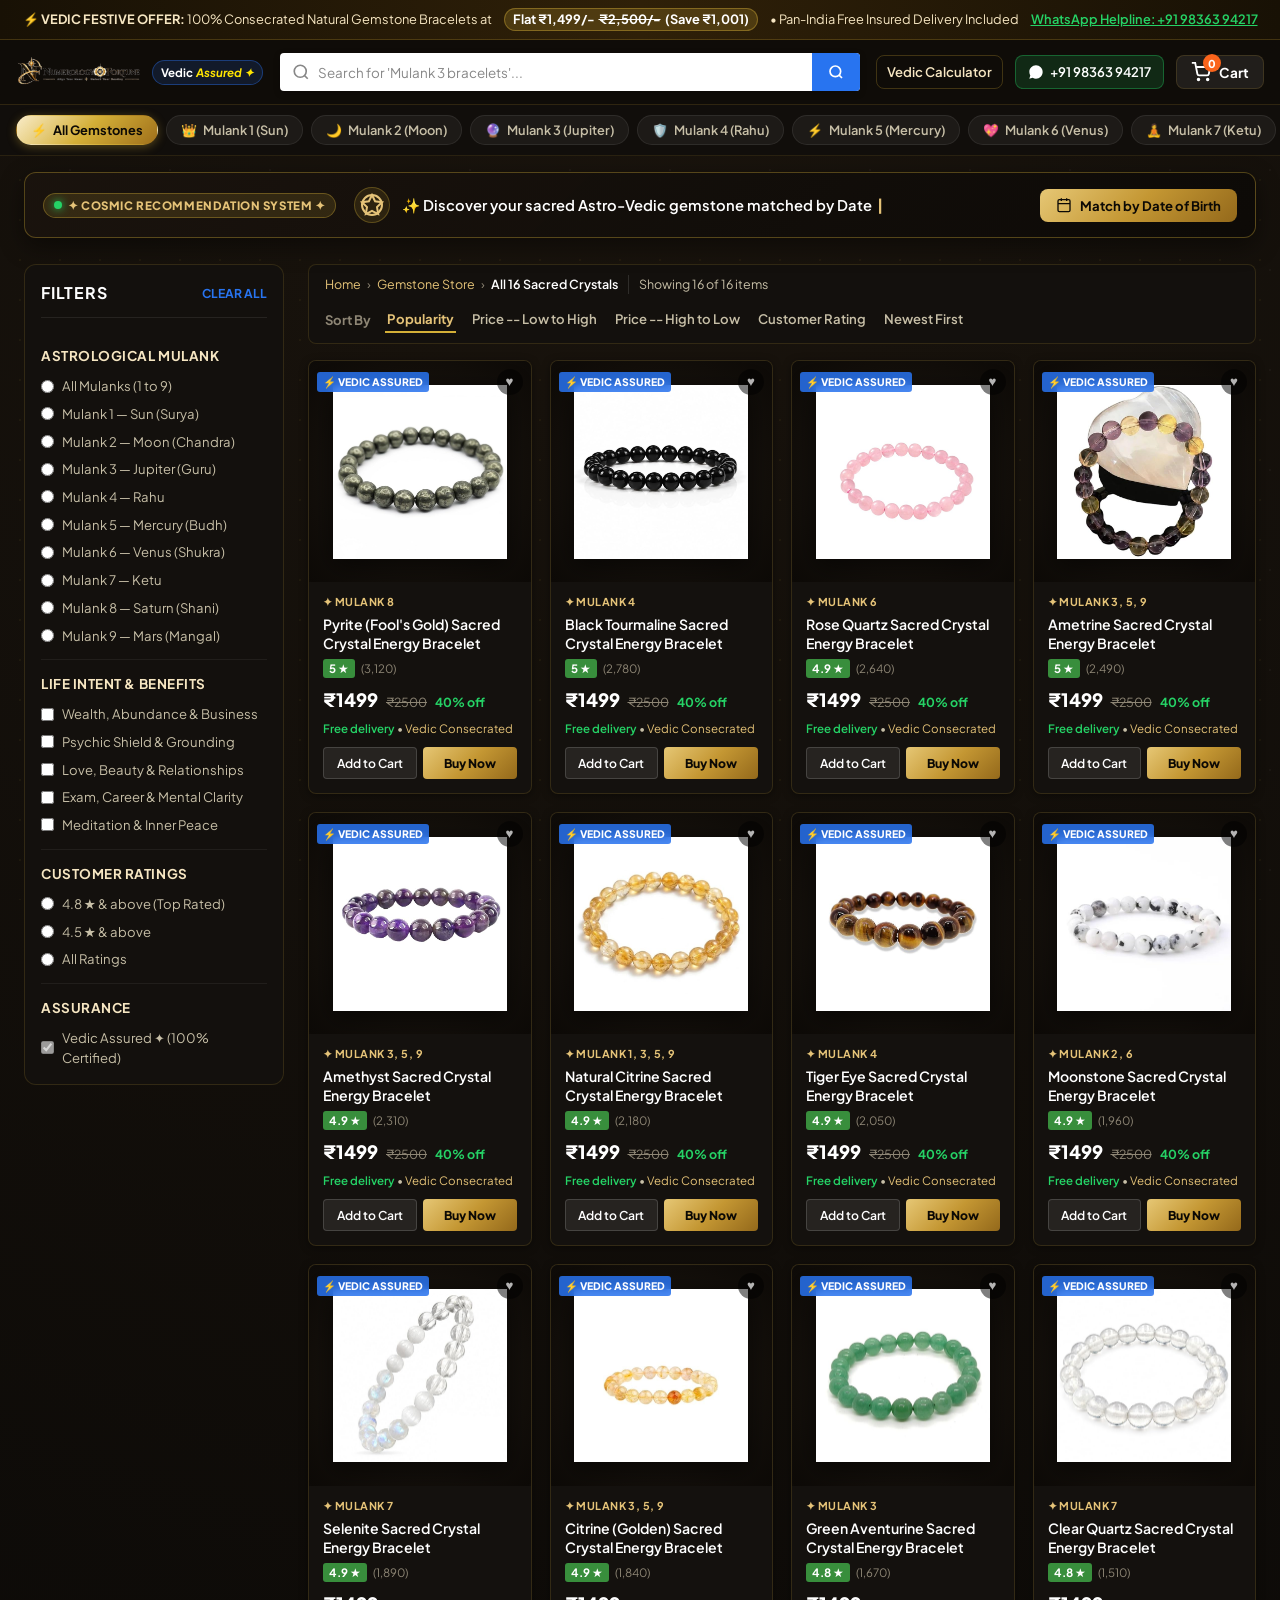
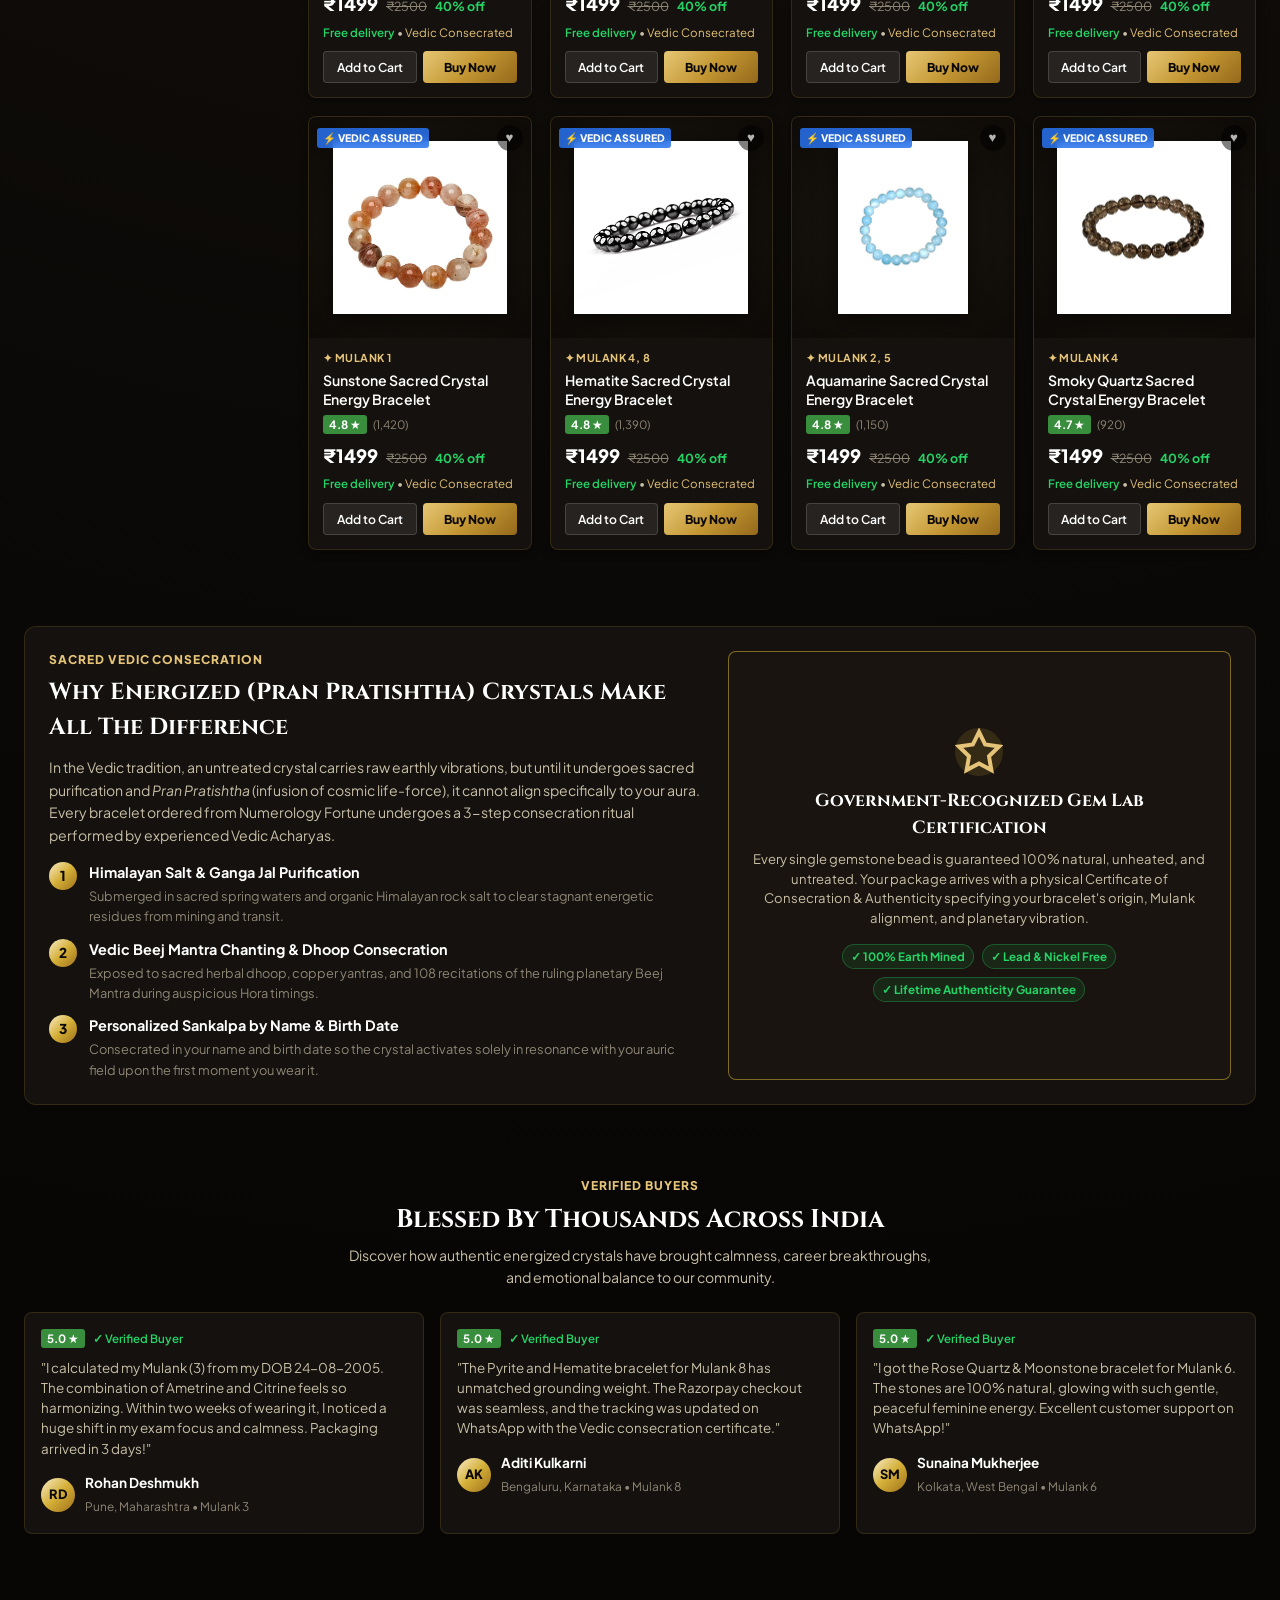
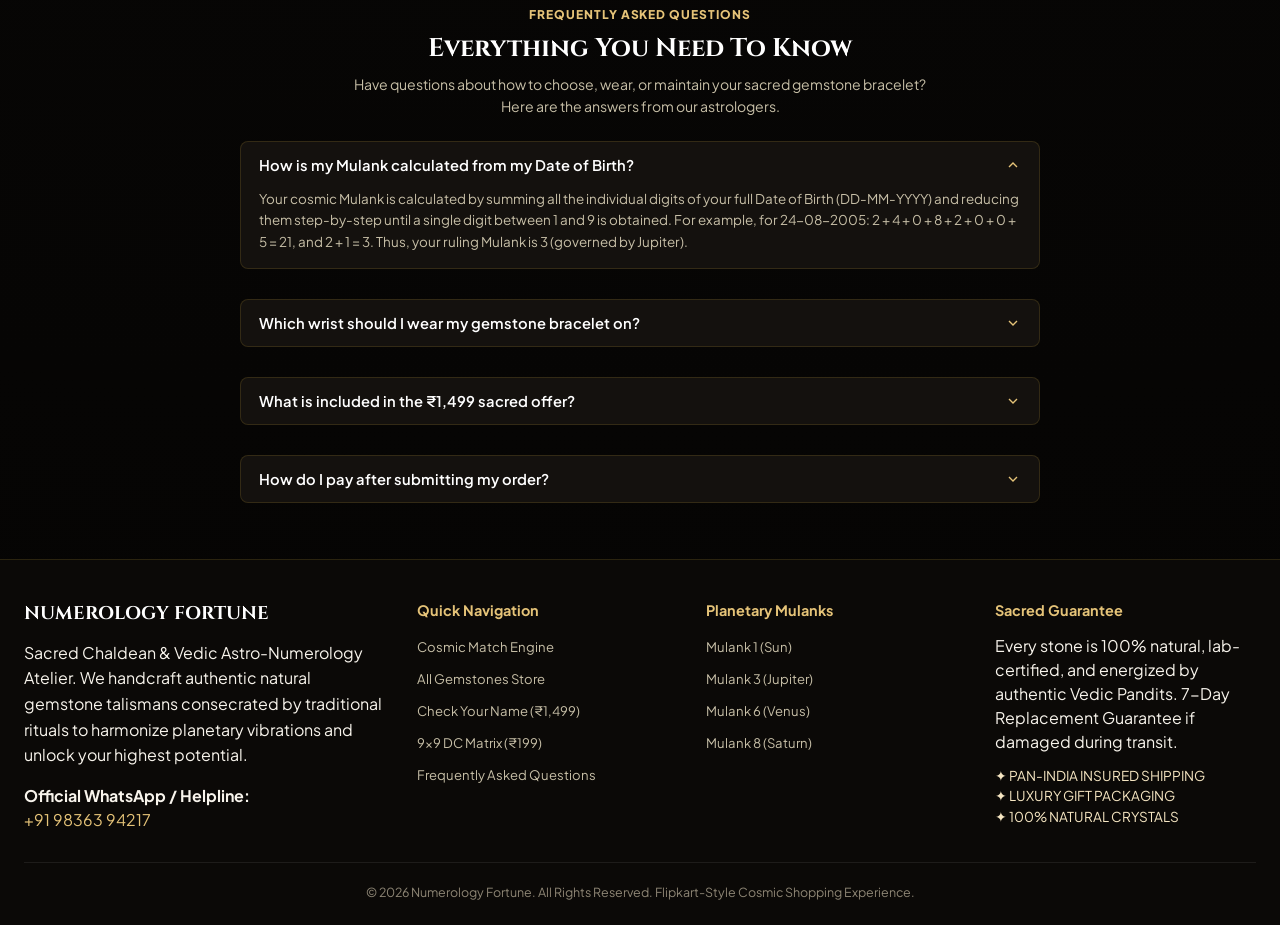
<file: Shop/index.html>
<!DOCTYPE html>
<html lang="en">

<head>
  <meta charset="UTF-8">
  <meta name="viewport" content="width=device-width, initial-scale=1.0, maximum-scale=5.0">
  <title>Sacred Mulank Gemstone Store — Numerology Fortune | Flipkart & Amazon Style E-Commerce</title>
  <meta name="description"
    content="Discover your cosmic power gemstone bracelet based on your Date of Birth & Mulank. Consecrated with authentic Vedic Pran Pratishtha rituals. 100% Certified Natural Crystals. Order directly with Instant Razorpay Checkout & WhatsApp Concierge.">

  <!-- Open Graph / Meta -->
  <meta property="og:title" content="Sacred Mulank Gemstones Store — Numerology Fortune">
  <meta property="og:description" content="Calculate your Mulank and order your consecrated 100% natural crystal bracelet at flat ₹1,499. Instant Razorpay & WhatsApp Concierge.">
  <meta property="og:image" content="./Ametrine.jpg">
  <meta property="og:type" content="website">

  <!-- Favicon -->
  <link rel="icon" type="image/png" href="/static/data/logo-nf-mark.png">

  <!-- Google Fonts -->
  <link rel="preconnect" href="https://fonts.googleapis.com">
  <link rel="preconnect" href="https://fonts.gstatic.com" crossorigin>
  <link
    href="https://fonts.googleapis.com/css2?family=Cinzel:wght@600;700;800;900&family=Cormorant+Garamond:ital,wght@0,500;0,600;0,700;1,400;1,600&family=Plus+Jakarta+Sans:wght@300;400;500;600;700;800&display=swap"
    rel="stylesheet">

  <!-- Razorpay Checkout Integration -->
  <script src="https://checkout.razorpay.com/v1/checkout.js"></script>

  <!-- Stylesheets -->
  <link rel="stylesheet" href="/static/css/style.css?v=6.0">
  <link rel="stylesheet" href="./css/shop.css?v=4.0">
</head>

<body>
  <div class="site-wrapper">

    <!-- ===================================================================
         TOP ANNOUNCEMENT BAR
         =================================================================== -->
    <aside class="top-announcement" aria-label="Special Offer">
      <div class="announcement-content">
        <span>⚡ <strong>VEDIC FESTIVE OFFER:</strong> 100% Consecrated Natural Gemstone Bracelets at</span>
        <span class="highlight-offer">Flat ₹1,499/- <s>₹2,500/-</s> (Save ₹1,001)</span>
        <span class="announcement-meta">• Pan-India Free Insured Delivery Included</span>
        <a href="https://api.whatsapp.com/send?phone=919836394217&text=Hello%20Numerology%20Fortune%2C%20I%20want%20to%20order%20a%20Sacred%20Gemstone%20Bracelet." target="_blank" rel="noopener" class="announcement-link">WhatsApp Helpline: +91 98363 94217</a>
      </div>
    </aside>

    <!-- ===================================================================
         FLIPKART / AMAZON STYLE E-COMMERCE NAVBAR
         =================================================================== -->
    <header class="fk-navbar" id="topNavbar">
      <div class="fk-nav-container">
        
        <!-- Left: Brand Logo with Flipkart-Assured Sub-Badge -->
        <div class="fk-nav-left">
          <a href="/" class="fk-nav-brand" title="Numerology Fortune">
            <img src="/static/data/logo-transparent.png" alt="Numerology Fortune" class="fk-brand-logo" height="42">
          </a>
          <a href="#energizationSection" class="fk-assured-pill" title="100% Vedic Consecrated & Certified Natural">
            <span class="fk-assured-text">Vedic</span>
            <span class="fk-assured-plus">Assured ✦</span>
          </a>
        </div>

        <!-- Center: Flipkart-Style Search Bar with Typewriter Placeholder -->
        <div class="fk-nav-search-wrap">
          <form class="fk-search-form" id="shopSearchForm" onsubmit="event.preventDefault();">
            <div class="fk-search-input-box">
              <svg class="fk-search-icon" viewBox="0 0 24 24" width="18" height="18" fill="none" stroke="currentColor" stroke-width="2.2">
                <circle cx="11" cy="11" r="8"></circle>
                <line x1="21" y1="21" x2="16.65" y2="16.65"></line>
              </svg>
              <input type="text" id="shopSearchInput" class="fk-search-input" placeholder="Search for gemstones, mulank, wealth, love, protection..." autocomplete="off">
              <button type="button" class="fk-search-clear-btn" id="btnSearchClear" aria-label="Clear search" style="display: none;">✕</button>
            </div>
            <button type="button" class="fk-search-submit-btn" id="btnSearchSubmit" aria-label="Submit search">
              <svg viewBox="0 0 24 24" width="16" height="16" fill="none" stroke="currentColor" stroke-width="2.5">
                <circle cx="11" cy="11" r="8"></circle>
                <line x1="21" y1="21" x2="16.65" y2="16.65"></line>
              </svg>
            </button>
          </form>
        </div>

        <!-- Right: Actions (Calculator, WhatsApp, Cart, Mobile Menu) -->
        <div class="fk-nav-right">
          <!-- Check Name Link -->
          <a href="/service" class="fk-nav-service-link" title="Check Your Name & DC Matrix">
            <span>Vedic Calculator</span>
          </a>

          <!-- WhatsApp Helpline -->
          <a href="https://api.whatsapp.com/send?phone=919836394217&text=Hello%20Numerology%20Fortune%2C%20I%20have%20a%20question%20about%20sacred%20gemstones." 
             class="fk-nav-wa-btn" target="_blank" rel="noopener" aria-label="Help on WhatsApp">
            <svg viewBox="0 0 24 24" width="16" height="16" fill="currentColor">
              <path d="M12.031 6.172c-3.181 0-5.767 2.586-5.768 5.766-.001 1.298.38 2.27 1.019 3.287l-.582 2.128 2.182-.573c.978.58 1.911.928 3.145.929 3.178 0 5.767-2.587 5.768-5.766.001-3.187-2.575-5.77-5.764-5.771zm3.392 8.244c-.144.405-.837.774-1.17.824-.312.045-.694.072-2.18-.543-1.897-.787-3.119-2.73-3.214-2.857-.093-.127-.768-1.022-.768-1.95 0-.928.487-1.385.661-1.574.174-.189.381-.237.508-.237.126 0 .253.003.363.008.117.006.274-.045.428.327.16.386.545 1.332.593 1.43.048.099.08.214.015.342-.064.129-.096.209-.191.319-.095.109-.2.245-.286.329-.095.094-.194.196-.083.387.111.19.493.814 1.057 1.318.727.648 1.341.85 1.531.945.191.096.302.08.414-.048.111-.127.476-.556.603-.746.127-.19.254-.159.428-.095.175.064 1.11.523 1.301.619.191.095.318.143.366.222.048.08.048.461-.096.866zM12 2C6.477 2 2 6.477 2 12c0 1.891.524 3.66 1.434 5.178L2 22l4.981-1.396A9.957 9.957 0 0012 22c5.523 0 10-4.477 10-10S17.523 2 12 2z"></path>
            </svg>
            <span class="fk-wa-text">+91 98363 94217</span>
          </a>

          <!-- Shopping Cart Button with Dynamic Badge Count -->
          <button type="button" class="fk-cart-btn" id="btnOpenCart" aria-label="View Shopping Cart">
            <div class="fk-cart-icon-wrap">
              <svg viewBox="0 0 24 24" width="20" height="20" fill="none" stroke="currentColor" stroke-width="2.2">
                <circle cx="9" cy="21" r="1"></circle>
                <circle cx="20" cy="21" r="1"></circle>
                <path d="M1 1h4l2.68 13.39a2 2 0 0 0 2 1.61h9.72a2 2 0 0 0 2-1.61L23 6H6"></path>
              </svg>
              <span class="fk-cart-badge" id="headerCartCount">0</span>
            </div>
            <span class="fk-cart-label">Cart</span>
          </button>

          <!-- Mobile Hamburger Menu Button -->
          <button type="button" class="btn-mobile-menu-toggle fk-mobile-toggle" id="btnMobileMenuToggle" aria-label="Toggle navigation menu">
            <span class="hamburger-bar"></span>
            <span class="hamburger-bar"></span>
            <span class="hamburger-bar"></span>
          </button>
        </div>

      </div>

      <!-- Mobile Search Row (Always visible right under nav on mobile, just like Flipkart Mobile App) -->
      <div class="fk-mobile-search-strip">
        <div class="fk-mobile-search-inner">
          <svg class="fk-search-icon" viewBox="0 0 24 24" width="16" height="16" fill="none" stroke="currentColor" stroke-width="2.2">
            <circle cx="11" cy="11" r="8"></circle>
            <line x1="21" y1="21" x2="16.65" y2="16.65"></line>
          </svg>
          <input type="text" id="shopSearchInputMobile" class="fk-search-input" placeholder="Search for Citrine, Pyrite, Mulank 3..." autocomplete="off">
        </div>
      </div>

      <!-- Mobile Navigation Drawer -->
      <div class="mobile-nav-drawer" id="mobileNavDrawer">
        <div class="mobile-nav-links">
          <a href="/" class="mobile-nav-link">HOME</a>
          <a href="/service#serviceCalculator" class="mobile-nav-link">CHECK YOUR NAME</a>
          <a href="/service#dcMatrixSection" class="mobile-nav-link">9×9 DC MATRIX</a>
          <a href="/service#chaldeanChartSection" class="mobile-nav-link">CHALDEAN CHART</a>
          <a href="/shop/" class="mobile-nav-link active" style="color: #b88532; font-weight: 700;">✦ GEMSTONE SHOP</a>
          <a href="/service#faq" class="mobile-nav-link">FAQ</a>
        </div>
        <div class="mobile-nav-cta-box">
          <a href="/service" class="btn-mobile-drawer-cta">
            <span>CHECK YOUR NAME — ₹1,499 →</span>
          </a>
        </div>
      </div>
    </header>

    <!-- ===================================================================
         FLIPKART-STYLE HORIZONTAL CATEGORIES NAVIGATION STRIP
         =================================================================== -->
    <nav class="fk-category-strip" aria-label="Gemstone Categories">
      <div class="fk-cat-container">
        <button type="button" class="fk-cat-item active" data-cat="all">
          <span class="fk-cat-icon">⚡</span>
          <span class="fk-cat-label">All Gemstones</span>
        </button>
        <button type="button" class="fk-cat-item fk-cat-matched" id="catMatchedPill" data-cat="matched" style="display: none;">
          <span class="fk-cat-icon">🎯</span>
          <span class="fk-cat-label" id="catMatchedLabel">Matched For You</span>
        </button>
        <button type="button" class="fk-cat-item" data-mulank="1">
          <span class="fk-cat-icon">👑</span>
          <span class="fk-cat-label">Mulank 1 (Sun)</span>
        </button>
        <button type="button" class="fk-cat-item" data-mulank="2">
          <span class="fk-cat-icon">🌙</span>
          <span class="fk-cat-label">Mulank 2 (Moon)</span>
        </button>
        <button type="button" class="fk-cat-item" data-mulank="3">
          <span class="fk-cat-icon">🔮</span>
          <span class="fk-cat-label">Mulank 3 (Jupiter)</span>
        </button>
        <button type="button" class="fk-cat-item" data-mulank="4">
          <span class="fk-cat-icon">🛡️</span>
          <span class="fk-cat-label">Mulank 4 (Rahu)</span>
        </button>
        <button type="button" class="fk-cat-item" data-mulank="5">
          <span class="fk-cat-icon">⚡</span>
          <span class="fk-cat-label">Mulank 5 (Mercury)</span>
        </button>
        <button type="button" class="fk-cat-item" data-mulank="6">
          <span class="fk-cat-icon">💖</span>
          <span class="fk-cat-label">Mulank 6 (Venus)</span>
        </button>
        <button type="button" class="fk-cat-item" data-mulank="7">
          <span class="fk-cat-icon">🧘</span>
          <span class="fk-cat-label">Mulank 7 (Ketu)</span>
        </button>
        <button type="button" class="fk-cat-item" data-mulank="8">
          <span class="fk-cat-icon">💰</span>
          <span class="fk-cat-label">Mulank 8 (Saturn)</span>
        </button>
        <button type="button" class="fk-cat-item" data-mulank="9">
          <span class="fk-cat-icon">⚔️</span>
          <span class="fk-cat-label">Mulank 9 (Mars)</span>
        </button>
        <button type="button" class="fk-cat-item" data-cat="wealth">
          <span class="fk-cat-icon">💎</span>
          <span class="fk-cat-label">Wealth & Luck</span>
        </button>
        <button type="button" class="fk-cat-item" data-cat="protection">
          <span class="fk-cat-icon">🛡️</span>
          <span class="fk-cat-label">Psychic Shield</span>
        </button>
        <button type="button" class="fk-cat-item" data-cat="love">
          <span class="fk-cat-icon">💖</span>
          <span class="fk-cat-label">Love & Harmony</span>
        </button>
        <button type="button" class="fk-cat-item" data-cat="clarity">
          <span class="fk-cat-icon">🧠</span>
          <span class="fk-cat-label">Focus & Clarity</span>
        </button>
        <button type="button" class="fk-cat-item" data-cat="spiritual">
          <span class="fk-cat-icon">🕊️</span>
          <span class="fk-cat-label">Spiritual Peace</span>
        </button>
      </div>
    </nav>

    <!-- ===================================================================
         DYNAMIC TYPEWRITER RECOMMENDATION BANNER
         Shows live typing animation when numbers match or on page load!
         =================================================================== -->
    <section class="fk-typewriter-recommendation-section" id="recommendationEngineSection">
      <div class="container">
        <div class="fk-typewriter-banner" id="fkTypewriterBanner">
          
          <div class="fk-typewriter-badge">
            <span class="pulse-indicator"></span>
            <span class="typewriter-badge-text">✦ COSMIC RECOMMENDATION SYSTEM ✦</span>
          </div>

          <div class="fk-typewriter-body">
            <div class="typewriter-icon-wrap">
              <svg width="24" height="24" viewBox="0 0 24 24" fill="none" stroke="currentColor" stroke-width="2">
                <circle cx="12" cy="12" r="10"></circle>
                <polygon points="12 2 15.09 8.26 22 9.27 17 14.14 18.18 21.02 12 17.77 5.82 21.02 7 14.14 2 9.27 8.91 8.26 12 2"></polygon>
              </svg>
            </div>
            <div class="typewriter-text-container">
              <span class="typewriter-text" id="typewriterText">Loading personalized Vedic resonance recommendations...</span>
              <span class="typewriter-cursor">|</span>
            </div>
          </div>

          <div class="fk-typewriter-action">
            <button type="button" class="btn-toggle-dob-widget" id="btnToggleDOBWidget">
              <svg width="16" height="16" viewBox="0 0 24 24" fill="none" stroke="currentColor" stroke-width="2">
                <rect x="3" y="4" width="18" height="18" rx="2" ry="2"></rect>
                <line x1="16" y1="2" x2="16" y2="6"></line>
                <line x1="8" y1="2" x2="8" y2="6"></line>
                <line x1="3" y1="10" x2="21" y2="10"></line>
              </svg>
              <span id="btnToggleDOBText">Match by Date of Birth</span>
            </button>
          </div>

        </div>

        <!-- Collapsible / Expandable Quick DOB Calculator Widget -->
        <div class="fk-dob-compact-widget" id="fkDOBCompactWidget">
          <div class="fk-dob-widget-card">
            <div class="fk-dob-widget-header">
              <div class="fk-dob-title">
                <strong>✦ Enter Your Date of Birth</strong> — Vedic Astro-Reduction Engine
              </div>
              <div class="fk-dob-example">
                Example: 24-08-2005 ➔ 2+4+0+8+2+0+0+5 = 21 ➔ 2+1 = <strong>Mulank 3 (Jupiter)</strong>
              </div>
            </div>

            <div class="fk-dob-form-row">
              <div class="fk-dob-input-wrap">
                <input type="text" id="dobInput" class="fk-dob-input" placeholder="e.g. 24-08-2005" value="24-08-2005">
                <button type="button" class="btn-primary-gold" id="btnCalculateDOB">
                  <span>Match My Gemstone</span>
                  <svg width="15" height="15" viewBox="0 0 24 24" fill="none" stroke="currentColor" stroke-width="2.5">
                    <polyline points="9 18 15 12 9 6"></polyline>
                  </svg>
                </button>
              </div>

              <!-- Quick Chips -->
              <div class="quick-dob-chips">
                <span>Quick Test:</span>
                <button type="button" class="chip-btn" data-dob="24-08-2005">24-08-2005 (Mulank 3)</button>
                <button type="button" class="chip-btn" data-dob="15-06-1998">15-06-1998 (Mulank 3)</button>
                <button type="button" class="chip-btn" data-dob="10-10-1990">10-10-1990 (Mulank 3)</button>
                <button type="button" class="chip-btn" data-dob="01-01-2000">01-01-2000 (Mulank 4)</button>
                <button type="button" class="chip-btn" data-dob="09-09-1999">09-09-1999 (Mulank 9)</button>
              </div>
            </div>

            <!-- Mathematical Reduction Breakdown -->
            <div class="fk-dob-result-row" id="calcResultBox" style="display: none;">
              <div class="fk-reduction-step">
                <span id="calcMathSteps">2+4+0+8+2+0+0+5 = 21 ➔ 2+1 = 3</span>
              </div>
              <div class="fk-reduction-match">
                <span class="match-badge">🎯 100% Cosmic Match Found:</span>
                <strong id="resultMulankText">Mulank 3 (Jupiter)</strong>
              </div>
            </div>

          </div>
        </div>

      </div>
    </section>

    <!-- ===================================================================
         MOBILE STICKY SORT & FILTER BAR (Flipkart Mobile Classic)
         =================================================================== -->
    <div class="fk-mobile-sort-filter-bar" id="mobileSortFilterBar">
      <button type="button" class="fk-bar-btn" id="btnMobileSort">
        <svg viewBox="0 0 24 24" width="16" height="16" fill="none" stroke="currentColor" stroke-width="2">
          <path d="M11 5h10M11 9h7M11 13h4M3 17l3 3 3-3M6 18V4"></path>
        </svg>
        <span id="mobileSortLabel">Sort: Popularity</span>
      </button>
      <div class="fk-bar-divider"></div>
      <button type="button" class="fk-bar-btn" id="btnMobileFilter">
        <svg viewBox="0 0 24 24" width="16" height="16" fill="none" stroke="currentColor" stroke-width="2">
          <polygon points="22 3 2 3 10 12.46 10 19 14 21 14 12.46 22 3"></polygon>
        </svg>
        <span>Filter <span class="filter-count-badge" id="mobileFilterCount">0</span></span>
      </button>
    </div>

    <!-- ===================================================================
         MAIN E-COMMERCE STORE CONTAINER (FLIPKART / AMAZON LAYOUT)
         Desktop: Left Sidebar Filters + Right Product Grid
         Mobile: 2-Column Responsive Product Grid
         Tablet: 3-Column Responsive Product Grid
         =================================================================== -->
    <main class="fk-store-main" id="mainStoreSection">
      <div class="container">
        
        <div class="fk-store-layout">
          
          <!-- LEFT SIDEBAR: FILTERS (Flipkart Desktop Style) -->
          <aside class="fk-sidebar-filters" id="desktopFiltersSidebar">
            
            <div class="sidebar-header">
              <h3>Filters</h3>
              <button type="button" class="btn-clear-filters" id="btnClearAllFilters">CLEAR ALL</button>
            </div>

            <!-- Active Filter Tags Box -->
            <div class="active-filter-tags-box" id="activeFilterTagsBox" style="display: none;">
              <!-- Filled dynamically via JS -->
            </div>

            <!-- Filter Section 1: Astrological Mulank -->
            <div class="filter-group">
              <div class="filter-group-header">
                <h4>Astrological Mulank</h4>
              </div>
              <div class="filter-options-list">
                <label class="filter-checkbox-item">
                  <input type="radio" name="mulankFilterRadio" value="all" checked>
                  <span>All Mulanks (1 to 9)</span>
                </label>
                <label class="filter-checkbox-item">
                  <input type="radio" name="mulankFilterRadio" value="1">
                  <span>Mulank 1 — Sun (Surya)</span>
                </label>
                <label class="filter-checkbox-item">
                  <input type="radio" name="mulankFilterRadio" value="2">
                  <span>Mulank 2 — Moon (Chandra)</span>
                </label>
                <label class="filter-checkbox-item">
                  <input type="radio" name="mulankFilterRadio" value="3">
                  <span>Mulank 3 — Jupiter (Guru)</span>
                </label>
                <label class="filter-checkbox-item">
                  <input type="radio" name="mulankFilterRadio" value="4">
                  <span>Mulank 4 — Rahu</span>
                </label>
                <label class="filter-checkbox-item">
                  <input type="radio" name="mulankFilterRadio" value="5">
                  <span>Mulank 5 — Mercury (Budh)</span>
                </label>
                <label class="filter-checkbox-item">
                  <input type="radio" name="mulankFilterRadio" value="6">
                  <span>Mulank 6 — Venus (Shukra)</span>
                </label>
                <label class="filter-checkbox-item">
                  <input type="radio" name="mulankFilterRadio" value="7">
                  <span>Mulank 7 — Ketu</span>
                </label>
                <label class="filter-checkbox-item">
                  <input type="radio" name="mulankFilterRadio" value="8">
                  <span>Mulank 8 — Saturn (Shani)</span>
                </label>
                <label class="filter-checkbox-item">
                  <input type="radio" name="mulankFilterRadio" value="9">
                  <span>Mulank 9 — Mars (Mangal)</span>
                </label>
              </div>
            </div>

            <!-- Filter Section 2: Crystal Benefits -->
            <div class="filter-group">
              <div class="filter-group-header">
                <h4>Life Intent & Benefits</h4>
              </div>
              <div class="filter-options-list">
                <label class="filter-checkbox-item">
                  <input type="checkbox" class="cat-filter-cb" value="wealth">
                  <span>Wealth, Abundance & Business</span>
                </label>
                <label class="filter-checkbox-item">
                  <input type="checkbox" class="cat-filter-cb" value="protection">
                  <span>Psychic Shield & Grounding</span>
                </label>
                <label class="filter-checkbox-item">
                  <input type="checkbox" class="cat-filter-cb" value="love">
                  <span>Love, Beauty & Relationships</span>
                </label>
                <label class="filter-checkbox-item">
                  <input type="checkbox" class="cat-filter-cb" value="clarity">
                  <span>Exam, Career & Mental Clarity</span>
                </label>
                <label class="filter-checkbox-item">
                  <input type="checkbox" class="cat-filter-cb" value="spiritual">
                  <span>Meditation & Inner Peace</span>
                </label>
              </div>
            </div>

            <!-- Filter Section 3: Customer Ratings -->
            <div class="filter-group">
              <div class="filter-group-header">
                <h4>Customer Ratings</h4>
              </div>
              <div class="filter-options-list">
                <label class="filter-checkbox-item">
                  <input type="radio" name="ratingFilterRadio" value="4.8" checked>
                  <span>4.8 ★ & above (Top Rated)</span>
                </label>
                <label class="filter-checkbox-item">
                  <input type="radio" name="ratingFilterRadio" value="4.5">
                  <span>4.5 ★ & above</span>
                </label>
                <label class="filter-checkbox-item">
                  <input type="radio" name="ratingFilterRadio" value="all">
                  <span>All Ratings</span>
                </label>
              </div>
            </div>

            <!-- Filter Section 4: Consecration Guarantee -->
            <div class="filter-group">
              <div class="filter-group-header">
                <h4>Assurance</h4>
              </div>
              <div class="filter-options-list">
                <label class="filter-checkbox-item">
                  <input type="checkbox" id="cbAssuredFilter" checked disabled>
                  <span>Vedic Assured ✦ (100% Certified)</span>
                </label>
              </div>
            </div>

          </aside>

          <!-- RIGHT AREA: PRODUCTS SHOWCASE -->
          <div class="fk-products-area">
            
            <!-- Top Controls Row (Breadcrumb, Results count, Flipkart Sort Tabs) -->
            <div class="fk-products-top-bar">
              <div class="fk-breadcrumbs-wrap">
                <nav class="fk-breadcrumb" aria-label="Breadcrumb">
                  <a href="/">Home</a>
                  <span class="sep">›</span>
                  <a href="/shop/">Gemstone Store</a>
                  <span class="sep">›</span>
                  <span class="current" id="breadcrumbCurrent">All 16 Sacred Crystals</span>
                </nav>
                <div class="fk-results-count">
                  <span id="resultsCountText">Showing 16 of 16 items</span>
                </div>
              </div>

              <!-- Flipkart-Style Sort Tabs (Desktop) -->
              <div class="fk-sort-tabs" aria-label="Sort products">
                <span class="sort-title">Sort By</span>
                <button type="button" class="fk-sort-tab active" data-sort="popularity">Popularity</button>
                <button type="button" class="fk-sort-tab" data-sort="price-low">Price -- Low to High</button>
                <button type="button" class="fk-sort-tab" data-sort="price-high">Price -- High to Low</button>
                <button type="button" class="fk-sort-tab" data-sort="rating">Customer Rating</button>
                <button type="button" class="fk-sort-tab" data-sort="newest">Newest First</button>
              </div>
            </div>

            <!-- Active Astrological Category Banner (When Mulank Selected) -->
            <div class="fk-active-category-banner" id="activeCategoryBanner" style="display: none;">
              <!-- Populated dynamically -->
            </div>

            <!-- FLIPKART PRODUCT GRID: 2-COL MOBILE / 3-COL TABLET / 4-COL DESKTOP -->
            <div class="fk-product-grid" id="mulankCardsContainer">
              <!-- Populated dynamically via JS renderProductGrid() -->
            </div>

            <!-- Empty State Container (If search/filter yields zero results) -->
            <div class="fk-no-results-box" id="noResultsBox" style="display: none;">
              <div class="no-results-icon">🔍</div>
              <h3>No matching sacred gemstones found</h3>
              <p>Try searching with another crystal name, Mulank number (1-9), or clear active filters.</p>
              <button type="button" class="btn-primary-gold" id="btnResetSearch">Reset All Filters</button>
            </div>

          </div>

        </div>

      </div>
    </main>

    <!-- ===================================================================
         VEDIC PRAN PRATISHTHA & CONSECRATION BANNER
         =================================================================== -->
    <section class="energization-banner" id="energizationSection">
      <div class="container">
        
        <div class="energization-card">
          <div class="energization-grid">
            
            <div class="energization-text">
              <span class="section-kicker">SACRED VEDIC CONSECRATION</span>
              <h2>Why Energized (Pran Pratishtha) Crystals Make All The Difference</h2>
              <p>
                In the Vedic tradition, an untreated crystal carries raw earthly vibrations, but until it undergoes sacred purification and <em>Pran Pratishtha</em> (infusion of cosmic life-force), it cannot align specifically to your aura. Every bracelet ordered from Numerology Fortune undergoes a 3-step consecration ritual performed by experienced Vedic Acharyas.
              </p>

              <div class="ritual-steps">
                <div class="ritual-step-item">
                  <div class="ritual-step-num">1</div>
                  <div class="ritual-step-desc">
                    <h4>Himalayan Salt & Ganga Jal Purification</h4>
                    <p>Submerged in sacred spring waters and organic Himalayan rock salt to clear stagnant energetic residues from mining and transit.</p>
                  </div>
                </div>

                <div class="ritual-step-item">
                  <div class="ritual-step-num">2</div>
                  <div class="ritual-step-desc">
                    <h4>Vedic Beej Mantra Chanting & Dhoop Consecration</h4>
                    <p>Exposed to sacred herbal dhoop, copper yantras, and 108 recitations of the ruling planetary Beej Mantra during auspicious Hora timings.</p>
                  </div>
                </div>

                <div class="ritual-step-item">
                  <div class="ritual-step-num">3</div>
                  <div class="ritual-step-desc">
                    <h4>Personalized Sankalpa by Name & Birth Date</h4>
                    <p>Consecrated in your name and birth date so the crystal activates solely in resonance with your auric field upon the first moment you wear it.</p>
                  </div>
                </div>
              </div>
            </div>

            <!-- Certificate Mockup Box -->
            <div class="certificate-box">
              <div class="cert-emblem">
                <svg viewBox="0 0 24 24" fill="none" stroke="currentColor" stroke-width="2">
                  <path d="M12 2l3.09 6.26L22 9.27l-5 4.87 1.18 6.88L12 17.77l-6.18 3.25L7 14.14 2 9.27l6.91-1.01L12 2z"></path>
                </svg>
              </div>
              <h3>Government-Recognized Gem Lab Certification</h3>
              <p>
                Every single gemstone bead is guaranteed 100% natural, unheated, and untreated. Your package arrives with a physical Certificate of Consecration & Authenticity specifying your bracelet's origin, Mulank alignment, and planetary vibration.
              </p>
              <div class="cert-meta-tags">
                <span class="cert-tag">✓ 100% Earth Mined</span>
                <span class="cert-tag">✓ Lead & Nickel Free</span>
                <span class="cert-tag">✓ Lifetime Authenticity Guarantee</span>
              </div>
            </div>

          </div>
        </div>

      </div>
    </section>

    <!-- ===================================================================
         TESTIMONIALS & REVIEWS (Flipkart Verified Style)
         =================================================================== -->
    <section class="reviews-section">
      <div class="container">
        
        <div class="section-header">
          <span class="section-kicker">VERIFIED BUYERS</span>
          <h2 class="section-title">Blessed By Thousands Across India</h2>
          <p class="section-desc">
            Discover how authentic energized crystals have brought calmness, career breakthroughs, and emotional balance to our community.
          </p>
        </div>

        <div class="reviews-grid">
          
          <div class="review-card">
            <div class="review-stars-row">
              <span class="fk-rating-badge">5.0 ★</span>
              <span class="review-verified-badge">✓ Verified Buyer</span>
            </div>
            <p class="review-text">
              "I calculated my Mulank (3) from my DOB 24-08-2005. The combination of Ametrine and Citrine feels so harmonizing. Within two weeks of wearing it, I noticed a huge shift in my exam focus and calmness. Packaging arrived in 3 days!"
            </p>
            <div class="review-author">
              <div class="author-avatar">RD</div>
              <div class="author-info">
                <h4>Rohan Deshmukh</h4>
                <span>Pune, Maharashtra • Mulank 3</span>
              </div>
            </div>
          </div>

          <div class="review-card">
            <div class="review-stars-row">
              <span class="fk-rating-badge">5.0 ★</span>
              <span class="review-verified-badge">✓ Verified Buyer</span>
            </div>
            <p class="review-text">
              "The Pyrite and Hematite bracelet for Mulank 8 has unmatched grounding weight. The Razorpay checkout was seamless, and the tracking was updated on WhatsApp with the Vedic consecration certificate."
            </p>
            <div class="review-author">
              <div class="author-avatar">AK</div>
              <div class="author-info">
                <h4>Aditi Kulkarni</h4>
                <span>Bengaluru, Karnataka • Mulank 8</span>
              </div>
            </div>
          </div>

          <div class="review-card">
            <div class="review-stars-row">
              <span class="fk-rating-badge">5.0 ★</span>
              <span class="review-verified-badge">✓ Verified Buyer</span>
            </div>
            <p class="review-text">
              "I got the Rose Quartz & Moonstone bracelet for Mulank 6. The stones are 100% natural, glowing with such gentle, peaceful feminine energy. Excellent customer support on WhatsApp!"
            </p>
            <div class="review-author">
              <div class="author-avatar">SM</div>
              <div class="author-info">
                <h4>Sunaina Mukherjee</h4>
                <span>Kolkata, West Bengal • Mulank 6</span>
              </div>
            </div>
          </div>

        </div>

      </div>
    </section>

    <!-- ===================================================================
         FAQ SECTION
         =================================================================== -->
    <section class="faq-section" id="faqSection">
      <div class="container">
        
        <div class="section-header">
          <span class="section-kicker">FREQUENTLY ASKED QUESTIONS</span>
          <h2 class="section-title">Everything You Need To Know</h2>
          <p class="section-desc">
            Have questions about how to choose, wear, or maintain your sacred gemstone bracelet? Here are the answers from our astrologers.
          </p>
        </div>

        <div class="faq-accordion">
          
          <div class="faq-item open">
            <button type="button" class="faq-question">
              <span>How is my Mulank calculated from my Date of Birth?</span>
              <svg viewBox="0 0 24 24" fill="none" stroke="currentColor" stroke-width="2">
                <polyline points="6 9 12 15 18 9"></polyline>
              </svg>
            </button>
            <div class="faq-answer">
              Your cosmic Mulank is calculated by summing all the individual digits of your full Date of Birth (DD-MM-YYYY) and reducing them step-by-step until a single digit between 1 and 9 is obtained. For example, for 24-08-2005: 2 + 4 + 0 + 8 + 2 + 0 + 0 + 5 = 21, and 2 + 1 = 3. Thus, your ruling Mulank is 3 (governed by Jupiter).
            </div>
          </div>

          <div class="faq-item">
            <button type="button" class="faq-question">
              <span>Which wrist should I wear my gemstone bracelet on?</span>
              <svg viewBox="0 0 24 24" fill="none" stroke="currentColor" stroke-width="2">
                <polyline points="6 9 12 15 18 9"></polyline>
              </svg>
            </button>
            <div class="faq-answer">
              In Vedic energy traditions: Wear it on your <strong>Right Wrist</strong> (the active / solar / giving hand) if you seek to project energy, manifest wealth, leadership, courage, and action. Wear it on your <strong>Left Wrist</strong> (the receptive / lunar / receiving hand) if you seek internal healing, emotional balance, intuition, stress relief, and self-love.
            </div>
          </div>

          <div class="faq-item">
            <button type="button" class="faq-question">
              <span>What is included in the ₹1,499 sacred offer?</span>
              <svg viewBox="0 0 24 24" fill="none" stroke="currentColor" stroke-width="2">
                <polyline points="6 9 12 15 18 9"></polyline>
              </svg>
            </button>
            <div class="faq-answer">
              The original price is ₹2,500, but under this festive offer, you receive the full set at ₹1,499 (Save ₹1,001). This includes: (1) 100% Certified Natural Gemstone Bracelet, (2) Personalized Vedic Pran Pratishtha ritual consecrated in your name and DOB, (3) Physical Certificate of Consecration & Authenticity, (4) Luxury Velvet Presentation Box, and (5) Free Insured Express Delivery across India.
            </div>
          </div>

          <div class="faq-item">
            <button type="button" class="faq-question">
              <span>How do I pay after submitting my order?</span>
              <svg viewBox="0 0 24 24" fill="none" stroke="currentColor" stroke-width="2">
                <polyline points="6 9 12 15 18 9"></polyline>
              </svg>
            </button>
            <div class="faq-answer">
              You can pay instantly via the official Razorpay gateway (UPI, Google Pay, PhonePe, Paytm, Debit/Credit Card, Net Banking). On payment completion, your official Order ID & Tax Receipt are sent to your email and our WhatsApp concierge (+91 98363 94217) coordinates dispatch immediately!
            </div>
          </div>

        </div>

      </div>
    </section>

    <!-- ===================================================================
         FOOTER
         =================================================================== -->
    <footer class="shop-footer">
      <div class="container">
        
        <div class="footer-grid">
          
          <div class="footer-col">
            <h3 class="footer-brand-title">NUMEROLOGY FORTUNE</h3>
            <p style="margin-bottom: 16px; line-height: 1.6;">
              Sacred Chaldean & Vedic Astro-Numerology Atelier. We handcraft authentic natural gemstone talismans consecrated by traditional rituals to harmonize planetary vibrations and unlock your highest potential.
            </p>
            <p>
              <strong>Official WhatsApp / Helpline:</strong><br>
              <a href="https://api.whatsapp.com/send?phone=919836394217" target="_blank" style="color: var(--gold-400); text-decoration: none;">+91 98363 94217</a>
            </p>
          </div>

          <div class="footer-col">
            <h4>Quick Navigation</h4>
            <ul class="footer-links">
              <li><a href="#recommendationEngineSection">Cosmic Match Engine</a></li>
              <li><a href="#mainStoreSection">All Gemstones Store</a></li>
              <li><a href="/service">Check Your Name (₹1,499)</a></li>
              <li><a href="/service#dcMatrixSection">9×9 DC Matrix (₹199)</a></li>
              <li><a href="#faqSection">Frequently Asked Questions</a></li>
            </ul>
          </div>

          <div class="footer-col">
            <h4>Planetary Mulanks</h4>
            <ul class="footer-links">
              <li><a href="javascript:void(0)" onclick="selectMulankTab(1)">Mulank 1 (Sun)</a></li>
              <li><a href="javascript:void(0)" onclick="selectMulankTab(3)">Mulank 3 (Jupiter)</a></li>
              <li><a href="javascript:void(0)" onclick="selectMulankTab(6)">Mulank 6 (Venus)</a></li>
              <li><a href="javascript:void(0)" onclick="selectMulankTab(8)">Mulank 8 (Saturn)</a></li>
            </ul>
          </div>

          <div class="footer-col">
            <h4>Sacred Guarantee</h4>
            <p style="margin-bottom: 12px; line-height: 1.5;">
              Every stone is 100% natural, lab-certified, and energized by authentic Vedic Pandits. 7-Day Replacement Guarantee if damaged during transit.
            </p>
            <div style="color: var(--gold-300); font-size: 0.85rem;">
              ✦ PAN-INDIA INSURED SHIPPING<br>
              ✦ LUXURY GIFT PACKAGING<br>
              ✦ 100% NATURAL CRYSTALS
            </div>
          </div>

        </div>

        <div class="footer-bottom">
          <p>© 2026 Numerology Fortune. All Rights Reserved. Flipkart-Style Cosmic Shopping Experience.</p>
        </div>

      </div>
    </footer>

    <!-- ===================================================================
         FLIPKART-STYLE SLIDE-IN SHOPPING CART DRAWER
         =================================================================== -->
    <div class="fk-cart-drawer-overlay" id="cartDrawerOverlay">
      <div class="fk-cart-drawer" id="cartDrawer" role="dialog" aria-modal="true" aria-labelledby="cartDrawerTitle">
        
        <div class="fk-cart-header">
          <div class="fk-cart-header-title">
            <svg viewBox="0 0 24 24" width="22" height="22" fill="none" stroke="currentColor" stroke-width="2.2">
              <circle cx="9" cy="21" r="1"></circle>
              <circle cx="20" cy="21" r="1"></circle>
              <path d="M1 1h4l2.68 13.39a2 2 0 0 0 2 1.61h9.72a2 2 0 0 0 2-1.61L23 6H6"></path>
            </svg>
            <h3 id="cartDrawerTitle">My Shopping Cart (<span id="cartItemCount">0</span>)</h3>
          </div>
          <button type="button" class="fk-cart-close-btn" id="btnCloseCart" aria-label="Close cart">✕</button>
        </div>

        <div class="fk-cart-body" id="cartItemsContainer">
          <!-- Populated dynamically via JS -->
        </div>

        <!-- Flipkart Price Breakdown Footer -->
        <div class="fk-cart-footer" id="cartFooterSection" style="display: none;">
          <div class="fk-price-breakdown-card">
            <div class="breakdown-title">PRICE DETAILS</div>
            <div class="breakdown-row">
              <span>Price (<span id="cartSummaryItemCount">1 item</span>)</span>
              <span id="cartSummaryOriginalPrice">₹2,500</span>
            </div>
            <div class="breakdown-row green-text">
              <span>Sacred Discount</span>
              <span id="cartSummaryDiscount">- ₹1,001</span>
            </div>
            <div class="breakdown-row green-text">
              <span>Vedic Pran Pratishtha Consecration</span>
              <span>FREE (Worth ₹999)</span>
            </div>
            <div class="breakdown-row green-text">
              <span>Pan-India Delivery Charges</span>
              <span>FREE</span>
            </div>
            <div class="breakdown-divider"></div>
            <div class="breakdown-row total-row">
              <span>Total Payable:</span>
              <span class="total-amount" id="cartSummaryTotal">₹1,499</span>
            </div>
            <div class="savings-pill">
              🎉 You will save ₹1,001 on this sacred order
            </div>
          </div>

          <button type="button" class="fk-place-order-btn" id="btnPlaceOrderFromCart">
            <span>PLACE ORDER — ₹1,499</span>
            <svg width="18" height="18" viewBox="0 0 24 24" fill="none" stroke="currentColor" stroke-width="2.5">
              <polyline points="9 18 15 12 9 6"></polyline>
            </svg>
          </button>
        </div>

      </div>
    </div>

    <!-- ===================================================================
         MOBILE BOTTOM NAVIGATION BAR (Flipkart App Classic)
         =================================================================== -->
    <nav class="fk-mobile-bottom-nav" aria-label="Mobile Navigation">
      <a href="/" class="fk-bottom-tab">
        <svg viewBox="0 0 24 24" width="20" height="20" fill="none" stroke="currentColor" stroke-width="2">
          <path d="M3 9l9-7 9 7v11a2 2 0 0 1-2 2H5a2 2 0 0 1-2-2z"></path>
          <polyline points="9 22 9 12 15 12 15 22"></polyline>
        </svg>
        <span>Home</span>
      </a>
      <a href="#recommendationEngineSection" class="fk-bottom-tab">
        <svg viewBox="0 0 24 24" width="20" height="20" fill="none" stroke="currentColor" stroke-width="2">
          <circle cx="12" cy="12" r="10"></circle>
          <polygon points="12 2 15.09 8.26 22 9.27 17 14.14 18.18 21.02 12 17.77 5.82 21.02 7 14.14 2 9.27 8.91 8.26 12 2"></polygon>
        </svg>
        <span>Match</span>
      </a>
      <a href="#mainStoreSection" class="fk-bottom-tab active">
        <svg viewBox="0 0 24 24" width="20" height="20" fill="none" stroke="currentColor" stroke-width="2">
          <rect x="3" y="3" width="7" height="7"></rect>
          <rect x="14" y="3" width="7" height="7"></rect>
          <rect x="14" y="14" width="7" height="7"></rect>
          <rect x="3" y="14" width="7" height="7"></rect>
        </svg>
        <span>Store</span>
      </a>
      <button type="button" class="fk-bottom-tab" id="btnBottomCart">
        <div class="bottom-tab-icon-wrap">
          <svg viewBox="0 0 24 24" width="20" height="20" fill="none" stroke="currentColor" stroke-width="2">
            <circle cx="9" cy="21" r="1"></circle>
            <circle cx="20" cy="21" r="1"></circle>
            <path d="M1 1h4l2.68 13.39a2 2 0 0 0 2 1.61h9.72a2 2 0 0 0 2-1.61L23 6H6"></path>
          </svg>
          <span class="fk-bottom-cart-badge" id="bottomCartCount">0</span>
        </div>
        <span>Cart</span>
      </button>
      <a href="https://api.whatsapp.com/send?phone=919836394217&text=Hello%20Numerology%20Fortune%2C%20I%20want%20to%20order%20a%20Sacred%20Gemstone%20Bracelet." target="_blank" rel="noopener" class="fk-bottom-tab">
        <svg viewBox="0 0 24 24" width="20" height="20" fill="#25D366">
          <path d="M12.031 6.172c-3.181 0-5.767 2.586-5.768 5.766-.001 1.298.38 2.27 1.019 3.287l-.582 2.128 2.182-.573c.978.58 1.911.928 3.145.929 3.178 0 5.767-2.587 5.768-5.766.001-3.187-2.575-5.77-5.764-5.771zm3.392 8.244c-.144.405-.837.774-1.17.824-.312.045-.694.072-2.18-.543-1.897-.787-3.119-2.73-3.214-2.857-.093-.127-.768-1.022-.768-1.95 0-.928.487-1.385.661-1.574.174-.189.381-.237.508-.237.126 0 .253.003.363.008.117.006.274-.045.428.327.16.386.545 1.332.593 1.43.048.099.08.214.015.342-.064.129-.096.209-.191.319-.095.109-.2.245-.286.329-.095.094-.194.196-.083.387.111.19.493.814 1.057 1.318.727.648 1.341.85 1.531.945.191.096.302.08.414-.048.111-.127.476-.556.603-.746.127-.19.254-.159.428-.095.175.064 1.11.523 1.301.619.191.095.318.143.366.222.048.08.048.461-.096.866zM12 2C6.477 2 2 6.477 2 12c0 1.891.524 3.66 1.434 5.178L2 22l4.981-1.396A9.957 9.957 0 0012 22c5.523 0 10-4.477 10-10S17.523 2 12 2z"></path>
        </svg>
        <span>WhatsApp</span>
      </a>
    </nav>

    <!-- ===================================================================
         MOBILE SORT BOTTOM SHEET MODAL
         =================================================================== -->
    <div class="fk-bottom-sheet-overlay" id="sortBottomSheetOverlay">
      <div class="fk-bottom-sheet" id="sortBottomSheet">
        <div class="bottom-sheet-header">
          <h4>SORT BY</h4>
          <button type="button" class="btn-sheet-close" id="btnCloseSortSheet">✕</button>
        </div>
        <div class="bottom-sheet-options">
          <label class="sheet-radio-item">
            <input type="radio" name="mobileSortOption" value="popularity" checked>
            <span>Popularity</span>
          </label>
          <label class="sheet-radio-item">
            <input type="radio" name="mobileSortOption" value="price-low">
            <span>Price -- Low to High</span>
          </label>
          <label class="sheet-radio-item">
            <input type="radio" name="mobileSortOption" value="price-high">
            <span>Price -- High to Low</span>
          </label>
          <label class="sheet-radio-item">
            <input type="radio" name="mobileSortOption" value="rating">
            <span>Customer Rating</span>
          </label>
          <label class="sheet-radio-item">
            <input type="radio" name="mobileSortOption" value="newest">
            <span>Newest First</span>
          </label>
        </div>
      </div>
    </div>

    <!-- ===================================================================
         MOBILE FILTER SLIDE-OVER DRAWER
         =================================================================== -->
    <div class="fk-drawer-overlay" id="mobileFilterDrawerOverlay">
      <div class="fk-filter-drawer" id="mobileFilterDrawer">
        <div class="drawer-header">
          <h4>Filters</h4>
          <button type="button" class="btn-drawer-close" id="btnCloseFilterDrawer">✕</button>
        </div>
        <div class="drawer-body" id="mobileFilterDrawerBody">
          <!-- Populated or cloned from desktop sidebar via JS -->
        </div>
        <div class="drawer-footer">
          <button type="button" class="btn-drawer-reset" id="btnMobileResetFilters">Clear All</button>
          <button type="button" class="btn-drawer-apply" id="btnMobileApplyFilters">Apply Filters</button>
        </div>
      </div>
    </div>

    <!-- ===================================================================
         CHECKOUT & ORDER MODAL (5-Point System with Razorpay + WhatsApp)
         =================================================================== -->
    <div class="modal-overlay" id="orderModal" role="dialog" aria-modal="true" aria-labelledby="modalTitle">
      <div class="order-modal-dialog">
        
        <!-- Header -->
        <div class="modal-header-banner">
          <div class="modal-header-title" id="modalTitle">
            <svg width="22" height="22" viewBox="0 0 24 24" fill="none" stroke="currentColor" stroke-width="2">
              <path d="M6 2L3 6v14a2 2 0 0 0 2 2h14a2 2 0 0 0 2-2V6l-3-4z"></path>
              <line x1="3" y1="6" x2="21" y2="6"></line>
              <path d="M16 10a4 4 0 0 1-8 0"></path>
            </svg>
            <span>Order Sacred Gemstone Bracelet</span>
          </div>
          <button type="button" class="modal-close-btn" id="orderModalClose" aria-label="Close modal">✕</button>
        </div>

        <div class="modal-body">
          
          <!-- FORM VIEW -->
          <div id="orderFormView">
            
            <!-- Point 4 Preview: Selected Product & ID -->
            <div class="selected-product-summary-strip">
              <div class="summary-img-wrap">
                <img src="./Ametrine.jpg" alt="Selected Bracelet" id="modalSelectedImg" />
              </div>
              <div class="summary-details">
                <h4 class="summary-title" id="modalSelectedTitle">Mulank 3 — Cosmic Jupiter Abundance & Wisdom Bracelet</h4>
                <div class="summary-sku-row">
                  <span id="modalSelectedSku">ID: BRAC-MUL-03</span>
                  <span>•</span>
                  <span id="modalSelectedMulank">Mulank 3</span>
                </div>
                <div class="summary-price-badge">
                  <s>₹2,500</s> <strong>₹1,499/- (Special Offer)</strong>
                </div>
              </div>
            </div>

            <!-- Form starts -->
            <form id="orderForm">
              
              <!-- SECTION 1: CUSTOMER NAME -->
              <div class="order-form-step-title">
                <span>1.</span> <span>Customer Name</span>
              </div>
              <div class="form-group">
                <label class="form-label" for="customerName">Full Legal Name <span class="req">*</span></label>
                <input type="text" id="customerName" class="form-input" placeholder="e.g. Rahul Sharma" required />
              </div>

              <!-- SECTION 2: CONTACT DETAILS -->
              <div class="order-form-step-title">
                <span>2.</span> <span>Contact Details</span>
              </div>
              <div class="form-grid-2">
                <div class="form-group">
                  <label class="form-label" for="customerPhone">WhatsApp / Phone Number <span class="req">*</span></label>
                  <input type="tel" id="customerPhone" class="form-input" placeholder="+91 98765 43210" required />
                </div>
                <div class="form-group">
                  <label class="form-label" for="customerEmail">Email Address (For Tax Receipt & Order ID) <span class="req">*</span></label>
                  <input type="email" id="customerEmail" class="form-input" placeholder="rahul@example.com" required />
                  <small style="color: var(--gold-400); font-size: 0.74rem; display: block; margin-top: 4px;">
                    ✦ Official Tax Receipt & Tracking ID will be delivered to this email.
                  </small>
                </div>
              </div>

              <!-- SECTION 3: DELIVERY ADDRESS -->
              <div class="order-form-step-title">
                <span>3.</span> <span>Delivery Address</span>
              </div>
              <div class="form-group">
                <label class="form-label" for="addressStreet">House / Flat / Street / Landmark <span class="req">*</span></label>
                <textarea id="addressStreet" class="form-textarea" placeholder="Flat 402, Lotus Residency, Near City Mall, MG Road" required></textarea>
              </div>

              <div class="form-grid-2">
                <div class="form-group">
                  <label class="form-label" for="addressCity">City <span class="req">*</span></label>
                  <input type="text" id="addressCity" class="form-input" placeholder="Mumbai" required />
                </div>
                <div class="form-group">
                  <label class="form-label" for="addressPincode">PIN Code <span class="req">*</span></label>
                  <input type="text" id="addressPincode" class="form-input" placeholder="400001" maxlength="6" required />
                </div>
              </div>

              <div class="form-group">
                <label class="form-label" for="addressState">State</label>
                <input type="text" id="addressState" class="form-input" placeholder="Maharashtra" value="Maharashtra" />
              </div>

              <!-- SECTION 4: CONSECRATION & CUSTOMIZATION DETAILS -->
              <div class="order-form-step-title">
                <span>4.</span> <span>Consecration & Sizing Specifications</span>
              </div>
              <div class="form-grid-2">
                <div class="form-group">
                  <label class="form-label" for="orderDOB">Date of Birth (For Personalized Consecration)</label>
                  <input type="text" id="orderDOB" class="form-input" placeholder="e.g. 24-08-2005" />
                </div>
                <div class="form-group">
                  <label class="form-label" for="wristSize">Wrist Size</label>
                  <select id="wristSize" class="form-select">
                    <option value="Standard Free Size (7 to 7.5 inches elastic stretch)">Standard Elastic (7 to 7.5 Inches - Fits Most)</option>
                    <option value="Small Wrist (6.5 inches)">Small Wrist (6.5 Inches)</option>
                    <option value="Large Wrist (8 inches)">Large Wrist (8 Inches)</option>
                  </select>
                </div>
              </div>

              <!-- SECTION 5: PAYMENT DETAILS -->
              <div class="order-form-step-title">
                <span>5.</span> <span>Payment Details & Instant Razorpay Checkout</span>
              </div>
              <div class="payment-details-breakdown-card">
                <div class="payment-row">
                  <span>Product Original Price</span>
                  <span>₹2,500/-</span>
                </div>
                <div class="payment-row free-tag">
                  <span>Festive Sacred Discount</span>
                  <span>- ₹1,001/- (40% OFF)</span>
                </div>
                <div class="payment-row free-tag">
                  <span>Vedic Pran Pratishtha Ritual (Worth ₹999)</span>
                  <span>FREE / INCLUDED</span>
                </div>
                <div class="payment-row free-tag">
                  <span>Pan-India Insured Express Shipping</span>
                  <span>FREE</span>
                </div>
                <div class="payment-row total-payable">
                  <span>Total Payable via Razorpay:</span>
                  <span class="price-amount">₹1,499/-</span>
                </div>

                <div style="margin-top: 14px; font-size: 0.82rem; color: #FFFFFF; display: flex; align-items: center; gap: 8px;">
                  <span style="color: #25D366; font-size: 1.1rem;">🛡️</span>
                  <span>Official Razorpay Payment Gateway (UPI, GPay, PhonePe, Cards, Netbanking accepted)</span>
                </div>
              </div>

              <!-- Submit & Razorpay Popup Trigger -->
              <button type="submit" class="btn-whatsapp-submit" id="btnSubmitOrderRazorpay" style="background: var(--gold-btn-gradient); color: #0c0905;">
                <svg width="22" height="22" viewBox="0 0 24 24" fill="none" stroke="currentColor" stroke-width="2.2">
                  <rect x="3" y="11" width="18" height="11" rx="2" ry="2"></rect>
                  <path d="M7 11V7a5 5 0 0 1 10 0v4"></path>
                </svg>
                <span>Proceed to Pay ₹1,499 via Razorpay</span>
              </button>

              <div class="whatsapp-note">
                🔒 Official Razorpay checkout popup will open automatically. No login needed! On successful payment, your tax receipt & Order ID are emailed immediately and details sent to WhatsApp (+91 98363 94217).
              </div>

            </form>

          </div>

          <!-- SUCCESS / DISPATCH PREVIEW VIEW -->
          <div class="order-success-view" id="orderSuccessView" style="display: none;">
            <div class="success-check-icon">
              <svg viewBox="0 0 24 24" fill="none" stroke="currentColor" stroke-width="2.5">
                <polyline points="20 6 9 17 4 12"></polyline>
              </svg>
            </div>
            <h3 style="color: #25D366; margin-bottom: 4px;">Payment Successful & Order Confirmed!</h3>
            <p style="color: var(--gold-300); font-size: 0.95rem; margin-bottom: 16px;">
              Your sacred gemstone talisman is now registered for Vedic Pran Pratishtha.
            </p>

            <div style="background: rgba(0,0,0,0.55); border: 1px solid var(--border-active); border-radius: var(--radius-sm); padding: 14px 18px; margin-bottom: 18px; text-align: left; font-size: 0.88rem;">
              <div style="display: flex; justify-content: space-between; margin-bottom: 6px;">
                <span style="color: var(--text-muted);">Razorpay Order ID:</span>
                <span style="color: #FFFFFF; font-family: monospace; font-weight: 700;" id="successOrderId">-</span>
              </div>
              <div style="display: flex; justify-content: space-between; margin-bottom: 6px;">
                <span style="color: var(--text-muted);">Payment ID:</span>
                <span style="color: #25D366; font-family: monospace; font-weight: 700;" id="successPaymentId">-</span>
              </div>
              <div style="display: flex; justify-content: space-between; margin-bottom: 6px;">
                <span style="color: var(--text-muted);">Confirmation Receipt:</span>
                <span style="color: #F4DFB0;" id="successEmailNotice">Dispatched to your email</span>
              </div>
              <div style="display: flex; justify-content: space-between;">
                <span style="color: var(--text-muted);">Amount Paid:</span>
                <span style="color: var(--gold-400); font-weight: 700;">₹1,499/- (Flat 40% OFF Offer)</span>
              </div>
            </div>

            <p style="font-size: 0.85rem; color: var(--text-secondary); margin-bottom: 18px;">
              Your order details have been synchronized with our official WhatsApp concierge (+91 98363 94217). If WhatsApp did not open automatically, click the button below.
            </p>

            <div class="order-summary-box" id="orderSummaryPreview">
              <!-- Filled via JS with formatted message -->
            </div>

            <div class="success-actions">
              <a href="#" class="btn-whatsapp-submit" id="btnRedirectWhatsAppNow" target="_blank" style="text-decoration: none;">
                <span>Open WhatsApp to Confirm Dispatch (+91 98363 94217)</span>
              </a>
              <button type="button" class="btn-secondary-outline" id="btnCopySummary">
                📋 Copy Order Receipt
              </button>
              <button type="button" class="btn-secondary-outline" id="btnOrderCancel">
                Close Window
              </button>
            </div>
          </div>

        </div>

      </div>
    </div>

    <!-- ===================================================================
         GEMSTONE DEEP-DIVE MODAL
         =================================================================== -->
    <div class="modal-overlay" id="gemDetailModal" role="dialog" aria-modal="true" aria-labelledby="modalGemTitle">
      <div class="order-modal-dialog gem-detail-modal-dialog">
        
        <div class="modal-header-banner">
          <div class="modal-header-title">
            <span id="modalGemTitle">Amethyst</span>
          </div>
          <button type="button" class="modal-close-btn" onclick="closeGemModal()" aria-label="Close modal">✕</button>
        </div>

        <div class="modal-body">
          <div class="gem-modal-grid">
            
            <div class="gem-modal-img-wrap">
              <img src="./Amethyst.jpg" alt="Gemstone Image" id="modalGemImg" class="gem-modal-img" />
              <div style="margin-top: 10px; font-family: monospace; font-size: 0.78rem; color: var(--gold-400);" id="modalGemSku">GEM-AME-01</div>
              <div style="margin-top: 8px; font-family: var(--font-serif); font-size: 1.3rem; font-weight: 800; color: #FFFFFF;">
                <s>₹2,500</s> <span style="color: var(--gold-300);">₹1,499</span>
              </div>
            </div>

            <div class="gem-modal-content">
              <div id="modalGemKeywords" style="font-size: 0.85rem; color: var(--gold-400); font-weight: 600; margin-bottom: 12px;"></div>
              
              <h4 style="font-family: var(--font-serif); font-size: 0.95rem; color: #FFFFFF; text-transform: uppercase; letter-spacing: 0.05em;">Traditionally Associated With:</h4>
              <ul class="gem-modal-bullets" id="modalGemAssociations">
                <!-- Bullets populated dynamically -->
              </ul>

              <h4 style="font-family: var(--font-serif); font-size: 0.95rem; color: #FFFFFF; text-transform: uppercase; letter-spacing: 0.05em; margin-top: 16px;">Ideal For:</h4>
              <div class="stone-ideal-for" id="modalGemIdeal" style="margin-top: 6px;"></div>

              <div style="margin-top: 24px; display: flex; gap: 10px;">
                <button type="button" class="btn-primary-gold" id="btnModalGemBuy" style="flex: 1;">
                  <span>Order Now — ₹1,499</span>
                </button>
              </div>
            </div>

          </div>
        </div>

      </div>
    </div>

  </div>

  <!-- Scripts -->
  <script src="./js/shop.js?v=5.0"></script>
</body>

</html>
</file>
<file: static/css/style.css>
/* ==========================================================================
   NUMEROLOGY FORTUNE — LUXURY STYLESHEET
   Aesthetics: Deep Obsidian, Cosmic Gold, Warm Ivory, Classic Roman Serifs
   ========================================================================== */

/* --------------------------------------------------------------------------
   0. CSS Variables & Reset
   -------------------------------------------------------------------------- */
:root {
  --font-serif: 'Cormorant Garamond', 'Cinzel', Georgia, serif;
  --font-sans: 'Plus Jakarta Sans', -apple-system, BlinkMacSystemFont, 'Segoe UI', Roboto, sans-serif;
  --font-script: 'Caveat', cursive, handwriting;

  /* Colors */
  --color-gold-light: #F4DFB0;
  --color-gold-primary: #D4AF37;
  --color-gold-dark: #A6732E;
  --color-gold-deep: #7D511A;
  --color-gold-gradient: linear-gradient(135deg, #F4DFB0 0%, #D4AF37 50%, #A6732E 100%);
  --color-btn-gold-grad: linear-gradient(135deg, #E2BF72 0%, #B88532 50%, #946420 100%);

  /* Backgrounds */
  --bg-dark-obsidian: #090807;
  --bg-dark-card: #15120E;
  --bg-cream-light: #FAF7F0;
  --bg-cream-card: #FFFFFF;
  --border-cream: #E8E2D5;
  --border-gold-subtle: rgba(212, 175, 55, 0.3);

  /* Typography Colors */
  --text-white: #FFFFFF;
  --text-cream: #F5EFE6;
  --text-muted-dark: #B5AEA4;
  --text-dark-charcoal: #1C1814;
  --text-dark-muted: #5E584F;

  /* Shadows */
  --shadow-gold-sm: 0 4px 14px rgba(182, 131, 52, 0.25);
  --shadow-gold-lg: 0 10px 30px rgba(182, 131, 52, 0.4);
  --shadow-dark: 0 20px 40px rgba(0, 0, 0, 0.5);

  --transition-smooth: all 0.3s cubic-bezier(0.25, 0.8, 0.25, 1);
}

*, *::before, *::after {
  box-sizing: border-box;
  margin: 0;
  padding: 0;
}

html {
  scroll-behavior: smooth;
  font-size: 16px;
  max-width: 100%;
  overflow-x: hidden;
}

body.site-body {
  font-family: var(--font-sans);
  background-color: var(--bg-dark-obsidian);
  color: var(--text-dark-charcoal);
  line-height: 1.6;
  max-width: 100%;
  overflow-x: hidden;
  -webkit-font-smoothing: antialiased;
}

/* --------------------------------------------------------------------------
   1. TOP NAVBAR / HEADER (Clean Light Luxury Design)
   -------------------------------------------------------------------------- */
.top-navbar {
  position: sticky;
  top: 0;
  z-index: 100;
  background-color: #FFFFFF;
  border-bottom: 1px solid rgba(0, 0, 0, 0.07);
  box-shadow: 0 2px 12px rgba(0, 0, 0, 0.03);
}

.nav-container {
  max-width: 1320px;
  margin: 0 auto;
  padding: 8px 32px;
  display: flex;
  align-items: center;
  justify-content: space-between;
}

/* Brand Logo */
.nav-brand {
  display: flex;
  align-items: center;
  gap: 14px;
  text-decoration: none;
  color: inherit;
  margin-right: 28px;
}

.brand-monogram {
  display: flex;
  align-items: center;
  justify-content: center;
}

.brand-text-block {
  display: flex;
  flex-direction: column;
}

.brand-title {
  font-family: var(--font-serif);
  font-size: 1.28rem;
  font-weight: 700;
  letter-spacing: 2px;
  color: #2D2721;
}

.brand-star {
  color: var(--color-gold-dark);
  font-size: 0.9rem;
  vertical-align: middle;
}

.brand-subtitle {
  font-family: var(--font-serif);
  font-size: 0.72rem;
  letter-spacing: 1.5px;
  color: #8C6A37;
  font-weight: 500;
  margin-top: -2px;
}

.sub-sep {
  color: var(--color-gold-dark);
  font-size: 0.65rem;
  margin: 0 2px;
}

/* Nav Menu */
.nav-menu {
  display: flex;
  align-items: center;
  gap: 32px;
}

.nav-link {
  font-size: 0.82rem;
  font-weight: 600;
  letter-spacing: 1.5px;
  color: #3E3832;
  text-decoration: none;
  position: relative;
  padding: 6px 0;
  transition: var(--transition-smooth);
}

.nav-link:hover,
.nav-link.active {
  color: var(--color-gold-dark);
}

.nav-link::after {
  content: '';
  position: absolute;
  bottom: 0;
  left: 0;
  width: 0;
  height: 2px;
  background: var(--color-gold-dark);
  transition: width 0.25s ease;
}

.nav-link:hover::after,
.nav-link.active::after {
  width: 100%;
}

/* Right Nav CTA Button */
.btn-nav-cta {
  background: var(--color-btn-gold-grad);
  color: #FFFFFF;
  border: none;
  border-radius: 9999px;
  padding: 10px 24px;
  font-size: 0.8rem;
  font-weight: 700;
  letter-spacing: 1px;
  display: inline-flex;
  align-items: center;
  gap: 8px;
  cursor: pointer;
  box-shadow: 0 4px 14px rgba(182, 131, 52, 0.35);
  transition: var(--transition-smooth);
}

.btn-nav-cta:hover {
  transform: translateY(-2px);
  box-shadow: 0 6px 20px rgba(182, 131, 52, 0.5);
  filter: brightness(1.06);
}

.nav-cta-wrap {
  display: flex;
  align-items: center;
  gap: 12px;
}

/* Mobile Menu Toggle Button (hidden on desktop) */
.btn-mobile-menu-toggle {
  display: none;
  background: transparent;
  border: 1px solid rgba(0, 0, 0, 0.12);
  border-radius: 8px;
  padding: 8px 9px;
  cursor: pointer;
  flex-direction: column;
  justify-content: center;
  align-items: center;
  gap: 4px;
  width: 40px;
  height: 40px;
  transition: all 0.25s ease;
  flex-shrink: 0;
}

.hamburger-bar {
  display: block;
  width: 20px;
  height: 2px;
  background: #2D2721;
  border-radius: 2px;
  transition: all 0.25s cubic-bezier(0.16, 1, 0.3, 1);
}

.btn-mobile-menu-toggle.active {
  border-color: var(--color-gold-dark);
  background: rgba(182, 131, 52, 0.08);
}

.btn-mobile-menu-toggle.active .hamburger-bar:nth-child(1) {
  transform: translateY(6px) rotate(45deg);
  background: var(--color-gold-dark);
}

.btn-mobile-menu-toggle.active .hamburger-bar:nth-child(2) {
  opacity: 0;
  transform: scaleX(0);
}

.btn-mobile-menu-toggle.active .hamburger-bar:nth-child(3) {
  transform: translateY(-6px) rotate(-45deg);
  background: var(--color-gold-dark);
}

/* Mobile Nav Drawer */
.mobile-nav-drawer {
  display: none;
  background: #FFFFFF;
  border-bottom: 2px solid var(--color-gold-primary);
  box-shadow: 0 16px 36px rgba(0, 0, 0, 0.15);
  animation: slideDownNav 0.25s ease forwards;
  max-height: calc(100dvh - 70px);
  overflow-y: auto;
  -webkit-overflow-scrolling: touch;
}

.mobile-nav-drawer.open {
  display: block;
}

@keyframes slideDownNav {
  from { opacity: 0; transform: translateY(-8px); }
  to { opacity: 1; transform: translateY(0); }
}

.mobile-nav-links {
  display: flex;
  flex-direction: column;
  padding: 4px 18px 2px;
}

.mobile-nav-link {
  display: flex;
  align-items: center;
  justify-content: space-between;
  padding: 8px 0;
  min-height: 38px;
  font-size: 0.85rem;
  font-weight: 700;
  letter-spacing: 1px;
  color: #2D2721;
  text-decoration: none;
  border-bottom: 1px solid rgba(0, 0, 0, 0.06);
  transition: all 0.2s ease;
}

.mobile-nav-link:last-child {
  border-bottom: none;
}

.mobile-nav-link:hover,
.mobile-nav-link.active {
  color: var(--color-gold-dark);
  padding-left: 4px;
}

.mobile-nav-cta-box {
  padding: 6px 18px 12px;
}

.btn-mobile-drawer-cta {
  display: flex;
  align-items: center;
  justify-content: center;
  gap: 6px;
  width: 100%;
  background: var(--color-btn-gold-grad);
  color: #120F0C;
  font-weight: 800;
  font-size: 0.82rem;
  letter-spacing: 0.8px;
  padding: 10px 14px;
  border-radius: 8px;
  text-decoration: none;
  box-shadow: var(--shadow-gold-sm);
  transition: var(--transition-smooth);
}


/* --------------------------------------------------------------------------
   2. HERO SECTION (Dark Celestial Luxury Layout)
   -------------------------------------------------------------------------- */
.hero-section {
  position: relative;
  background: radial-gradient(circle at 65% 35%, #1F1912 0%, #100E0B 50%, #070605 100%);
  color: var(--text-cream);
  padding: 64px 32px 80px;
  overflow: hidden;
  border-bottom: 1px solid rgba(212, 175, 55, 0.15);
}

/* Celestial Background Dial & Watermark */
.hero-celestial-bg {
  position: absolute;
  top: 0;
  left: 0;
  width: 100%;
  height: 100%;
  pointer-events: none;
  z-index: 1;
  overflow: hidden;
}

.celestial-radial-glow {
  position: absolute;
  top: 15%;
  right: 15%;
  width: 500px;
  height: 500px;
  background: radial-gradient(circle, rgba(212, 175, 55, 0.08) 0%, transparent 70%);
  border-radius: 50%;
}

.celestial-numerals-dial {
  position: absolute;
  right: 5%;
  top: 10%;
  width: 550px;
  height: 550px;
  opacity: 0.12;
  overflow: hidden;
}

.dial-circle {
  position: absolute;
  top: 50%;
  left: 50%;
  transform: translate(-50%, -50%);
  border-radius: 50%;
  border: 1px dashed rgba(212, 175, 55, 0.4);
}
.dial-circle-lg { width: 500px; height: 500px; }
.dial-circle-md { width: 360px; height: 360px; border-style: solid; border-width: 0.75px; }

.dial-num {
  position: absolute;
  font-family: var(--font-serif);
  font-size: 2.4rem;
  color: #D4AF37;
  font-weight: 600;
}
.num-1 { top: 8%; left: 45%; }
.num-2 { top: 22%; right: 18%; }
.num-3 { top: 48%; right: 8%; }
.num-7 { bottom: 20%; right: 25%; }
.num-8 { bottom: 12%; left: 40%; }
.num-9 { top: 45%; left: 10%; }

/* Hero Layout Container */
.hero-container {
  position: relative;
  z-index: 2;
  max-width: 1280px;
  margin: 0 auto;
  display: grid;
  grid-template-columns: 1.15fr 0.85fr;
  gap: 48px;
  align-items: center;
}

/* Left Column */
.hero-left-col {
  display: flex;
  flex-direction: column;
}

.hero-eyebrow {
  display: inline-flex;
  align-items: center;
  gap: 8px;
  color: var(--color-gold-primary);
  font-size: 0.85rem;
  font-weight: 700;
  letter-spacing: 2px;
  margin-bottom: 20px;
}

.hero-headline {
  font-family: var(--font-serif);
  font-size: 4rem;
  line-height: 1.12;
  color: #FFFFFF;
  font-weight: 600;
  margin-bottom: 24px;
}

.hero-script-vibration {
  font-family: var(--font-script);
  font-size: 5rem;
  font-weight: 700;
  color: var(--color-gold-primary);
  font-style: normal;
  display: inline-block;
  line-height: 0.95;
  text-shadow: 0 0 25px rgba(212, 175, 55, 0.45);
  margin-left: 4px;
}

.hero-description {
  font-size: 1.05rem;
  line-height: 1.65;
  color: var(--text-muted-dark);
  max-width: 520px;
  margin-bottom: 36px;
}

/* 5 Obstacle Icon Circles */
.hero-obstacles-row {
  display: flex;
  align-items: flex-start;
  gap: 20px;
  margin-bottom: 40px;
  flex-wrap: wrap;
}

.obstacle-item {
  display: flex;
  flex-direction: column;
  align-items: center;
  text-align: center;
  width: 78px;
}

.obstacle-circle-icon {
  width: 56px;
  height: 56px;
  border-radius: 50%;
  border: 1.5px solid rgba(212, 175, 55, 0.5);
  background: rgba(22, 18, 14, 0.85);
  display: flex;
  align-items: center;
  justify-content: center;
  margin-bottom: 10px;
  transition: var(--transition-smooth);
  box-shadow: 0 4px 12px rgba(0, 0, 0, 0.3);
}

.obstacle-item:hover .obstacle-circle-icon {
  border-color: var(--color-gold-primary);
  transform: translateY(-3px);
  box-shadow: 0 6px 18px rgba(212, 175, 55, 0.3);
}

.obstacle-label {
  font-size: 0.72rem;
  color: #D6CFBE;
  font-weight: 500;
  line-height: 1.25;
}

/* Hero CTA Button */
.btn-hero-gold {
  background: var(--color-btn-gold-grad);
  color: #120F0C;
  border: none;
  border-radius: 9999px;
  padding: 15px 34px;
  font-size: 0.92rem;
  font-weight: 800;
  letter-spacing: 1.2px;
  display: inline-flex;
  align-items: center;
  gap: 12px;
  cursor: pointer;
  box-shadow: var(--shadow-gold-lg);
  transition: var(--transition-smooth);
}

.btn-hero-gold:hover {
  transform: translateY(-3px);
  box-shadow: 0 12px 32px rgba(212, 175, 55, 0.55);
  filter: brightness(1.08);
}

/* Right Column: Hero Celebrities Image */
.hero-right-col {
  position: relative;
  display: flex;
  justify-content: flex-end;
  align-items: center;
}

.hero-image-wrap {
  width: 100%;
  max-width: 620px;
  display: flex;
  justify-content: flex-end;
}

.hero-celebrity-img {
  width: 100%;
  height: auto;
  max-height: 560px;
  object-fit: contain;
  border-radius: 14px;
  display: block;
  filter: drop-shadow(0 15px 35px rgba(0, 0, 0, 0.7));
}

/* Blank Image Slot (Collapses when no image is loaded; expands seamlessly when user provides photo) */
.blank-image-slot {
  position: relative;
  width: 100%;
  max-width: 480px;
  min-height: 0;
  border-radius: 16px;
  background: transparent;
  display: flex;
  align-items: center;
  justify-content: center;
  overflow: hidden;
}

.blank-slot-placeholder-helper {
  display: none;
  width: 0;
  height: 0;
  min-height: 0;
}

.user-provided-img {
  width: 100%;
  height: auto;
  max-height: 540px;
  object-fit: contain;
  border-radius: 16px;
  filter: drop-shadow(0 15px 35px rgba(0, 0, 0, 0.7));
}

/* Brand Logos */
.nav-brand-logo {
  height: 96px;
  width: auto;
  max-width: 440px;
  object-fit: contain;
  display: block;
  transition: transform 0.25s ease;
}

.nav-brand:hover .nav-brand-logo {
  transform: scale(1.03);
}

.footer-center-logo {
  height: 125px;
  width: auto;
  max-width: 520px;
  object-fit: contain;
  display: block;
  margin: 0 auto 16px;
  filter: drop-shadow(0 8px 30px rgba(212, 175, 55, 0.6));
  transition: transform 0.3s ease, filter 0.3s ease;
}

.footer-center-logo:hover {
  transform: scale(1.04);
  filter: drop-shadow(0 10px 38px rgba(212, 175, 55, 0.8));
}

/* --------------------------------------------------------------------------
   DEDICATED SERVICE PAGE STYLES
   -------------------------------------------------------------------------- */
.service-main-wrapper {
  background: radial-gradient(circle at 50% 20%, #1A140E 0%, #100D09 45%, #080706 100%);
  color: var(--text-cream);
  min-height: 100vh;
  padding-bottom: 80px;
}

.service-hero-section {
  max-width: 1200px;
  margin: 0 auto;
  padding: 56px 24px 20px;
  display: flex;
  flex-direction: column;
  align-items: center;
}

.service-hero-content {
  text-align: center;
  max-width: 780px;
  margin-bottom: 40px;
}

.service-hero-badge {
  display: inline-flex;
  align-items: center;
  gap: 8px;
  font-size: 0.8rem;
  font-weight: 700;
  letter-spacing: 2px;
  color: var(--color-gold-primary);
  margin-bottom: 16px;
}

.service-hero-title {
  font-family: var(--font-serif);
  font-size: 3.2rem;
  line-height: 1.15;
  color: #FFFFFF;
  margin-bottom: 16px;
}

.service-hero-desc {
  font-size: 1.05rem;
  color: var(--text-muted-dark);
  line-height: 1.6;
}

.service-card-container {
  width: 100%;
  max-width: 820px;
  margin: 0 auto;
}

.service-calc-card {
  background: #14110D;
  border: 1px solid rgba(212, 175, 55, 0.35);
  border-radius: 20px;
  padding: 36px 40px;
  box-shadow: 0 20px 50px rgba(0, 0, 0, 0.6);
}

.calc-card-header {
  margin-bottom: 28px;
  text-align: center;
}

.calc-step-tag {
  font-size: 0.75rem;
  font-weight: 700;
  letter-spacing: 1.5px;
  color: var(--color-gold-primary);
  margin-bottom: 6px;
}

.calc-card-title {
  font-family: var(--font-serif);
  font-size: 2rem;
  color: #FFFFFF;
}

.calc-card-sub {
  font-size: 0.88rem;
  color: #9C9486;
  margin-top: 4px;
}

.service-faq-section {
  max-width: 900px;
  margin: 64px auto 0;
  padding: 0 24px;
}

.faq-main-title {
  font-family: var(--font-serif);
  font-size: 2.2rem;
  color: #FFFFFF;
  text-align: center;
  margin-bottom: 32px;
}

.faq-cards-wrap {
  display: flex;
  flex-direction: column;
  gap: 16px;
}

.faq-item-card {
  background: #14110D;
  border: 1px solid rgba(212, 175, 55, 0.2);
  border-radius: 12px;
  padding: 24px;
}


/* --------------------------------------------------------------------------
   3. SECTION 2: HOW NAME CORRECTION CAN CHANGE YOUR LIFE? (Warm Ivory Background)
   -------------------------------------------------------------------------- */
.power-correction-section {
  background-color: var(--bg-cream-light);
  color: var(--text-dark-charcoal);
  padding: 88px 32px;
  border-bottom: 1px solid var(--border-cream);
}

.power-container {
  max-width: 1280px;
  margin: 0 auto;
  display: grid;
  grid-template-columns: 0.9fr 1.3fr;
  gap: 64px;
  align-items: flex-start;
}

/* Left Column */
.power-left-col {
  display: flex;
  flex-direction: column;
}

.power-eyebrow {
  font-size: 0.85rem;
  font-weight: 700;
  letter-spacing: 2px;
  color: var(--color-gold-dark);
  margin-bottom: 14px;
}

.power-title {
  font-family: var(--font-serif);
  font-size: 3.4rem;
  line-height: 1.15;
  color: #1A1713;
  font-weight: 600;
  margin-bottom: 24px;
}

.power-description {
  font-size: 1.05rem;
  line-height: 1.7;
  color: var(--text-dark-muted);
  margin-bottom: 28px;
}

.power-gold-divider {
  width: 64px;
  height: 2px;
  background-color: var(--color-gold-dark);
  margin-bottom: 28px;
}

.power-handwritten-script {
  font-family: var(--font-script);
  font-size: 2.6rem;
  font-weight: 600;
  color: #9C6C26;
  line-height: 1.25;
}

/* Right Column: 6 Features (3 Columns x 2 Rows) */
.features-grid-3x2 {
  display: grid;
  grid-template-columns: repeat(3, 1fr);
  gap: 32px 24px;
}

.feature-card {
  display: flex;
  flex-direction: column;
  align-items: center;
  text-align: center;
}

.feature-icon-badge {
  width: 68px;
  height: 68px;
  border-radius: 50%;
  background: rgba(182, 131, 52, 0.12);
  border: 1px solid rgba(182, 131, 52, 0.35);
  display: flex;
  align-items: center;
  justify-content: center;
  margin-bottom: 16px;
  transition: var(--transition-smooth);
}

.feature-card:hover .feature-icon-badge {
  background: rgba(182, 131, 52, 0.22);
  transform: translateY(-4px);
  box-shadow: 0 6px 18px rgba(182, 131, 52, 0.2);
}

.feature-text-content {
  display: flex;
  flex-direction: column;
  align-items: center;
  text-align: center;
}

.feature-title {
  font-family: var(--font-serif);
  font-size: 1.25rem;
  font-weight: 700;
  color: #1C1814;
  line-height: 1.25;
  margin-bottom: 8px;
}

.feature-desc {
  font-size: 0.88rem;
  line-height: 1.5;
  color: #5C564E;
}


/* --------------------------------------------------------------------------
   4. SECTION 3: TRUSTED BY CELEBRITIES. CHOSEN BY MILLIONS. (Dark Sunset Atmosphere)
   -------------------------------------------------------------------------- */
.celebrities-banner-section {
  position: relative;
  background: 
    radial-gradient(ellipse 70% 65% at 85% 75%, rgba(225, 135, 45, 0.42) 0%, rgba(150, 75, 20, 0.2) 50%, transparent 80%),
    radial-gradient(ellipse 50% 40% at 20% 90%, rgba(166, 85, 25, 0.18) 0%, transparent 65%),
    linear-gradient(180deg, #090807 0%, #150F0B 30%, #26170E 65%, #0D0A07 100%);
  color: var(--text-cream);
  padding: 85px 32px 95px;
  overflow: hidden;
  border-top: 1px solid rgba(212, 175, 55, 0.18);
}

.banner-gradient-overlay {
  position: absolute;
  top: 0;
  left: 0;
  width: 100%;
  height: 100%;
  background: radial-gradient(circle at 50% 50%, rgba(212, 175, 55, 0.05) 0%, transparent 60%);
  pointer-events: none;
}

.celebrities-container {
  position: relative;
  z-index: 2;
  max-width: 1240px;
  margin: 0 auto;
  display: grid;
  grid-template-columns: 1.2fr 1fr;
  gap: 48px;
  align-items: center;
}

/* If user provides image in right column, dynamically switch to 3-column layout */
.celebrities-container:has(.celebrities-right-col:not(.is-empty):not([style*="display: none"])) {
  grid-template-columns: 1.15fr 1fr 0.85fr;
  gap: 40px;
}

/* Left Column */
.celebrities-left-col {
  display: flex;
  flex-direction: column;
}

.celebrities-title {
  font-family: var(--font-serif);
  font-size: 2.8rem;
  line-height: 1.18;
  color: #FFFDF9;
  font-weight: 500;
  margin-bottom: 18px;
}

.celebrities-desc {
  font-size: 0.95rem;
  line-height: 1.6;
  color: #C2BBB0;
  margin-bottom: 28px;
  max-width: 380px;
}

.btn-banner-outlined {
  display: inline-flex;
  align-items: center;
  gap: 10px;
  background: transparent;
  color: #F5E8C8;
  border: 1.5px solid var(--color-gold-primary);
  border-radius: 9999px;
  padding: 12px 28px;
  font-size: 0.85rem;
  font-weight: 700;
  letter-spacing: 1px;
  cursor: pointer;
  width: fit-content;
  transition: var(--transition-smooth);
}

.btn-banner-outlined:hover {
  background: rgba(212, 175, 55, 0.15);
  color: #FFFFFF;
  border-color: #F4DFB0;
  transform: translateY(-2px);
  box-shadow: 0 4px 16px rgba(212, 175, 55, 0.25);
}

/* Center Column */
.celebrities-center-col {
  display: flex;
  flex-direction: column;
  align-items: center;
  text-align: center;
}

.universe-quote {
  font-family: var(--font-serif);
  font-size: 1.3rem;
  font-style: italic;
  color: #EADBC8;
  line-height: 1.5;
  margin-bottom: 20px;
}

.quote-star-divider {
  display: flex;
  align-items: center;
  gap: 12px;
  margin-bottom: 24px;
}

.quote-star-divider .div-line {
  width: 44px;
  height: 1px;
  background: rgba(212, 175, 55, 0.4);
}

.center-brand-mark {
  display: flex;
  flex-direction: column;
  align-items: center;
}

.center-seal-wrap {
  margin-bottom: 10px;
}

.center-brand-name {
  font-family: var(--font-serif);
  font-size: 1.25rem;
  font-weight: 700;
  letter-spacing: 2px;
  color: #F4DFB0;
}

.star-accent {
  color: var(--color-gold-primary);
  font-size: 0.85rem;
}

.center-brand-tagline {
  font-family: var(--font-serif);
  font-size: 0.75rem;
  letter-spacing: 1.5px;
  color: #C09A5A;
  margin-top: 2px;
}

.tag-sep {
  margin: 0 4px;
}

/* Right Column: Kept ready for user's actual image */
.celebrities-right-col {
  display: flex;
  justify-content: flex-end;
}

/* When image is not provided yet or is hidden, collapse the slot completely so no dead space appears */
.celebrities-right-col.is-empty,
.celebrities-right-col:has(#userBannerImage[style*="display:none"]),
.celebrities-right-col:has(#userBannerImage[style*="display: none"]),
.celebrities-right-col:has(#userBannerImage:not([src])),
.celebrities-right-col:has(#userBannerImage[src=""]) {
  display: none !important;
}

.banner-image-slot {
  width: 100%;
  max-width: 420px;
  min-height: 0;
  display: flex;
  align-items: center;
  justify-content: center;
}

/* ==========================================================================
   4B. LUXURY PROFESSIONAL FOOTER SYSTEM
   ========================================================================== */
.site-luxury-footer {
  background: linear-gradient(180deg, #0C0A08 0%, #060504 100%);
  color: #DDD6C9;
  border-top: 1px solid rgba(212, 175, 55, 0.25);
  position: relative;
  z-index: 10;
  font-family: var(--font-sans);
}

/* Top Trust Strip */
.footer-top-trust-bar {
  border-bottom: 1px solid rgba(212, 175, 55, 0.12);
  background: rgba(18, 14, 10, 0.75);
  padding: 24px 32px;
}

.trust-badges-container {
  max-width: 1320px;
  margin: 0 auto;
  display: grid;
  grid-template-columns: repeat(4, 1fr);
  gap: 24px;
}

.trust-badge-card {
  display: flex;
  align-items: center;
  gap: 14px;
  padding: 6px 12px;
}

.trust-badge-icon {
  width: 48px;
  height: 48px;
  border-radius: 50%;
  background: rgba(212, 175, 55, 0.08);
  border: 1px solid rgba(212, 175, 55, 0.28);
  display: flex;
  align-items: center;
  justify-content: center;
  flex-shrink: 0;
  transition: transform 0.3s ease, border-color 0.3s ease, box-shadow 0.3s ease;
}

.trust-badge-card:hover .trust-badge-icon {
  transform: scale(1.08);
  border-color: rgba(212, 175, 55, 0.6);
  box-shadow: 0 4px 18px rgba(212, 175, 55, 0.3);
}

.trust-badge-svg {
  display: block;
}

.trust-badge-text {
  display: flex;
  flex-direction: column;
}

.trust-badge-title {
  font-size: 0.85rem;
  font-weight: 700;
  color: #FFFDF9;
  letter-spacing: 0.5px;
}

.trust-badge-sub {
  font-size: 0.72rem;
  color: #A69E8F;
  margin-top: 2px;
}

/* Main Footer Columns Grid */
.footer-main-container {
  max-width: 1320px;
  margin: 0 auto;
  padding: 64px 32px 48px;
  display: grid;
  grid-template-columns: 1.6fr 1fr 1fr 1fr;
  gap: 48px;
}

.footer-col-brand {
  display: flex;
  flex-direction: column;
}

.footer-brand-logo-wrap {
  margin-bottom: 20px;
}

.footer-brand-logo-img {
  height: 84px;
  width: auto;
  max-width: 320px;
  object-fit: contain;
  display: block;
  filter: drop-shadow(0 4px 16px rgba(212, 175, 55, 0.4));
  transition: transform 0.25s ease;
}

.footer-brand-logo-img:hover {
  transform: scale(1.03);
}

.footer-brand-bio {
  font-size: 0.88rem;
  line-height: 1.65;
  color: #B5AEA4;
  margin-bottom: 20px;
  max-width: 360px;
}

.footer-contact-item {
  display: inline-flex;
  align-items: center;
  gap: 10px;
  font-size: 0.84rem;
  color: var(--color-gold-light);
  text-decoration: none;
  transition: var(--transition-smooth);
}

.footer-contact-item:hover {
  color: #FFFFFF;
}

.footer-col-title {
  font-family: var(--font-serif);
  font-size: 1.18rem;
  font-weight: 700;
  letter-spacing: 1px;
  color: #F4DFB0;
  margin-bottom: 22px;
  position: relative;
  display: inline-block;
}

.footer-col-title::after {
  content: '';
  position: absolute;
  left: 0;
  bottom: -6px;
  width: 28px;
  height: 1.5px;
  background: var(--color-gold-primary);
}

.footer-nav-list {
  list-style: none;
  display: flex;
  flex-direction: column;
  gap: 12px;
}

.footer-nav-link {
  font-size: 0.85rem;
  color: #A39B8C;
  text-decoration: none;
  transition: var(--transition-smooth);
  display: inline-flex;
  align-items: center;
  gap: 6px;
  cursor: pointer;
  background: none;
  border: none;
  padding: 0;
  text-align: left;
}

.footer-nav-link:hover {
  color: #FFFFFF;
  transform: translateX(4px);
}

.footer-nav-link .link-dot {
  color: var(--color-gold-primary);
  font-size: 0.65rem;
}

/* Payment Methods & Verification Strip */
.footer-payment-strip {
  border-top: 1px solid rgba(255, 255, 255, 0.06);
  border-bottom: 1px solid rgba(255, 255, 255, 0.06);
  padding: 20px 32px;
  background: rgba(0, 0, 0, 0.35);
}

.payment-strip-container {
  max-width: 1320px;
  margin: 0 auto;
  display: flex;
  align-items: center;
  justify-content: space-between;
  flex-wrap: wrap;
  gap: 16px;
}

.payment-methods-title {
  font-size: 0.78rem;
  letter-spacing: 1px;
  text-transform: uppercase;
  color: #8C8476;
  font-weight: 600;
}

.payment-chips-row {
  display: flex;
  align-items: center;
  gap: 10px;
  flex-wrap: wrap;
}

.payment-chip {
  background: rgba(255, 255, 255, 0.05);
  border: 1px solid rgba(212, 175, 55, 0.25);
  border-radius: 8px;
  padding: 7px 14px;
  font-size: 0.76rem;
  font-weight: 700;
  letter-spacing: 0.5px;
  color: #DDD6C9;
  display: inline-flex;
  align-items: center;
  gap: 8px;
  transition: transform 0.2s ease, border-color 0.2s ease, background 0.2s ease;
}

.payment-chip:hover {
  transform: translateY(-2px);
  border-color: rgba(212, 175, 55, 0.55);
  background: rgba(255, 255, 255, 0.09);
  color: #FFFFFF;
}

.payment-chip-rzp {
  background: rgba(2, 132, 199, 0.1);
  border-color: rgba(56, 189, 248, 0.45);
  color: #BAE6FD;
}

.payment-chip-rzp:hover {
  background: rgba(2, 132, 199, 0.22);
  border-color: #38BDF8;
  color: #FFFFFF;
}

/* Footer Bottom Bar */
.footer-bottom-bar {
  padding: 24px 32px 32px;
}

.footer-bottom-container {
  max-width: 1320px;
  margin: 0 auto;
  display: flex;
  flex-direction: column;
  gap: 16px;
}

.footer-legal-disclaimer {
  font-size: 0.75rem;
  line-height: 1.6;
  color: #70685D;
  text-align: center;
  max-width: 1020px;
  margin: 0 auto;
}

.footer-bottom-row {
  display: flex;
  align-items: center;
  justify-content: space-between;
  padding-top: 16px;
  border-top: 1px solid rgba(255, 255, 255, 0.04);
}

.footer-copyright {
  font-size: 0.78rem;
  color: #8C8476;
}

.btn-back-to-top {
  display: inline-flex;
  align-items: center;
  gap: 8px;
  background: rgba(212, 175, 55, 0.08);
  border: 1px solid rgba(212, 175, 55, 0.3);
  color: var(--color-gold-light);
  border-radius: 9999px;
  padding: 8px 18px;
  font-size: 0.75rem;
  font-weight: 700;
  letter-spacing: 1px;
  cursor: pointer;
  transition: var(--transition-smooth);
}

.btn-back-to-top:hover {
  background: rgba(212, 175, 55, 0.22);
  color: #FFFFFF;
  transform: translateY(-2px);
  box-shadow: 0 4px 14px rgba(212, 175, 55, 0.25);
}


/* --------------------------------------------------------------------------
   5. LUXURY MODAL SYSTEM (Calculation, Paywall, Suggestions, Full Dossier)
   -------------------------------------------------------------------------- */
.modal-overlay {
  position: fixed;
  inset: 0;
  width: 100%;
  height: 100%;
  z-index: 1000;
  display: flex;
  align-items: center;
  justify-content: center;
  padding: 16px;
  opacity: 1;
  visibility: visible;
  transition: opacity 0.3s ease, visibility 0.3s ease;
}

.modal-overlay.hidden {
  opacity: 0;
  visibility: hidden;
  pointer-events: none;
}

.modal-backdrop {
  position: absolute;
  top: 0;
  left: 0;
  width: 100%;
  height: 100%;
  background: rgba(6, 5, 4, 0.85);
  backdrop-filter: blur(8px);
}

.modal-dialog {
  position: relative;
  z-index: 10;
  background: #14110D;
  border: 1px solid rgba(212, 175, 55, 0.35);
  border-radius: 18px;
  box-shadow: 0 24px 60px rgba(0, 0, 0, 0.7);
  color: var(--text-cream);
  max-height: 92vh;
  display: flex;
  flex-direction: column;
  overflow: hidden;
  animation: modalScaleUp 0.3s cubic-bezier(0.16, 1, 0.3, 1);
}

@keyframes modalScaleUp {
  from { transform: scale(0.94); opacity: 0; }
  to { transform: scale(1); opacity: 1; }
}

.modal-calculator-container {
  width: 100%;
  max-width: 720px;
}

.modal-lg {
  width: 100%;
  max-width: 960px;
}

.modal-md {
  width: 100%;
  max-width: 600px;
}

.modal-sm {
  width: 100%;
  max-width: 480px;
}

/* Modal Header */
.modal-header-luxury {
  padding: 20px 28px 16px;
  border-bottom: 1px solid rgba(212, 175, 55, 0.18);
  position: relative;
  background: linear-gradient(180deg, #1A1510 0%, #14110D 100%);
  flex-shrink: 0;
}

.modal-header-badge {
  display: inline-flex;
  align-items: center;
  gap: 6px;
  font-size: 0.72rem;
  font-weight: 700;
  letter-spacing: 1.5px;
  color: var(--color-gold-primary);
  margin-bottom: 4px;
}

.modal-header-title {
  font-family: var(--font-serif);
  font-size: 1.75rem;
  color: #FFFFFF;
  font-weight: 600;
}

.modal-header-desc {
  font-size: 0.82rem;
  color: var(--text-muted-dark);
  margin-top: 2px;
}

.modal-close-icon-btn {
  position: absolute;
  top: 16px;
  right: 20px;
  background: transparent;
  border: none;
  color: #B5AEA4;
  font-size: 1.8rem;
  cursor: pointer;
  line-height: 1;
  transition: color 0.2s ease;
}

.modal-close-icon-btn:hover {
  color: #FFFFFF;
}

/* Modal Scrollable Body */
.modal-body-scrollable {
  padding: 24px 28px;
  overflow-y: auto;
}

/* Form Styles */
.form-inputs-grid {
  display: grid;
  grid-template-columns: 1fr 1fr;
  gap: 16px;
  margin-bottom: 20px;
}

.col-span-2 {
  grid-column: span 2;
}

.input-field-group {
  display: flex;
  flex-direction: column;
  gap: 5px;
  scroll-margin-top: 75px;
  scroll-margin-bottom: 40px;
}

.input-label {
  display: flex;
  justify-content: space-between;
  font-size: 0.82rem;
  font-weight: 600;
  color: #DCD3C5;
}

.label-subtext {
  font-size: 0.72rem;
  color: #8C8476;
}

.input-field-wrap {
  position: relative;
  display: flex;
  align-items: center;
}

.field-icon-gold {
  position: absolute;
  left: 14px;
  pointer-events: none;
  display: flex;
  align-items: center;
}

.modal-cosmic-input,
.modal-cosmic-select {
  width: 100%;
  background: #0E0C09;
  border: 1px solid rgba(212, 175, 55, 0.25);
  border-radius: 8px;
  padding: 10px 14px 10px 42px;
  color: #FFFFFF;
  font-size: 0.92rem;
  font-family: inherit;
  transition: var(--transition-smooth);
  scroll-margin-top: 75px;
  scroll-margin-bottom: 40px;
}

.modal-cosmic-input:focus,
.modal-cosmic-select:focus {
  outline: none;
  border-color: var(--color-gold-primary);
  box-shadow: 0 0 10px rgba(212, 175, 55, 0.3);
}

/* Consent Box */
.calc-consent-box {
  background: rgba(22, 18, 14, 0.7);
  border: 1px solid rgba(212, 175, 55, 0.15);
  border-radius: 8px;
  padding: 14px;
  margin-bottom: 20px;
}

.consent-checkbox-item {
  display: flex;
  align-items: flex-start;
  gap: 10px;
  cursor: pointer;
  margin-bottom: 10px;
}

.calc-checkbox {
  margin-top: 3px;
  accent-color: var(--color-gold-primary);
  width: 15px;
  height: 15px;
}

.consent-text {
  font-size: 0.82rem;
  color: #CFC5B4;
  line-height: 1.4;
}

.privacy-note {
  display: flex;
  align-items: flex-start;
  gap: 8px;
  font-size: 0.75rem;
  color: #9C9486;
  line-height: 1.4;
}

/* Submit Action Button */
.btn-calculate-submit {
  width: 100%;
  background: var(--color-btn-gold-grad);
  color: #120F0C;
  border: none;
  border-radius: 8px;
  padding: 14px;
  font-size: 0.95rem;
  font-weight: 800;
  letter-spacing: 1px;
  display: flex;
  align-items: center;
  justify-content: center;
  gap: 10px;
  cursor: pointer;
  box-shadow: var(--shadow-gold-sm);
  transition: var(--transition-smooth);
  scroll-margin: 25px 0;
}

.btn-calculate-submit:hover {
  transform: translateY(-2px);
  box-shadow: var(--shadow-gold-lg);
  filter: brightness(1.08);
}

/* Loading State */
.loading-state {
  display: flex;
  flex-direction: column;
  align-items: center;
  justify-content: center;
  padding: 48px 24px;
  gap: 16px;
}

.luxury-spinner {
  position: relative;
  width: 54px;
  height: 54px;
  display: flex;
  align-items: center;
  justify-content: center;
}

.spinner-ring {
  position: absolute;
  width: 100%;
  height: 100%;
  border-radius: 50%;
  border: 2px solid rgba(212, 175, 55, 0.2);
  border-top-color: var(--color-gold-primary);
  animation: spinRing 1s linear infinite;
}

@keyframes spinRing {
  to { transform: rotate(360deg); }
}

.spinner-star {
  color: var(--color-gold-primary);
  font-size: 1.4rem;
}

.loading-text {
  font-size: 0.95rem;
  color: #E2D7C5;
  letter-spacing: 0.5px;
}

/* Modal Sm specific refinements */
.modal-sm .modal-header-title {
  font-size: 1.45rem;
}

/* Modal Warning / Confirmation Notice Dialogs */
.warning-text {
  font-size: 0.95rem;
  line-height: 1.7;
  color: #D6CFBE;
  margin: 0;
}

.warning-text strong {
  color: #F4DFB0;
  font-weight: 700;
}

.warning-actions-bar {
  display: flex;
  align-items: center;
  justify-content: flex-end;
  gap: 12px;
  padding: 18px 24px 22px;
  border-top: 1px solid rgba(212, 175, 55, 0.15);
  background: linear-gradient(180deg, rgba(22, 18, 14, 0.7) 0%, rgba(14, 11, 8, 0.95) 100%);
  flex-shrink: 0;
}

/* Luxury Action Buttons */
.btn-primary-gold {
  display: inline-flex;
  align-items: center;
  justify-content: center;
  gap: 8px;
  background: var(--color-btn-gold-grad);
  color: #120F0C;
  font-family: var(--font-sans);
  font-size: 0.9rem;
  font-weight: 700;
  letter-spacing: 0.3px;
  padding: 11px 22px;
  border: 1px solid rgba(255, 230, 160, 0.4);
  border-radius: 8px;
  cursor: pointer;
  box-shadow: 0 4px 15px rgba(182, 131, 52, 0.35);
  transition: all 0.25s cubic-bezier(0.16, 1, 0.3, 1);
  text-decoration: none;
  white-space: nowrap;
}

.btn-primary-gold:hover {
  transform: translateY(-2px);
  box-shadow: 0 6px 22px rgba(182, 131, 52, 0.5);
  filter: brightness(1.08);
}

.btn-primary-gold:active {
  transform: translateY(0);
  box-shadow: 0 2px 8px rgba(182, 131, 52, 0.3);
}

.btn-secondary-link {
  display: inline-flex;
  align-items: center;
  justify-content: center;
  gap: 6px;
  background: rgba(255, 255, 255, 0.03);
  color: #A89F91;
  font-family: var(--font-sans);
  font-size: 0.88rem;
  font-weight: 600;
  padding: 11px 18px;
  border: 1px solid rgba(212, 175, 55, 0.22);
  border-radius: 8px;
  cursor: pointer;
  transition: all 0.25s cubic-bezier(0.16, 1, 0.3, 1);
  text-decoration: none;
  white-space: nowrap;
}

.btn-secondary-link:hover {
  color: #FFFFFF;
  background: rgba(212, 175, 55, 0.08);
  border-color: rgba(212, 175, 55, 0.55);
  transform: translateY(-1px);
}

.btn-secondary-link:active {
  transform: translateY(0);
}

@media (max-width: 520px) {
  .warning-actions-bar {
    flex-direction: column-reverse;
    gap: 10px;
    padding: 16px 20px 20px;
  }

  .warning-actions-bar .btn-primary-gold,
  .warning-actions-bar .btn-secondary-link {
    width: 100%;
    justify-content: center;
  }
}


/* --------------------------------------------------------------------------
   6. PAYWALL PACKAGES SELECTION (₹99 vs ₹199)
   -------------------------------------------------------------------------- */
.paywall-selection-container {
  margin-top: 16px;
  animation: fadeIn 0.4s ease;
}

@keyframes fadeIn {
  from { opacity: 0; transform: translateY(8px); }
  to { opacity: 1; transform: translateY(0); }
}

.paywall-intro-header {
  text-align: center;
  margin-bottom: 28px;
}

.paywall-badge {
  display: inline-flex;
  align-items: center;
  gap: 6px;
  font-size: 0.75rem;
  font-weight: 700;
  letter-spacing: 1px;
  color: #10B981;
  background: rgba(16, 185, 129, 0.1);
  padding: 4px 12px;
  border-radius: 9999px;
  margin-bottom: 8px;
}

.pulse-dot {
  width: 6px;
  height: 6px;
  border-radius: 50%;
  background: #10B981;
}

.paywall-title {
  font-family: var(--font-serif);
  font-size: 1.8rem;
  color: #FFFFFF;
}

.paywall-subtitle {
  font-size: 0.88rem;
  color: var(--text-muted-dark);
  max-width: 520px;
  margin: 4px auto 0;
}

.packages-comparison-grid {
  display: grid;
  grid-template-columns: 1fr 1fr;
  gap: 20px;
}

.package-plan-card {
  position: relative;
  background: #191510;
  border: 1px solid rgba(212, 175, 55, 0.3);
  border-radius: 14px;
  padding: 24px;
  display: flex;
  flex-direction: column;
}

.featured-combo-plan {
  background: linear-gradient(180deg, #221A12 0%, #191510 100%);
  border-color: var(--color-gold-primary);
  box-shadow: 0 8px 24px rgba(212, 175, 55, 0.2);
}

.featured-ribbon {
  position: absolute;
  top: -11px;
  right: 16px;
  background: var(--color-btn-gold-grad);
  color: #0E0C09;
  font-size: 0.68rem;
  font-weight: 800;
  letter-spacing: 1px;
  padding: 3px 10px;
  border-radius: 9999px;
}

.plan-type-pill {
  font-size: 0.72rem;
  font-weight: 700;
  letter-spacing: 1.5px;
  color: var(--color-gold-primary);
}

.combo-pill {
  color: #F4DFB0;
}

.plan-title {
  font-family: var(--font-serif);
  font-size: 1.35rem;
  color: #FFFFFF;
  margin: 6px 0 4px;
}

.plan-desc {
  font-size: 0.8rem;
  color: #A8A092;
  line-height: 1.4;
  margin-bottom: 16px;
}

.plan-price-wrap {
  display: flex;
  align-items: baseline;
  gap: 8px;
  margin-bottom: 16px;
  padding-bottom: 16px;
  border-bottom: 1px solid rgba(212, 175, 55, 0.15);
}

.original-price {
  font-size: 0.95rem;
  color: #8C8476;
  text-decoration: line-through;
}

.current-price {
  font-size: 1.8rem;
  font-weight: 800;
  color: var(--color-gold-primary);
}

.discount-badge {
  font-size: 0.75rem;
  font-weight: 700;
  background: rgba(212, 175, 55, 0.15);
  color: var(--color-gold-primary);
  padding: 2px 6px;
  border-radius: 4px;
}

.plan-features {
  list-style: none;
  display: flex;
  flex-direction: column;
  gap: 10px;
  font-size: 0.82rem;
  color: #D8CFBE;
  margin-bottom: 24px;
  flex-grow: 1;
}

.check-mark {
  color: #10B981;
  font-weight: 800;
  margin-right: 6px;
}

.gold-check {
  color: var(--color-gold-primary);
}

.btn-unlock-plan {
  width: 100%;
  border: none;
  border-radius: 8px;
  padding: 13px;
  font-size: 0.88rem;
  font-weight: 700;
  cursor: pointer;
  transition: var(--transition-smooth);
}

.btn-gold-tier {
  background: rgba(212, 175, 55, 0.15);
  color: var(--color-gold-primary);
  border: 1px solid var(--color-gold-primary);
}

.btn-gold-tier:hover {
  background: var(--color-gold-primary);
  color: #0E0C09;
}

.btn-combo-tier {
  background: var(--color-btn-gold-grad);
  color: #0E0C09;
  box-shadow: 0 4px 14px rgba(212, 175, 55, 0.3);
}

.btn-combo-tier:hover {
  filter: brightness(1.1);
  transform: translateY(-2px);
}

/* Packages 3-Grid Layout */
.packages-three-grid {
  grid-template-columns: repeat(3, 1fr) !important;
  gap: 20px;
}

@media (max-width: 980px) {
  .packages-three-grid {
    grid-template-columns: 1fr !important;
  }
}

.btn-secondary-tier {
  background: rgba(212, 175, 55, 0.12);
  color: var(--color-gold-primary);
  border: 1px solid rgba(212, 175, 55, 0.5);
  text-align: center;
  text-decoration: none;
  display: block;
}

.btn-secondary-tier:hover {
  background: var(--color-gold-primary);
  color: #0E0C09;
  border-color: var(--color-gold-primary);
  transform: translateY(-2px);
}

/* Service Quick Pills Bar in Hero */
.service-quick-pills-bar {
  display: flex;
  flex-wrap: wrap;
  gap: 12px;
  justify-content: center;
  margin-top: 24px;
}

.quick-pill-item {
  display: inline-flex;
  align-items: center;
  gap: 8px;
  background: rgba(25, 21, 16, 0.85);
  border: 1px solid rgba(212, 175, 55, 0.35);
  color: #E6DFCE;
  padding: 8px 18px;
  border-radius: 9999px;
  font-size: 0.82rem;
  font-weight: 600;
  text-decoration: none;
  cursor: pointer;
  transition: var(--transition-smooth);
}

.quick-pill-item:hover {
  background: rgba(212, 175, 55, 0.2);
  border-color: var(--color-gold-primary);
  color: #FFFFFF;
  transform: translateY(-2px);
  box-shadow: 0 4px 15px rgba(212, 175, 55, 0.2);
}

.quick-pill-item .pill-dot {
  color: var(--color-gold-primary);
}

/* Dual Action Row in Dashboard */
.dual-action-row {
  display: flex;
  flex-wrap: wrap;
  gap: 16px;
  justify-content: center;
}

.btn-open-chaldean-full {
  background: linear-gradient(135deg, rgba(30, 26, 20, 0.95), rgba(45, 38, 28, 0.95)) !important;
  border: 1px solid var(--color-gold-primary) !important;
  color: var(--color-gold-primary) !important;
}

.btn-open-chaldean-full:hover {
  background: var(--color-gold-primary) !important;
  color: #0E0C09 !important;
}

/* Chaldean Modal Specifics */
.modal-header-info {
  display: flex;
  flex-direction: column;
  gap: 4px;
}

.modal-badge-gold {
  font-size: 0.65rem;
  font-weight: 800;
  letter-spacing: 1.5px;
  color: var(--color-gold-primary);
  text-transform: uppercase;
}

.chaldean-alphabet-box {
  margin: 16px 0 24px;
  background: rgba(18, 15, 12, 0.9);
  border: 1px solid rgba(212, 175, 55, 0.25);
  border-radius: 12px;
  padding: 16px;
}

.chaldean-grid {
  display: grid;
  grid-template-columns: repeat(4, 1fr);
  gap: 10px;
}

@media (min-width: 768px) {
  .chaldean-grid {
    grid-template-columns: repeat(8, 1fr);
  }
}

.num-column {
  background: #14110D;
  border: 1px solid rgba(212, 175, 55, 0.2);
  border-radius: 8px;
  padding: 10px 6px;
  text-align: center;
  transition: var(--transition-smooth);
}

.num-column:hover {
  border-color: var(--color-gold-primary);
  transform: translateY(-2px);
  background: #1B1712;
}

.col-header {
  font-family: var(--font-serif);
  font-size: 1.5rem;
  font-weight: 800;
  color: var(--color-gold-primary);
  border-bottom: 1px solid rgba(212, 175, 55, 0.2);
  padding-bottom: 4px;
  margin-bottom: 6px;
}

.col-planet {
  font-size: 0.66rem;
  font-weight: 700;
  color: #D4AF37;
  margin-bottom: 4px;
}

.col-letters {
  font-size: 0.78rem;
  font-weight: 700;
  color: #FFFFFF;
  margin-bottom: 6px;
  letter-spacing: 0.5px;
}

.col-meaning {
  font-size: 0.62rem;
  color: #9C9486;
  line-height: 1.25;
}

/* Chaldean Word Breakdown */
.chaldean-calc-desc {
  font-size: 0.82rem;
  color: #C2BAAA;
  margin: 4px 0 14px;
}

.letter-breakdown-row {
  display: flex;
  flex-wrap: wrap;
  align-items: center;
  gap: 8px;
  margin-bottom: 14px;
}

.letter-chip {
  display: inline-flex;
  flex-direction: column;
  align-items: center;
  background: #241E16;
  border: 1px solid var(--color-gold-primary);
  border-radius: 6px;
  padding: 4px 10px;
  min-width: 32px;
}

.chip-char {
  font-size: 1rem;
  font-weight: 800;
  color: #FFFFFF;
}

.chip-val {
  font-size: 0.72rem;
  font-weight: 700;
  color: var(--color-gold-primary);
}

.chip-plus {
  color: var(--color-gold-primary);
  font-weight: bold;
}

.calc-summary-pills {
  display: flex;
  flex-wrap: wrap;
  gap: 10px;
}

.calc-pill {
  background: #191510;
  border: 1px solid rgba(212, 175, 55, 0.3);
  padding: 6px 14px;
  border-radius: 6px;
  font-size: 0.85rem;
  color: #E2DBD0;
}

/* Natal Birth Vibrations Resonance Card (Driver & Conductor Breakdown) */
.natal-birth-resonance-card {
  background: linear-gradient(135deg, rgba(20, 24, 38, 0.95) 0%, rgba(13, 16, 24, 0.98) 100%);
  border: 1.5px solid var(--color-gold-primary);
  border-radius: 14px;
  padding: 20px 24px;
  margin-bottom: 24px;
  box-shadow: 0 8px 30px rgba(0, 0, 0, 0.45);
}

.resonance-top-row {
  display: flex;
  justify-content: space-between;
  align-items: center;
  flex-wrap: wrap;
  gap: 10px;
  margin-bottom: 16px;
  border-bottom: 1px solid rgba(212, 175, 55, 0.25);
  padding-bottom: 12px;
}

.resonance-badge {
  font-family: var(--font-heading);
  font-size: 0.82rem;
  font-weight: 700;
  letter-spacing: 1.5px;
  color: var(--color-gold-primary);
  text-transform: uppercase;
}

.resonance-dob-pill {
  font-size: 0.82rem;
  background: rgba(212, 175, 55, 0.15);
  border: 1px solid rgba(212, 175, 55, 0.35);
  padding: 4px 12px;
  border-radius: 20px;
  color: #FEF3C7;
  font-weight: 600;
}

.resonance-pillars-grid {
  display: grid;
  grid-template-columns: 1fr 1fr;
  gap: 16px;
  margin-bottom: 14px;
}

@media (max-width: 640px) {
  .resonance-pillars-grid {
    grid-template-columns: 1fr;
  }
}

.resonance-pillar-box {
  background: rgba(10, 12, 18, 0.8);
  border-radius: 10px;
  padding: 16px;
  border: 1px solid rgba(255, 255, 255, 0.1);
  transition: transform 0.2s ease, border-color 0.2s ease;
}

.resonance-pillar-box.pillar-driver {
  border-color: rgba(56, 189, 248, 0.4);
}

.resonance-pillar-box.pillar-conductor {
  border-color: rgba(192, 132, 252, 0.45);
}

.resonance-pillar-box:hover {
  transform: translateY(-2px);
}

.pillar-label {
  font-size: 0.75rem;
  text-transform: uppercase;
  letter-spacing: 1px;
  color: #A39E93;
  margin-bottom: 4px;
  display: block;
}

.pillar-val {
  font-family: var(--font-heading);
  font-size: 2.2rem;
  font-weight: 800;
  line-height: 1.1;
  color: #38BDF8;
  margin: 4px 0 6px;
}

.pillar-val.text-conductor {
  color: #C084FC;
}

.pillar-calc {
  font-size: 0.82rem;
  color: #E2DBD0;
  margin-bottom: 4px;
  font-family: monospace;
}

.pillar-planet {
  font-size: 0.8rem;
  color: #D4AF37;
  font-weight: 500;
}

.resonance-tuning-note {
  font-size: 0.82rem;
  color: #D6CFBE;
  line-height: 1.5;
  background: rgba(212, 175, 55, 0.08);
  border-left: 3px solid var(--color-gold-primary);
  padding: 10px 14px;
  border-radius: 4px;
}

/* User cell highlighted in 9x9 matrix */
.highlight-user-cell {
  background: rgba(212, 175, 55, 0.35) !important;
  color: #FFFFFF !important;
  font-weight: bold !important;
  border: 2px solid var(--color-gold-primary) !important;
  box-shadow: 0 0 12px rgba(212, 175, 55, 0.6);
}

.selected-cell {
  outline: 2px solid #FFFFFF !important;
  background: rgba(212, 175, 55, 0.4) !important;
}

/* Home services section */
.home-services-section {
  padding: 80px 24px;
  background: linear-gradient(180deg, #090B10 0%, #11141C 50%, #090B10 100%);
  position: relative;
}

.home-services-container {
  max-width: 1200px;
  margin: 0 auto;
}

.home-services-header {
  text-align: center;
  margin-bottom: 48px;
}

.home-services-title {
  font-family: var(--font-serif);
  font-size: clamp(2rem, 3.5vw, 2.8rem);
  color: #FFFFFF;
  margin: 12px 0 8px;
}

.home-services-subtitle {
  font-size: 1rem;
  color: #A8A092;
  max-width: 600px;
  margin: 0 auto;
}



/* --------------------------------------------------------------------------
   7. UNLOCKED VARIANTS & RESULTS DASHBOARD
   -------------------------------------------------------------------------- */
.unlocked-variants-section {
  margin-top: 16px;
}

.payment-success-banner {
  display: flex;
  align-items: center;
  gap: 10px;
  background: rgba(16, 185, 129, 0.12);
  border: 1px solid rgba(16, 185, 129, 0.35);
  border-radius: 8px;
  padding: 12px 16px;
  color: #34D399;
  font-size: 0.88rem;
  margin-bottom: 20px;
}

.variants-header {
  margin-bottom: 16px;
}

.variants-title {
  font-family: var(--font-serif);
  font-size: 1.35rem;
  color: var(--color-gold-primary);
  letter-spacing: 1px;
}

.variants-subtitle {
  font-size: 0.85rem;
  color: var(--text-muted-dark);
}

.variants-cards-grid {
  display: grid;
  grid-template-columns: 1fr;
  gap: 14px;
  margin-bottom: 24px;
}

.variant-card-item {
  background: #1B1712;
  border: 1px solid rgba(212, 175, 55, 0.25);
  border-radius: 12px;
  padding: 18px 20px;
  display: flex;
  align-items: center;
  justify-content: space-between;
  gap: 16px;
  transition: var(--transition-smooth);
}

.variant-card-item:hover {
  border-color: var(--color-gold-primary);
  background: #221D17;
}

.var-name-row {
  display: flex;
  align-items: baseline;
  gap: 8px 12px;
  flex-wrap: wrap;
}

.var-name-text {
  font-family: var(--font-serif);
  font-size: 1.3rem;
  font-weight: 700;
  color: #FFFFFF;
  letter-spacing: 1px;
}

.var-star-tag {
  color: var(--color-gold-primary);
  font-size: 0.85rem;
}

.var-compound-tag {
  font-size: 0.78rem;
  color: var(--color-gold-light);
  background: rgba(212, 175, 55, 0.15);
  padding: 2px 8px;
  border-radius: 4px;
}

.var-desc {
  font-size: 0.8rem;
  color: #9E9688;
  margin-top: 4px;
}

.btn-cert-mini {
  background: transparent;
  border: 1px solid rgba(212, 175, 55, 0.4);
  color: var(--color-gold-primary);
  border-radius: 6px;
  padding: 8px 14px;
  font-size: 0.75rem;
  font-weight: 600;
  cursor: pointer;
  white-space: nowrap;
  transition: var(--transition-smooth);
}

.btn-cert-mini:hover {
  background: var(--color-gold-primary);
  color: #0E0C09;
}

/* Dossier Email Dispatch Card */
.dossier-email-card {
  background: rgba(22, 18, 14, 0.9);
  border: 1px solid rgba(212, 175, 55, 0.25);
  border-radius: 12px;
  padding: 20px;
  margin-top: 24px;
}

/* ==========================================================================
   Cross-Segment Gemstone Shop Cards (Segments 1, 2, 3)
   ========================================================================== */
.segment-gemstone-shop-card {
  background: radial-gradient(circle at 10% 50%, rgba(35, 27, 18, 0.95), rgba(16, 13, 9, 0.98));
  border: 1px solid rgba(212, 175, 55, 0.35);
  border-radius: 14px;
  padding: 22px 26px;
  margin-top: 24px;
  box-shadow: 0 8px 30px rgba(0, 0, 0, 0.4), inset 0 0 20px rgba(212, 175, 55, 0.05);
}

.segment-gemstone-shop-card.matrix-theme-card {
  background: radial-gradient(circle at 10% 50%, rgba(35, 18, 45, 0.95), rgba(15, 8, 22, 0.98));
  border-color: rgba(168, 85, 247, 0.35);
  box-shadow: 0 8px 30px rgba(0, 0, 0, 0.4), inset 0 0 20px rgba(168, 85, 247, 0.05);
}

.segment-gemstone-shop-card.chaldean-theme-card {
  background: radial-gradient(circle at 10% 50%, rgba(42, 28, 12, 0.95), rgba(18, 12, 6, 0.98));
  border-color: rgba(245, 158, 11, 0.35);
  box-shadow: 0 8px 30px rgba(0, 0, 0, 0.4), inset 0 0 20px rgba(245, 158, 11, 0.05);
}

.shop-card-badge-row {
  display: flex;
  align-items: center;
  justify-content: space-between;
  margin-bottom: 14px;
  flex-wrap: wrap;
  gap: 10px;
}

.shop-badge-gold {
  background: rgba(212, 175, 55, 0.15);
  border: 1px solid rgba(212, 175, 55, 0.4);
  color: var(--color-gold-primary);
  font-size: 0.72rem;
  font-weight: 700;
  letter-spacing: 0.1em;
  padding: 4px 12px;
  border-radius: 999px;
}

.shop-badge-purple {
  background: rgba(168, 85, 247, 0.15);
  border: 1px solid rgba(168, 85, 247, 0.4);
  color: #C084FC;
  font-size: 0.72rem;
  font-weight: 700;
  letter-spacing: 0.1em;
  padding: 4px 12px;
  border-radius: 999px;
}

.shop-badge-amber {
  background: rgba(245, 158, 11, 0.15);
  border: 1px solid rgba(245, 158, 11, 0.4);
  color: #FBBF24;
  font-size: 0.72rem;
  font-weight: 700;
  letter-spacing: 0.1em;
  padding: 4px 12px;
  border-radius: 999px;
}

.shop-badge-offer {
  font-size: 0.76rem;
  color: #25D366;
  font-weight: 600;
  background: rgba(37, 211, 102, 0.1);
  border: 1px solid rgba(37, 211, 102, 0.25);
  padding: 3px 10px;
  border-radius: 999px;
}

.shop-card-content-grid {
  display: flex;
  align-items: center;
  justify-content: space-between;
  gap: 24px;
  flex-wrap: wrap;
}

.shop-card-info {
  flex: 1;
  min-width: 240px;
  max-width: 100%;
}

.shop-card-title {
  font-family: var(--font-cinzel, 'Cinzel', serif);
  font-size: 1.12rem;
  color: #FFFFFF;
  margin-bottom: 6px;
}

.shop-card-desc {
  font-size: 0.84rem;
  color: #D6CFBE;
  line-height: 1.5;
  margin-bottom: 12px;
}

.shop-card-stones-pills {
  display: flex;
  flex-wrap: wrap;
  gap: 8px;
}

.shop-card-stones-pills .stone-pill {
  background: rgba(255, 255, 255, 0.06);
  border: 1px solid rgba(212, 175, 55, 0.3);
  color: var(--color-gold-light);
  font-size: 0.78rem;
  font-weight: 600;
  padding: 3px 10px;
  border-radius: 999px;
}

.shop-card-action {
  display: flex;
  flex-direction: column;
  align-items: flex-end;
  gap: 8px;
}

.shop-card-price {
  display: flex;
  align-items: baseline;
  gap: 8px;
}

.shop-card-price .old-price {
  font-size: 0.85rem;
  color: #9E9688;
  text-decoration: line-through;
}

.shop-card-price .curr-price {
  font-family: var(--font-cinzel, 'Cinzel', serif);
  font-size: 1.35rem;
  font-weight: 700;
  color: #FFFFFF;
}

.btn-shop-gemstone-now {
  background: var(--color-btn-gold-grad);
  color: #0E0C09;
  border: none;
  border-radius: 999px;
  padding: 10px 20px;
  font-size: 0.85rem;
  font-weight: 700;
  text-decoration: none;
  display: inline-flex;
  align-items: center;
  gap: 6px;
  box-shadow: 0 4px 15px rgba(212, 175, 55, 0.35);
  transition: var(--transition-smooth);
}

.btn-shop-gemstone-now:hover {
  filter: brightness(1.15);
  transform: translateY(-2px);
  box-shadow: 0 6px 20px rgba(212, 175, 55, 0.5);
}

.btn-shop-gemstone-now.btn-shop-purple {
  background: linear-gradient(135deg, #A855F7 0%, #7E22CE 100%);
  color: #FFFFFF;
  box-shadow: 0 4px 15px rgba(168, 85, 247, 0.35);
}

.btn-shop-gemstone-now.btn-shop-purple:hover {
  box-shadow: 0 6px 20px rgba(168, 85, 247, 0.5);
}

.btn-shop-gemstone-now.btn-shop-amber {
  background: linear-gradient(135deg, #F59E0B 0%, #D97706 100%);
  color: #0E0C09;
  box-shadow: 0 4px 15px rgba(245, 158, 11, 0.35);
}

.btn-shop-gemstone-now.btn-shop-amber:hover {
  box-shadow: 0 6px 20px rgba(245, 158, 11, 0.5);
}

.shop-perks {
  font-size: 0.74rem;
  color: #B5AD9E;
}

.col-gemstone-link {
  display: block;
  margin-top: 6px;
  font-size: 0.72rem;
  color: var(--color-gold-primary);
  text-decoration: none;
  background: rgba(212, 175, 55, 0.1);
  border: 1px solid rgba(212, 175, 55, 0.25);
  border-radius: 4px;
  padding: 3px 6px;
  transition: var(--transition-smooth);
}

.col-gemstone-link:hover {
  background: rgba(212, 175, 55, 0.25);
  color: #FFFFFF;
}

.dossier-email-header {
  display: flex;
  align-items: center;
  gap: 12px;
  margin-bottom: 12px;
}

.mail-icon-wrap {
  width: 36px;
  height: 36px;
  border-radius: 8px;
  background: rgba(212, 175, 55, 0.12);
  display: flex;
  align-items: center;
  justify-content: center;
}

.dossier-email-title {
  font-size: 0.92rem;
  color: #FFFFFF;
}

.dossier-email-desc {
  font-size: 0.78rem;
  color: #9E9688;
}

.dossier-email-form {
  display: flex;
  gap: 12px;
}

.resend-input {
  flex-grow: 1;
}

.btn-resend-dossier {
  background: var(--color-btn-gold-grad);
  color: #0E0C09;
  border: none;
  border-radius: 8px;
  padding: 10px 20px;
  font-size: 0.85rem;
  font-weight: 700;
  cursor: pointer;
  white-space: nowrap;
}

.resend-status {
  margin-top: 8px;
  font-size: 0.8rem;
}

/* Showcase Gemstone Companion Cards */
.showcase-gemstone-companion-card {
  margin-top: 20px;
  background: rgba(22, 17, 12, 0.95);
  border: 1px solid rgba(212, 175, 55, 0.3);
  border-radius: 12px;
  padding: 16px 20px;
  box-shadow: 0 4px 18px rgba(0, 0, 0, 0.4);
}

.showcase-gemstone-companion-card.gem-matrix-border {
  border-color: rgba(168, 85, 247, 0.35);
  background: rgba(20, 12, 28, 0.95);
}

.showcase-gemstone-companion-card.gem-amber-border {
  border-color: rgba(245, 158, 11, 0.35);
  background: rgba(26, 17, 9, 0.95);
}

.gem-comp-badge {
  font-size: 0.68rem;
  font-weight: 700;
  letter-spacing: 0.1em;
  color: var(--color-gold-primary);
  margin-bottom: 6px;
}

.gem-comp-badge.purple {
  color: #C084FC;
}

.gem-comp-badge.amber {
  color: #FBBF24;
}

.showcase-gemstone-companion-card h4 {
  font-family: var(--font-cinzel, 'Cinzel', serif);
  font-size: 1rem;
  color: #FFFFFF;
  margin-bottom: 4px;
}

.showcase-gemstone-companion-card p {
  font-size: 0.78rem;
  color: #D6CFBE;
  line-height: 1.45;
  margin-bottom: 12px;
}

.gem-comp-price-row {
  display: flex;
  align-items: center;
  justify-content: space-between;
}

.gem-comp-price {
  font-family: var(--font-cinzel, 'Cinzel', serif);
  font-size: 1.15rem;
  font-weight: 700;
  color: #FFFFFF;
}

.gem-comp-price.text-purple {
  color: #C084FC;
}

.gem-comp-price.text-amber {
  color: #FBBF24;
}

.btn-gem-comp-action {
  background: var(--color-btn-gold-grad);
  color: #0E0C09;
  border-radius: 999px;
  padding: 6px 14px;
  font-size: 0.76rem;
  font-weight: 700;
  text-decoration: none;
  display: inline-flex;
  align-items: center;
  transition: var(--transition-smooth);
}

.btn-gem-comp-action:hover {
  filter: brightness(1.15);
  transform: translateY(-1px);
}

.btn-gem-comp-action.btn-purple {
  background: linear-gradient(135deg, #A855F7 0%, #7E22CE 100%);
  color: #FFFFFF;
}

.btn-gem-comp-action.btn-amber {
  background: linear-gradient(135deg, #F59E0B 0%, #D97706 100%);
  color: #0E0C09;
}

/* --------------------------------------------------------------------------
   8. FULL VIBRATIONAL DASHBOARD (3 Pillars & Harmony Breakdown)
   -------------------------------------------------------------------------- */
.full-dashboard-section {
  margin-top: 36px;
  padding-top: 28px;
  border-top: 1px solid rgba(212, 175, 55, 0.2);
}

.dashboard-header-bar {
  margin-bottom: 20px;
}

.dash-badge {
  font-size: 0.72rem;
  font-weight: 700;
  letter-spacing: 1.5px;
  color: var(--color-gold-primary);
}

.dash-title {
  font-family: var(--font-serif);
  font-size: 1.6rem;
  color: #FFFFFF;
}

.suitability-status-banner {
  background: #1C1813;
  border: 1px solid rgba(212, 175, 55, 0.35);
  border-radius: 12px;
  padding: 20px;
  display: flex;
  align-items: center;
  gap: 24px;
  margin-bottom: 24px;
}

.star-rating {
  font-size: 1.3rem;
  color: var(--color-gold-primary);
  letter-spacing: 2px;
}

.tier-tag {
  font-size: 0.75rem;
  font-weight: 800;
  letter-spacing: 1px;
  color: var(--color-gold-light);
  margin-top: 4px;
}

.status-headline {
  font-family: var(--font-serif);
  font-size: 1.2rem;
  color: #FFFFFF;
  margin-bottom: 4px;
}

.status-explanation {
  font-size: 0.85rem;
  color: #B5AEA4;
  line-height: 1.4;
}

/* 3 Pillars Grid */
.three-pillars-grid {
  display: grid;
  grid-template-columns: repeat(3, 1fr);
  gap: 16px;
  margin-bottom: 24px;
}

.pillar-card {
  background: #181410;
  border: 1px solid rgba(212, 175, 55, 0.2);
  border-radius: 12px;
  padding: 20px;
  display: flex;
  flex-direction: column;
}

.pillar-top {
  margin-bottom: 12px;
}

.pillar-label {
  font-size: 0.75rem;
  font-weight: 700;
  letter-spacing: 1px;
  color: var(--color-gold-primary);
}

.pillar-metric {
  display: flex;
  flex-direction: column;
  align-items: center;
  margin: 12px 0;
}

.compound-tag {
  font-size: 0.75rem;
  color: #9E9688;
  margin-bottom: 4px;
}

.root-number-display {
  font-family: var(--font-serif);
  font-size: 3.2rem;
  font-weight: 700;
  color: var(--color-gold-primary);
  line-height: 1;
}

.root-label {
  font-size: 0.72rem;
  color: #8C8476;
  text-transform: uppercase;
  margin-top: 4px;
}

.planet-badge {
  font-size: 0.85rem;
  font-weight: 600;
  color: var(--color-gold-light);
  margin-top: 4px;
}

.pillar-desc {
  font-size: 0.75rem;
  color: #8C8476;
  text-align: center;
}

.letter-chips-container {
  display: flex;
  flex-wrap: wrap;
  gap: 6px;
  justify-content: center;
}

.letter-chip {
  background: #0E0C09;
  border: 1px solid rgba(212, 175, 55, 0.2);
  border-radius: 4px;
  padding: 2px 6px;
  font-size: 0.72rem;
  display: inline-flex;
  gap: 4px;
}

.chip-char { color: #FFFFFF; font-weight: 700; }
.chip-val { color: var(--color-gold-primary); }

/* Harmony Breakdown Grid */
.harmony-breakdown-box {
  background: #17130F;
  border: 1px solid rgba(212, 175, 55, 0.2);
  border-radius: 12px;
  padding: 20px;
  margin-bottom: 24px;
}

.harmony-box-title {
  font-size: 0.85rem;
  font-weight: 700;
  color: var(--color-gold-primary);
  margin-bottom: 14px;
}

.harmony-boxes-row {
  display: grid;
  grid-template-columns: repeat(4, 1fr);
  gap: 12px;
}

.harmony-stat-card {
  background: #0E0C09;
  border-radius: 8px;
  padding: 12px;
  text-align: center;
}

.stat-card-title {
  font-size: 0.72rem;
  color: #8C8476;
  margin-bottom: 4px;
}

.stat-card-value {
  font-size: 1.15rem;
  font-weight: 700;
  color: #FFFFFF;
}

.box-friendly .stat-card-value { color: #38BDF8; }
.box-good .stat-card-value { color: #34D399; }
.box-enemy .stat-card-value { color: #FB7185; }
.box-matrix .stat-card-value { color: #C084FC; }

.btn-open-matrix-full {
  width: 100%;
  background: transparent;
  border: 1px solid var(--color-gold-primary);
  color: var(--color-gold-primary);
  border-radius: 8px;
  padding: 12px;
  font-size: 0.88rem;
  font-weight: 700;
  cursor: pointer;
  transition: var(--transition-smooth);
}

.btn-open-matrix-full:hover {
  background: rgba(212, 175, 55, 0.15);
}


/* --------------------------------------------------------------------------
   9. MATRIX & CERTIFICATE MODALS
   -------------------------------------------------------------------------- */
.subhead-gold {
  font-family: var(--font-serif);
  font-size: 1.25rem;
  color: var(--color-gold-primary);
  margin-bottom: 12px;
}

.chart-desc {
  font-size: 0.82rem;
  color: #9E9688;
  margin-bottom: 14px;
}

.table-responsive {
  overflow-x: auto;
  -webkit-overflow-scrolling: touch;
  margin-bottom: 20px;
}

.dc-table {
  width: 100%;
  min-width: 580px;
  border-collapse: collapse;
  font-size: 0.82rem;
  text-align: center;
}

.dc-table th, .dc-table td {
  border: 1px solid rgba(212, 175, 55, 0.18);
  padding: 8px 10px;
}

.dc-table th {
  background: #1F1912;
  color: var(--color-gold-primary);
}

.dc-table td {
  background: #110E0B;
  color: #D6CFBE;
  cursor: pointer;
  transition: background 0.15s ease;
}

.dc-table td:hover {
  background: rgba(212, 175, 55, 0.25);
  color: #FFFFFF;
}

.cell-inspector {
  background: #1A1510;
  border: 1px solid rgba(212, 175, 55, 0.25);
  border-radius: 8px;
  padding: 14px;
  margin-bottom: 28px;
}

.inspector-badge {
  font-size: 0.7rem;
  font-weight: 700;
  color: var(--color-gold-primary);
  text-transform: uppercase;
}

.inspector-title {
  font-family: var(--font-serif);
  font-size: 1.1rem;
  color: #FFFFFF;
  margin: 4px 0;
}

.inspector-numbers {
  font-size: 0.85rem;
  color: #D4AF37;
}

.chaldean-grid {
  display: grid;
  grid-template-columns: repeat(8, 1fr);
  gap: 8px;
}

.num-column {
  background: #110E0B;
  border: 1px solid rgba(212, 175, 55, 0.2);
  border-radius: 6px;
  padding: 8px 4px;
  text-align: center;
}

.col-header {
  font-size: 1rem;
  font-weight: 800;
  color: var(--color-gold-primary);
  border-bottom: 1px solid rgba(212, 175, 55, 0.2);
  padding-bottom: 4px;
  margin-bottom: 4px;
}

.col-letters {
  font-size: 0.72rem;
  color: #CCC4B4;
}

/* Certificate Modal */
.cert-modal-card {
  width: 100%;
  max-width: 640px;
}

.certificate-canvas {
  background: #FAF7F0;
  color: #1C1814;
  padding: 24px;
  border-radius: 12px;
}

.cert-border {
  border: 2px solid #B88532;
  padding: 24px;
  border-radius: 8px;
  text-align: center;
}

.cert-title {
  font-family: var(--font-serif);
  font-size: 1.6rem;
  color: #8C5C1E;
}

.cert-subtitle {
  font-size: 0.8rem;
  letter-spacing: 1px;
  color: #6C5B45;
  margin-bottom: 16px;
}

.cert-text {
  font-size: 0.82rem;
  color: #6C5B45;
  margin-bottom: 6px;
}

.cert-name {
  font-family: var(--font-serif);
  font-size: 1.8rem;
  font-weight: 700;
  color: #1C1814;
  margin-bottom: 16px;
}

.cert-details-grid {
  display: grid;
  grid-template-columns: 1fr 1fr;
  gap: 8px 16px;
  text-align: left;
  font-size: 0.8rem;
  background: rgba(184, 133, 50, 0.08);
  padding: 12px;
  border-radius: 6px;
  margin-bottom: 16px;
}

.cd-label { color: #7A6953; }
.cd-val { font-weight: 700; }

.cert-blessing {
  font-style: italic;
  font-size: 0.82rem;
  color: #5C4F3F;
  margin-bottom: 16px;
}

.cert-footer {
  display: flex;
  justify-content: space-between;
  font-size: 0.75rem;
  color: #8C7B65;
  border-top: 1px solid #DFC8A5;
  padding-top: 8px;
}

.cert-actions-bar {
  display: flex;
  gap: 12px;
  padding: 16px 32px 24px;
  background: #14110D;
}

.btn-cert-action {
  flex: 1;
  background: var(--color-btn-gold-grad);
  color: #0E0C09;
  border: none;
  border-radius: 8px;
  padding: 12px;
  font-weight: 700;
  font-size: 0.85rem;
  cursor: pointer;
}

/* FAQ Modal */
.faq-item {
  margin-bottom: 20px;
}

.faq-q {
  font-family: var(--font-serif);
  font-size: 1.15rem;
  color: var(--color-gold-primary);
  margin-bottom: 6px;
}

.faq-a {
  font-size: 0.88rem;
  color: #B5AEA4;
  line-height: 1.5;
}

/* Full Screen Payment Overlay */
.payment-loading-overlay {
  position: fixed;
  inset: 0;
  width: 100%;
  height: 100%;
  z-index: 2000;
  background: rgba(6, 5, 4, 0.92);
  display: flex;
  align-items: center;
  justify-content: center;
  backdrop-filter: blur(8px);
}

.payment-loading-card {
  background: #181410;
  border: 1px solid rgba(212, 175, 55, 0.35);
  border-radius: 16px;
  padding: 40px;
  text-align: center;
  max-width: 440px;
  display: flex;
  flex-direction: column;
  align-items: center;
  gap: 16px;
}

.pay-load-title {
  font-family: var(--font-serif);
  font-size: 1.5rem;
  color: #FFFFFF;
}

.pay-load-desc {
  font-size: 0.85rem;
  color: #B5AEA4;
  line-height: 1.5;
}

.hidden {
  display: none !important;
}


/* --------------------------------------------------------------------------
   10. RESPONSIVE DESIGN (Universal Mobile-First System)
   Breakpoints:
   - 1024px: Tablets & Small Laptops
   - 768px: Mobile Landscape & Vertical Tablets
   - 540px: Standard Mobile Phones
   - 360px: Small & Compact Mobile Phones
   -------------------------------------------------------------------------- */

/* Tablet & Small Laptop (<= 1024px) */
@media (max-width: 1024px) {
  .nav-container {
    padding: 8px 24px;
  }

  .nav-brand-logo {
    height: 72px;
    max-width: 320px;
  }

  .hero-container {
    grid-template-columns: 1fr;
    gap: 40px;
  }

  .hero-left-col {
    align-items: flex-start;
  }

  .hero-right-col {
    justify-content: center;
  }

  .power-container {
    grid-template-columns: 1fr;
    gap: 40px;
  }

  .celebrities-container {
    grid-template-columns: 1fr;
    gap: 40px;
    text-align: center;
  }

  .celebrities-left-col {
    align-items: center;
  }

  .celebrities-right-col {
    justify-content: center;
  }

  .features-grid-3x2 {
    grid-template-columns: repeat(2, 1fr);
    gap: 28px;
  }

  .footer-main-container {
    grid-template-columns: 1fr 1fr;
    gap: 40px;
  }
}

/* Small Tablets & Large Phones (<= 768px) */
@media (max-width: 768px) {
  /* Navigation */
  .top-navbar {
    position: sticky;
    top: 0;
    z-index: 100;
  }

  .nav-container {
    padding: 8px 16px;
  }

  .nav-menu {
    display: none !important;
  }

  .btn-mobile-menu-toggle {
    display: flex;
  }

  .nav-brand-logo {
    height: 52px;
    max-width: 190px;
  }

  .nav-cta-wrap {
    gap: 8px;
  }

  .btn-nav-cta {
    padding: 8px 14px;
    font-size: 0.74rem;
    gap: 6px;
  }

  .btn-arrow-icon {
    width: 14px;
    height: 14px;
  }

  /* Hero Section */
  .hero-section {
    padding: 30px 16px 34px;
  }

  .hero-headline {
    font-size: clamp(1.8rem, 6vw, 2.5rem);
    line-height: 1.18;
  }

  .hero-script-vibration {
    font-size: clamp(2.3rem, 8.5vw, 3.2rem);
    line-height: 1.1;
    margin: 4px 0 10px;
  }

  .hero-description {
    font-size: 0.92rem;
    margin-bottom: 20px;
    line-height: 1.55;
  }

  .hero-obstacles-row {
    justify-content: center;
    gap: 12px 14px;
    margin-bottom: 24px;
  }

  .obstacle-item {
    width: 68px;
  }

  .obstacle-circle-icon {
    width: 48px;
    height: 48px;
  }

  .celestial-numerals-dial {
    display: none;
  }

  /* Power Section */
  .power-correction-section {
    padding: 38px 16px;
  }

  .power-title {
    font-size: clamp(1.65rem, 5.5vw, 2.3rem);
    line-height: 1.22;
  }

  .power-handwritten-script {
    font-size: clamp(1.6rem, 5.5vw, 2rem);
  }

  /* Section 2: Minimal Horizontal List (Each benefit item in one row) */
  .features-grid-3x2 {
    display: flex;
    flex-direction: column;
    gap: 12px;
  }

  .feature-card {
    display: flex;
    flex-direction: row;
    align-items: center;
    text-align: left;
    gap: 16px;
    padding: 14px 18px;
    background: rgba(255, 255, 255, 0.65);
    border: 1px solid rgba(182, 131, 52, 0.22);
    border-radius: 14px;
    box-shadow: 0 2px 8px rgba(182, 131, 52, 0.05);
    transition: transform 0.2s ease, background 0.2s ease, border-color 0.2s ease;
  }

  .feature-card:hover,
  .feature-card:active {
    background: rgba(255, 255, 255, 0.95);
    border-color: rgba(182, 131, 52, 0.45);
    transform: translateX(3px);
  }

  .feature-icon-badge {
    width: 48px;
    height: 48px;
    min-width: 48px;
    margin-bottom: 0;
    flex-shrink: 0;
    border-radius: 50%;
    background: rgba(182, 131, 52, 0.12);
    border: 1.2px solid rgba(182, 131, 52, 0.35);
  }

  .feature-icon-badge svg {
    width: 22px;
    height: 22px;
  }

  .feature-text-content {
    flex: 1;
    min-width: 0;
    display: flex;
    flex-direction: column;
    align-items: flex-start;
    text-align: left;
    gap: 2px;
  }

  .feature-title {
    font-family: var(--font-serif);
    font-size: 1.05rem;
    font-weight: 700;
    line-height: 1.25;
    color: #1A1612;
    margin-bottom: 0;
  }

  .feature-desc {
    font-size: 0.82rem;
    line-height: 1.35;
    color: #655E53;
    margin: 0;
  }

  /* Celebrities Section */
  .celebrities-banner-section {
    padding: 38px 16px 42px;
  }

  .celebrities-title {
    font-size: clamp(1.6rem, 5vw, 2.1rem);
    line-height: 1.22;
  }

  .footer-center-logo {
    height: 70px;
    max-width: 250px;
  }

  /* Service Calculator Hero & Card */
  .service-hero-section {
    padding: 24px 16px 14px;
  }

  .service-hero-title {
    font-size: clamp(1.75rem, 5.5vw, 2.3rem);
    line-height: 1.2;
  }

  .service-hero-desc {
    font-size: 0.9rem;
    line-height: 1.55;
  }

  .service-calc-card {
    padding: 22px 18px;
    border-radius: 16px;
  }

  .calc-card-header {
    margin-bottom: 20px;
  }

  .calc-card-title {
    font-size: 1.55rem;
  }

  .form-inputs-grid {
    grid-template-columns: 1fr;
    gap: 14px;
  }

  .col-span-2 {
    grid-column: span 1;
  }

  /* Prevent automatic iOS Safari zoom by enforcing 16px minimum font size */
  .modal-cosmic-input,
  .modal-cosmic-select {
    font-size: 16px !important;
  }

  /* Paywall & Packages */
  .packages-comparison-grid {
    grid-template-columns: 1fr;
    gap: 20px;
  }

  .package-plan-card {
    padding: 22px 18px;
  }

  .btn-unlock-plan {
    min-height: 48px;
    font-size: 0.9rem;
  }

  /* Vibrational Dashboard */
  .three-pillars-grid {
    grid-template-columns: 1fr;
    gap: 14px;
  }

  .harmony-boxes-row {
    grid-template-columns: 1fr 1fr;
    gap: 10px;
  }

  .suitability-status-banner {
    flex-direction: column;
    align-items: flex-start;
    gap: 12px;
  }

  /* Footer */
  .footer-top-trust-bar {
    padding: 20px 16px;
  }

  .trust-badges-container {
    grid-template-columns: 1fr;
    gap: 12px;
  }

  .trust-badge-card {
    padding: 10px 14px;
    background: rgba(255, 255, 255, 0.02);
    border-radius: 10px;
    border: 1px solid rgba(212, 175, 55, 0.1);
  }

  .footer-main-container {
    grid-template-columns: 1fr;
    gap: 32px;
    padding: 40px 16px 32px;
  }

  .footer-payment-strip {
    padding: 18px 16px;
  }

  .payment-strip-container {
    flex-direction: column;
    align-items: flex-start;
    gap: 14px;
  }

  .footer-bottom-bar {
    padding: 20px 16px 28px;
  }

  .footer-bottom-row {
    flex-direction: column;
    gap: 14px;
    text-align: center;
  }

  .footer-nav-link {
    min-height: 38px;
    display: inline-flex;
    align-items: center;
    padding: 6px 0;
  }

  /* Modals Universal */
  .modal-dialog {
    max-height: 94vh;
    margin: 12px;
    border-radius: 14px;
  }

  .modal-header-luxury {
    padding: 16px 20px 14px;
  }

  .modal-body-scrollable {
    padding: 20px 18px;
    -webkit-overflow-scrolling: touch;
  }
}

/* Standard Mobile Phones (<= 540px) */
@media (max-width: 540px) {
  .nav-brand-logo {
    height: 48px;
    max-width: 190px;
  }

  .top-navbar .nav-cta-wrap .btn-nav-cta {
    display: none;
  }

  .btn-mobile-menu-toggle {
    width: 42px;
    height: 42px;
  }

  .hero-section {
    padding: 26px 14px 30px;
  }

  .btn-hero-gold {
    width: 100%;
    justify-content: center;
    padding: 13px 18px;
  }

  .power-correction-section {
    padding: 30px 14px;
  }

  .celebrities-banner-section {
    padding: 30px 14px 34px;
  }

  .btn-banner-outlined {
    width: 100%;
    justify-content: center;
  }

  .service-calc-card {
    padding: 18px 14px;
  }

  .calc-card-title {
    font-size: 1.4rem;
  }

  .btn-calculate-submit {
    padding: 13px 14px;
    font-size: 0.88rem;
  }

  /* Unlocked Name Suggestions */
  .variant-card-item {
    flex-direction: column;
    align-items: flex-start;
    gap: 12px;
    padding: 16px;
    width: 100%;
    box-sizing: border-box;
  }

  .var-name-text {
    font-size: 1.15rem;
    word-break: break-word;
  }

  .btn-cert-mini {
    width: 100%;
    text-align: center;
    padding: 10px;
    font-size: 0.82rem;
  }

  /* Resend Dossier Form */
  .dossier-email-form {
    flex-direction: column;
    gap: 10px;
  }

  .btn-resend-dossier {
    width: 100%;
    justify-content: center;
    padding: 12px;
  }

  /* 9x9 Matrix Table & Alphabet Grid */
  .chaldean-grid {
    grid-template-columns: repeat(4, 1fr);
    gap: 6px;
  }

  .table-responsive {
    -webkit-overflow-scrolling: touch;
    margin-bottom: 16px;
  }

  /* Certificate Canvas & Modal */
  .certificate-canvas {
    padding: 12px;
  }

  .cert-border {
    padding: 14px 10px;
  }

  .cert-title {
    font-size: 1.3rem;
  }

  .cert-name {
    font-size: 1.4rem;
  }

  .cert-details-grid {
    grid-template-columns: 1fr;
    gap: 6px;
    padding: 10px;
  }

  .cert-actions-bar {
    flex-direction: column;
    padding: 14px 16px 20px;
    gap: 10px;
  }

  .btn-cert-action {
    width: 100%;
    padding: 12px;
  }

  /* Zero-Database Email Warning Modal */
  .warning-actions-bar {
    flex-direction: column-reverse;
    gap: 10px;
    padding: 14px 18px 18px;
  }

  .warning-actions-bar .btn-primary-gold,
  .warning-actions-bar .btn-secondary-link {
    width: 100%;
    justify-content: center;
  }

  /* Payment Processing Overlay Card */
  .payment-loading-card {
    padding: 28px 18px;
    max-width: 90vw;
  }

  .pay-load-title {
    font-size: 1.3rem;
  }

  /* FAQ section */
  .service-faq-section {
    margin: 32px auto 0;
    padding: 0 16px;
  }

  .faq-main-title {
    font-size: 1.55rem;
    margin-bottom: 20px;
  }

  .faq-item-card {
    padding: 16px;
  }
}

/* Small / Compact Mobile Phones (<= 360px, e.g. iPhone SE 1st gen, 320px - 360px) */
@media (max-width: 360px) {
  .nav-container {
    padding: 6px 10px;
  }

  .nav-brand-logo {
    height: 38px;
    max-width: 125px;
  }

  .btn-nav-cta {
    padding: 5px 8px;
    font-size: 0.66rem;
    gap: 4px;
  }

  .btn-nav-cta .btn-arrow-icon {
    display: none;
  }

  .btn-mobile-menu-toggle {
    width: 34px;
    height: 34px;
    padding: 6px;
  }

  .hero-section {
    padding: 28px 12px 36px;
  }

  .hero-eyebrow {
    font-size: 0.72rem;
    margin-bottom: 12px;
  }

  .hero-headline {
    font-size: 1.85rem;
  }

  .hero-script-vibration {
    font-size: 2.5rem;
  }

  .obstacle-item {
    width: 60px;
  }

  .obstacle-circle-icon {
    width: 44px;
    height: 44px;
  }

  .obstacle-label {
    font-size: 0.64rem;
  }

  .service-calc-card {
    padding: 16px 10px;
  }

  .calc-card-title {
    font-size: 1.4rem;
  }

  .btn-calculate-submit {
    font-size: 0.8rem;
    padding: 12px 8px;
  }

  .harmony-boxes-row {
    grid-template-columns: 1fr 1fr;
    gap: 6px;
  }

  .harmony-stat-card {
    padding: 8px 4px;
  }

  .stat-card-title {
    font-size: 0.65rem;
  }

  .stat-card-value {
    font-size: 0.95rem;
  }

  .payment-chip {
    padding: 5px 8px;
    font-size: 0.7rem;
  }

  .chaldean-grid {
    grid-template-columns: repeat(2, 1fr);
    gap: 6px;
  }

  .num-column {
    padding: 6px 4px;
  }
}

/* ==========================================================================
   10. THREE DISTINCT STANDALONE SHOWCASE SECTIONS (INDEX & SERVICE)
   ========================================================================== */
.showcase-section {
  padding: 85px 24px;
  position: relative;
  overflow: hidden;
}

.showcase-container {
  max-width: 1200px;
  margin: 0 auto;
  position: relative;
  z-index: 2;
}

.showcase-header-block {
  margin-bottom: 36px;
}

.showcase-eyebrow {
  display: inline-flex;
  align-items: center;
  gap: 8px;
  padding: 6px 14px;
  border-radius: 9999px;
  font-size: 0.75rem;
  font-weight: 700;
  letter-spacing: 1.5px;
  text-transform: uppercase;
  margin-bottom: 12px;
}

.showcase-title {
  font-family: var(--font-serif);
  font-size: clamp(2rem, 3.2vw, 2.7rem);
  color: #FFFFFF;
  margin-bottom: 10px;
  line-height: 1.2;
}

.showcase-subtitle {
  font-size: 1rem;
  color: #A8A092;
  max-width: 680px;
  line-height: 1.6;
}

.showcase-layout-grid {
  display: grid;
  grid-template-columns: 1.15fr 0.85fr;
  gap: 40px;
  align-items: center;
}

@media (max-width: 960px) {
  .showcase-section {
    padding: 44px 20px;
  }

  .showcase-header-block {
    margin-bottom: 22px;
  }

  .showcase-title {
    font-size: clamp(1.65rem, 5vw, 2.2rem);
  }

  .showcase-layout-grid {
    grid-template-columns: 1fr;
    gap: 28px;
  }
}

@media (max-width: 540px) {
  .showcase-section {
    padding: 32px 14px;
  }

  .showcase-title {
    font-size: clamp(1.4rem, 5vw, 1.85rem);
  }
}

/* 1. Check Your Name Showcase Atmosphere */
.check-name-showcase {
  background: radial-gradient(circle at 15% 40%, rgba(212, 175, 55, 0.1) 0%, transparent 60%),
              radial-gradient(circle at 85% 60%, rgba(182, 131, 52, 0.08) 0%, transparent 55%),
              #0B0D13;
  border-top: 1px solid rgba(212, 175, 55, 0.25);
  border-bottom: 1px solid rgba(212, 175, 55, 0.2);
}

.check-name-showcase .showcase-eyebrow {
  background: rgba(212, 175, 55, 0.15);
  border: 1px solid rgba(212, 175, 55, 0.4);
  color: var(--color-gold-primary);
}

/* 2. 9x9 DC Matrix Showcase Atmosphere */
.dc-matrix-showcase {
  background: radial-gradient(ellipse at 85% 30%, rgba(99, 102, 241, 0.14) 0%, transparent 55%),
              radial-gradient(ellipse at 15% 70%, rgba(168, 85, 247, 0.1) 0%, transparent 50%),
              #080A11;
  border-top: 1px solid rgba(168, 85, 247, 0.25);
  border-bottom: 1px solid rgba(168, 85, 247, 0.2);
}

.dc-matrix-showcase .showcase-eyebrow {
  background: rgba(168, 85, 247, 0.15);
  border: 1px solid rgba(168, 85, 247, 0.4);
  color: #C084FC;
}

.dc-matrix-card-border {
  border-color: rgba(168, 85, 247, 0.35) !important;
}

/* 3. Chaldean Sound Chart Showcase Atmosphere */
.chaldean-chart-showcase {
  background: radial-gradient(circle at 20% 50%, rgba(245, 158, 11, 0.12) 0%, transparent 55%),
              radial-gradient(circle at 80% 40%, rgba(217, 119, 6, 0.1) 0%, transparent 50%),
              #0A0B0F;
  border-top: 1px solid rgba(245, 158, 11, 0.25);
  border-bottom: 1px solid rgba(245, 158, 11, 0.2);
}

.chaldean-chart-showcase .showcase-eyebrow {
  background: rgba(245, 158, 11, 0.15);
  border: 1px solid rgba(245, 158, 11, 0.4);
  color: #FBBF24;
}

/* Showcase Left Narrative Content */
.showcase-narrative {
  color: #D6CFBE;
  font-size: 0.95rem;
  line-height: 1.7;
}

.showcase-narrative p {
  margin-bottom: 18px;
}

.showcase-features-list {
  list-style: none;
  padding: 0;
  margin: 24px 0 0;
  display: flex;
  flex-direction: column;
  gap: 14px;
}

.showcase-feature-item {
  display: flex;
  align-items: flex-start;
  gap: 12px;
  font-size: 0.92rem;
  color: #E2DBD0;
  line-height: 1.45;
}

.showcase-feature-icon {
  flex-shrink: 0;
  width: 22px;
  height: 22px;
  border-radius: 6px;
  background: rgba(212, 175, 55, 0.15);
  color: var(--color-gold-primary);
  display: flex;
  align-items: center;
  justify-content: center;
  font-size: 0.8rem;
  font-weight: bold;
}

.showcase-feature-icon.purple {
  background: rgba(168, 85, 247, 0.15);
  color: #C084FC;
}

.showcase-feature-icon.amber {
  background: rgba(245, 158, 11, 0.15);
  color: #FBBF24;
}

/* Showcase Dedicated Standalone Card (Right Column) */
.standalone-showcase-card {
  background: linear-gradient(180deg, #161411 0%, #0F0D0A 100%);
  border: 1.5px solid rgba(212, 175, 55, 0.35);
  border-radius: 16px;
  padding: 32px 28px;
  box-shadow: 0 12px 35px rgba(0, 0, 0, 0.6);
  position: relative;
  transition: var(--transition-smooth);
}

.standalone-showcase-card:hover {
  border-color: var(--color-gold-primary);
  box-shadow: 0 16px 45px rgba(212, 175, 55, 0.15);
  transform: translateY(-4px);
}

.standalone-card-tag {
  font-size: 0.72rem;
  font-weight: 800;
  letter-spacing: 1.5px;
  color: var(--color-gold-primary);
  text-transform: uppercase;
  margin-bottom: 8px;
}

.standalone-card-title {
  font-family: var(--font-serif);
  font-size: 1.5rem;
  color: #FFFFFF;
  margin-bottom: 8px;
}

.standalone-card-desc {
  font-size: 0.84rem;
  color: #A8A092;
  margin-bottom: 20px;
  line-height: 1.5;
}

.standalone-pricing-strip {
  display: flex;
  align-items: baseline;
  flex-wrap: wrap;
  gap: 12px;
  padding: 16px 0;
  border-top: 1px solid rgba(255, 255, 255, 0.08);
  border-bottom: 1px solid rgba(255, 255, 255, 0.08);
  margin-bottom: 20px;
}

.standalone-price-main {
  font-family: var(--font-serif);
  font-size: 2.2rem;
  font-weight: 800;
  color: var(--color-gold-primary);
}

.standalone-price-old {
  font-size: 1.1rem;
  color: #7A7264;
  text-decoration: line-through;
}

.standalone-price-discount {
  font-size: 0.75rem;
  font-weight: 800;
  padding: 3px 8px;
  border-radius: 4px;
  background: rgba(212, 175, 55, 0.2);
  color: var(--color-gold-light);
}

.btn-standalone-action {
  width: 100%;
  display: flex;
  align-items: center;
  justify-content: center;
  gap: 8px;
  padding: 14px 20px;
  border-radius: 8px;
  font-size: 0.92rem;
  font-weight: 700;
  text-decoration: none;
  cursor: pointer;
  transition: var(--transition-smooth);
}

.btn-standalone-gold {
  background: var(--color-btn-gold-grad);
  color: #0E0C09;
  border: none;
  box-shadow: 0 4px 16px rgba(212, 175, 55, 0.3);
}

.btn-standalone-gold:hover {
  filter: brightness(1.1);
  transform: translateY(-2px);
  color: #000000;
}

.btn-standalone-purple {
  background: linear-gradient(135deg, #7C3AED 0%, #A855F7 100%);
  color: #FFFFFF;
  border: none;
  box-shadow: 0 4px 16px rgba(168, 85, 247, 0.3);
}

.btn-standalone-purple:hover {
  filter: brightness(1.1);
  transform: translateY(-2px);
  color: #FFFFFF;
}

.btn-standalone-amber {
  background: linear-gradient(135deg, #D97706 0%, #F59E0B 100%);
  color: #0E0C09;
  border: none;
  box-shadow: 0 4px 16px rgba(245, 158, 11, 0.3);
}

.btn-standalone-amber:hover {
  filter: brightness(1.1);
  transform: translateY(-2px);
  color: #000000;
}

/* Paywall Single Centered Card for Step 2 on Service Page */
.paywall-single-card-wrap {
  max-width: 580px;
  margin: 0 auto;
}

.paywall-single-card {
  background: linear-gradient(180deg, #1A1612 0%, #110E0B 100%);
  border: 1.5px solid var(--color-gold-primary);
  border-radius: 16px;
  padding: 32px 28px;
  box-shadow: 0 16px 45px rgba(212, 175, 55, 0.2);
  text-align: left;
}

.paywall-single-card .featured-ribbon {
  position: static;
  display: inline-block;
  margin-bottom: 12px;
  border-radius: 4px;
}

/* ==========================================================================
   SEGMENT PILLS & DETAILS MODAL STYLING
   ========================================================================== */
.quick-pill-item.active {
  background: var(--color-btn-gold-grad) !important;
  border-color: var(--color-gold-primary) !important;
  color: #0E0C09 !important;
  font-weight: 700 !important;
  box-shadow: 0 4px 18px rgba(212, 175, 55, 0.45) !important;
  transform: translateY(-2px);
}

.quick-pill-item.active .pill-dot {
  color: #0E0C09 !important;
}

.quick-pill-item.active-purple {
  background: linear-gradient(135deg, #9333EA 0%, #7E22CE 100%) !important;
  border-color: #C084FC !important;
  color: #FFFFFF !important;
  box-shadow: 0 4px 18px rgba(168, 85, 247, 0.5) !important;
}

.quick-pill-item.active-purple .pill-dot {
  color: #F3E8FF !important;
}

.quick-pill-item.active-amber {
  background: linear-gradient(135deg, #D97706 0%, #B45309 100%) !important;
  border-color: #FBBF24 !important;
  color: #FFFFFF !important;
  box-shadow: 0 4px 18px rgba(245, 158, 11, 0.5) !important;
}

.quick-pill-item.active-amber .pill-dot {
  color: #FEF3C7 !important;
}

/* Paywall Three Tier Grid */
.paywall-three-tier-grid {
  display: grid;
  grid-template-columns: repeat(3, 1fr);
  gap: 22px;
  margin-top: 24px;
}

.check-mark.purple {
  color: #C084FC !important;
}

.check-mark.amber {
  color: #FBBF24 !important;
}

/* Modal Form Styles */
.modal-dialog.modal-md {
  max-width: 520px;
  width: 92%;
}

.modal-details-form {
  display: flex;
  flex-direction: column;
  gap: 16px;
  margin-top: 14px;
}

.modal-form-group {
  display: flex;
  flex-direction: column;
  gap: 6px;
  text-align: left;
}

.modal-form-row {
  display: grid;
  grid-template-columns: 1fr 1fr;
  gap: 14px;
}

@media (max-width: 960px) {
  .paywall-three-tier-grid {
    grid-template-columns: 1fr;
    max-width: 520px;
    margin-left: auto;
    margin-right: auto;
  }
}

@media (max-width: 560px) {
  .modal-form-row {
    grid-template-columns: 1fr;
  }
}

/* ==========================================================================
   EMAIL & PDF ACTION BARS FOR ALL SECTIONS (9x9 Matrix, Chaldean, Dashboard)
   ========================================================================== */
.modal-action-email-card {
  margin-top: 24px;
  background: rgba(18, 14, 10, 0.95);
  border: 1px solid rgba(212, 175, 55, 0.35);
  border-radius: 14px;
  padding: 20px 22px;
}

.dashboard-email-card {
  margin-top: 24px;
  background: linear-gradient(180deg, #181410 0%, #0F0C09 100%);
  border: 1px solid rgba(212, 175, 55, 0.35);
  border-radius: 14px;
  padding: 22px 24px;
}

.btn-secondary-pdf {
  display: inline-flex;
  align-items: center;
  justify-content: center;
  gap: 8px;
  background: rgba(30, 26, 20, 0.95);
  border: 1.5px solid var(--color-gold-primary);
  color: var(--color-gold-primary);
  padding: 10px 20px;
  border-radius: 8px;
  font-size: 0.86rem;
  font-weight: 700;
  cursor: pointer;
  transition: var(--transition-smooth);
  white-space: nowrap;
}

.btn-secondary-pdf:hover {
  background: var(--color-gold-primary);
  color: #0E0C09;
  transform: translateY(-2px);
  box-shadow: 0 4px 15px rgba(212, 175, 55, 0.35);
}

.btn-secondary-pdf svg {
  flex-shrink: 0;
}

/* Purple Theme (9x9 DC Matrix) */
.btn-resend-purple {
  background: linear-gradient(135deg, #9333EA 0%, #7E22CE 100%) !important;
  border-color: #C084FC !important;
  color: #FFFFFF !important;
}

.btn-resend-purple:hover {
  box-shadow: 0 4px 18px rgba(168, 85, 247, 0.5) !important;
}

.purple-mail-icon {
  background: rgba(168, 85, 247, 0.15) !important;
  border: 1px solid rgba(168, 85, 247, 0.35) !important;
}

/* Amber Theme (Chaldean Chart) */
.btn-resend-amber {
  background: linear-gradient(135deg, #D97706 0%, #B45309 100%) !important;
  border-color: #FBBF24 !important;
  color: #FFFFFF !important;
}

.btn-resend-amber:hover {
  box-shadow: 0 4px 18px rgba(245, 158, 11, 0.5) !important;
}

.amber-mail-icon {
  background: rgba(245, 158, 11, 0.15) !important;
  border: 1px solid rgba(245, 158, 11, 0.35) !important;
}

/* ==========================================================================
   Inline Unlocked Result Sections (No Popups)
   ========================================================================== */
.unlocked-result-section {
  background: #14100C;
  border: 1px solid rgba(212, 175, 55, 0.3);
  border-radius: 16px;
  padding: 32px 24px;
  margin-top: 24px;
  animation: fadeIn 0.4s ease-out forwards;
}

.result-badge-purple {
  display: inline-block;
  font-size: 0.72rem;
  font-weight: 700;
  letter-spacing: 1.5px;
  color: #C084FC;
  background: rgba(168, 85, 247, 0.15);
  border: 1px solid rgba(168, 85, 247, 0.35);
  padding: 4px 12px;
  border-radius: 100px;
  margin-bottom: 10px;
  text-transform: uppercase;
}

.result-badge-amber {
  display: inline-block;
  font-size: 0.72rem;
  font-weight: 700;
  letter-spacing: 1.5px;
  color: #FBBF24;
  background: rgba(245, 158, 11, 0.15);
  border: 1px solid rgba(245, 158, 11, 0.35);
  padding: 4px 12px;
  border-radius: 100px;
  margin-bottom: 10px;
  text-transform: uppercase;
}

.natal-synergy-highlight-card {
  background: linear-gradient(135deg, rgba(168, 85, 247, 0.12), rgba(212, 175, 55, 0.08));
  border: 1.5px solid rgba(168, 85, 247, 0.4);
  border-radius: 12px;
  padding: 18px 24px;
  display: flex;
  justify-content: space-between;
  align-items: center;
  margin-bottom: 24px;
}

.synergy-eyebrow {
  font-size: 0.7rem;
  font-weight: 700;
  letter-spacing: 1.2px;
  color: #C084FC;
  text-transform: uppercase;
}

.synergy-title {
  font-family: var(--font-serif);
  font-size: 1.35rem;
  color: #F5C542;
  margin: 4px 0 2px;
}

.synergy-desc {
  font-size: 0.85rem;
  color: #D6CFBE;
  margin: 0;
}

.synergy-numbers-pill {
  font-family: var(--font-serif);
  font-size: 1.6rem;
  font-weight: 800;
  color: #34D399;
  background: #0E0C09;
  border: 1px solid rgba(52, 211, 153, 0.35);
  padding: 8px 18px;
  border-radius: 10px;
}

.chaldean-personal-breakdown-card {
  background: #19140F;
  border: 1px solid rgba(245, 158, 11, 0.3);
  border-radius: 12px;
  padding: 20px;
  margin: 24px 0;
}

/* Print Styles for Pristine PDF Output */
@media print {
  body {
    background: #FFFFFF !important;
    color: #000000 !important;
  }

  .top-navbar,
  .service-hero-section,
  .service-quick-pills-bar,
  .service-card-container > .service-calc-card > .calc-card-header,
  .calc-form,
  .loading-state,
  .paywall-selection-container,
  .showcase-section,
  .site-luxury-footer,
  .footer-bottom-bar,
  .modal-backdrop,
  .modal-close-icon-btn,
  .dossier-email-card,
  .modal-action-email-card,
  .dashboard-email-card,
  .view-matrix-action-row,
  .btn-secondary-pdf,
  .btn-calculate-submit,
  .btn-unlock-plan {
    display: none !important;
  }

  .matrix-table-wrapper,
  .dc-table,
  .dc-table th,
  .dc-table td {
    color: #000000 !important;
    border-color: #999 !important;
    background: transparent !important;
  }

  .unlocked-variants-section:not(.hidden),
  .unlocked-result-section:not(.hidden) {
    display: block !important;
    color: #000000 !important;
    background: #FFFFFF !important;
    border: none !important;
    padding: 0 !important;
    margin: 0 !important;
  }

  .variant-card,
  .natal-synergy-highlight-card,
  .chaldean-personal-breakdown-card,
  .num-column {
    border: 1px solid #777 !important;
    background: #FFFFFF !important;
    color: #000000 !important;
    box-shadow: none !important;
  }
}

/* ==========================================================================
   SACRED PRESCRIBED GEMSTONE BRACELETS SHOWCASE (REAL PRODUCTS GRID)
   Aesthetic: Celestial Obsidian, Golden Luminous Auras, Luxury Crystals
   ========================================================================== */

.prescribed-gemstones-showcase-section {
  margin: 36px 0 28px;
  background: radial-gradient(circle at 50% 0%, rgba(212, 175, 55, 0.08) 0%, rgba(19, 17, 14, 0.96) 65%, #0A0907 100%);
  border: 1px solid rgba(212, 175, 55, 0.35);
  border-radius: 20px;
  padding: 36px 28px;
  box-shadow: 0 16px 48px -8px rgba(0, 0, 0, 0.75), 0 0 0 1px rgba(212, 175, 55, 0.2);
  position: relative;
  overflow: hidden;
}

.prescribed-gemstones-showcase-section::before {
  content: "";
  position: absolute;
  top: 0;
  left: 0;
  right: 0;
  height: 2px;
  background: linear-gradient(90deg, transparent, #D4AF37, #F6E6C2, #D4AF37, transparent);
}

.prescribed-gemstones-showcase-section.matrix-theme-showcase {
  background: radial-gradient(circle at 50% 0%, rgba(157, 78, 221, 0.12) 0%, rgba(19, 17, 24, 0.96) 65%, #08060B 100%);
  border-color: rgba(192, 132, 252, 0.4);
}

.prescribed-gemstones-showcase-section.matrix-theme-showcase::before {
  background: linear-gradient(90deg, transparent, #C084FC, #E9D5FF, #C084FC, transparent);
}

.prescribed-gemstones-showcase-section.chaldean-theme-showcase {
  background: radial-gradient(circle at 50% 0%, rgba(245, 158, 11, 0.12) 0%, rgba(24, 18, 12, 0.96) 65%, #0B0905 100%);
  border-color: rgba(245, 158, 11, 0.4);
}

.prescribed-gemstones-showcase-section.chaldean-theme-showcase::before {
  background: linear-gradient(90deg, transparent, #F59E0B, #FDE68A, #F59E0B, transparent);
}

.prescribed-section-header {
  text-align: center;
  max-width: 840px;
  margin: 0 auto 32px;
}

.header-badge-row {
  display: flex;
  align-items: center;
  justify-content: center;
  gap: 12px;
  flex-wrap: wrap;
  margin-bottom: 12px;
}

.prescribed-headline {
  font-family: var(--font-serif);
  font-size: 1.55rem;
  font-weight: 700;
  letter-spacing: 0.5px;
  color: #FFFFFF;
  margin-bottom: 10px;
  line-height: 1.35;
}

.prescribed-subtext {
  font-size: 0.92rem;
  color: #D6CFBE;
  line-height: 1.6;
}

/* Products Cards Grid */
.prescribed-products-cards-grid {
  display: grid;
  grid-template-columns: repeat(auto-fit, minmax(320px, 1fr));
  gap: 28px;
  margin-top: 24px;
}

/* Individual Product Card */
.prescribed-product-card {
  background: rgba(19, 17, 14, 0.92);
  border: 1px solid rgba(212, 175, 55, 0.28);
  border-radius: 18px;
  overflow: hidden;
  display: flex;
  flex-direction: column;
  box-shadow: 0 12px 32px -4px rgba(0, 0, 0, 0.6);
  transition: transform 0.3s cubic-bezier(0.16, 1, 0.3, 1), box-shadow 0.3s ease, border-color 0.3s ease;
  position: relative;
}

.prescribed-product-card:hover {
  transform: translateY(-6px);
  border-color: rgba(212, 175, 55, 0.65);
  box-shadow: 0 20px 44px -6px rgba(0, 0, 0, 0.8), 0 0 24px rgba(212, 175, 55, 0.2);
}

.prescribed-card-top-tag {
  background: rgba(212, 175, 55, 0.14);
  color: #F6E6C2;
  font-size: 0.74rem;
  font-weight: 600;
  letter-spacing: 0.8px;
  text-transform: uppercase;
  padding: 8px 16px;
  border-bottom: 1px solid rgba(212, 175, 55, 0.2);
  display: flex;
  align-items: center;
  justify-content: space-between;
}

.prescribed-card-visual {
  position: relative;
  width: 100%;
  height: 220px;
  background: #0D0B09;
  display: flex;
  align-items: center;
  justify-content: center;
  overflow: hidden;
  border-bottom: 1px solid rgba(212, 175, 55, 0.15);
}

.prescribed-card-img {
  width: 100%;
  height: 100%;
  object-fit: cover;
  transition: transform 0.4s ease;
}

.prescribed-product-card:hover .prescribed-card-img {
  transform: scale(1.05);
}

.prescribed-card-content {
  padding: 22px;
  display: flex;
  flex-direction: column;
  flex-grow: 1;
}

.prescribed-card-title {
  font-family: var(--font-serif);
  font-size: 1.25rem;
  font-weight: 700;
  color: #FFFFFF;
  margin-bottom: 6px;
  line-height: 1.35;
}

.prescribed-card-planet-tag {
  font-size: 0.8rem;
  font-weight: 600;
  color: #D4AF37;
  margin-bottom: 10px;
  display: inline-block;
}

.prescribed-card-vibe {
  font-size: 0.82rem;
  color: #E6C775;
  font-style: italic;
  margin-bottom: 14px;
  padding-bottom: 10px;
  border-bottom: 1px dashed rgba(212, 175, 55, 0.22);
}

/* Life Impact Box ("How this bracelet can change your life") */
.prescribed-life-impact-box {
  background: rgba(10, 9, 8, 0.7);
  border: 1px solid rgba(212, 175, 55, 0.18);
  border-radius: 12px;
  padding: 14px 16px;
  margin-bottom: 16px;
}

.life-impact-heading {
  display: block;
  font-size: 0.78rem;
  font-weight: 700;
  letter-spacing: 0.5px;
  color: #F6E6C2;
  text-transform: uppercase;
  margin-bottom: 8px;
}

.life-impact-list {
  list-style: none;
  padding: 0;
  margin: 0;
  display: flex;
  flex-direction: column;
  gap: 7px;
}

.life-impact-item {
  font-size: 0.82rem;
  color: #D6CFBE;
  line-height: 1.45;
  position: relative;
  padding-left: 18px;
}

.life-impact-item::before {
  content: "✦";
  position: absolute;
  left: 0;
  top: 0;
  color: #D4AF37;
  font-size: 0.8rem;
}

.prescribed-consecration-note {
  font-size: 0.76rem;
  color: #A39B8B;
  margin-bottom: 16px;
  display: flex;
  align-items: center;
  gap: 6px;
}

/* Card Pricing Row */
.prescribed-card-pricing {
  display: flex;
  align-items: baseline;
  gap: 10px;
  margin-bottom: 16px;
  margin-top: auto;
}

.prescribed-curr-price {
  font-size: 1.55rem;
  font-weight: 800;
  color: #F6E6C2;
}

.prescribed-old-price {
  font-size: 0.95rem;
  color: #8C8472;
  text-decoration: line-through;
}

.prescribed-discount-pill {
  background: rgba(16, 185, 129, 0.16);
  color: #34D399;
  border: 1px solid rgba(16, 185, 129, 0.35);
  font-size: 0.74rem;
  font-weight: 700;
  padding: 3px 8px;
  border-radius: 9999px;
}

/* Action Buttons */
.prescribed-card-actions {
  display: flex;
  flex-direction: column;
  gap: 8px;
}

.btn-order-stone-rzp {
  width: 100%;
  background: linear-gradient(135deg, #E6C775 0%, #C49733 50%, #94691B 100%);
  color: #0F0D09;
  font-family: var(--font-body);
  font-size: 0.92rem;
  font-weight: 700;
  letter-spacing: 0.4px;
  padding: 12px 18px;
  border: none;
  border-radius: 12px;
  cursor: pointer;
  box-shadow: 0 4px 18px rgba(184, 137, 40, 0.35);
  transition: all 0.25s ease;
  display: flex;
  align-items: center;
  justify-content: center;
  gap: 8px;
}

.btn-order-stone-rzp:hover {
  background: linear-gradient(135deg, #F6E6C2 0%, #D4AF37 50%, #A87820 100%);
  box-shadow: 0 6px 24px rgba(212, 175, 55, 0.5);
  transform: translateY(-2px);
}

.btn-order-stone-wa {
  width: 100%;
  background: rgba(37, 211, 102, 0.1);
  color: #25D366;
  border: 1px solid rgba(37, 211, 102, 0.3);
  font-size: 0.82rem;
  font-weight: 600;
  padding: 9px 14px;
  border-radius: 10px;
  cursor: pointer;
  text-decoration: none;
  display: flex;
  align-items: center;
  justify-content: center;
  gap: 7px;
  transition: all 0.2s ease;
}

.btn-order-stone-wa:hover {
  background: rgba(37, 211, 102, 0.2);
  border-color: #25D366;
  color: #FFFFFF;
}

.prescribed-card-trust-row {
  display: flex;
  align-items: center;
  justify-content: space-between;
  margin-top: 14px;
  padding-top: 10px;
  border-top: 1px solid rgba(212, 175, 55, 0.12);
  font-size: 0.72rem;
  color: #A39B8B;
}

/* Gemstone Order Modal Styling */
.gemstone-order-dialog {
  max-width: 680px;
  width: 92%;
  background: #12100D;
  border: 1px solid rgba(212, 175, 55, 0.35);
  border-radius: 20px;
  box-shadow: 0 24px 64px -12px rgba(0, 0, 0, 0.9), 0 0 32px rgba(212, 175, 55, 0.2);
}

.gemstone-order-body {
  padding: 24px 28px 28px;
}

.selected-stone-preview-bar {
  display: flex;
  align-items: center;
  gap: 18px;
  background: rgba(24, 21, 17, 0.85);
  border: 1px solid rgba(212, 175, 55, 0.22);
  border-radius: 14px;
  padding: 14px 18px;
  margin-bottom: 22px;
}

.stone-preview-thumb-wrap {
  width: 72px;
  height: 72px;
  border-radius: 10px;
  overflow: hidden;
  border: 1px solid rgba(212, 175, 55, 0.3);
  flex-shrink: 0;
  background: #000;
}

.stone-preview-thumb {
  width: 100%;
  height: 100%;
  object-fit: cover;
}

.stone-preview-info {
  flex-grow: 1;
}

.stone-order-title {
  font-family: var(--font-serif);
  font-size: 1.12rem;
  font-weight: 700;
  color: #FFFFFF;
  margin-bottom: 4px;
}

.stone-order-tags {
  display: flex;
  flex-wrap: wrap;
  gap: 6px;
  margin-bottom: 6px;
}

.stone-order-pricing-row {
  display: flex;
  align-items: baseline;
  gap: 8px;
  flex-wrap: wrap;
}

.curr-order-price {
  font-size: 1.25rem;
  font-weight: 800;
  color: #F6E6C2;
}

.old-order-price {
  font-size: 0.85rem;
  color: #8C8472;
  text-decoration: line-through;
}

.free-shipping-tag {
  font-size: 0.76rem;
  color: #34D399;
  font-weight: 600;
}

.order-trust-strip {
  display: flex;
  justify-content: space-between;
  flex-wrap: wrap;
  gap: 8px;
  padding: 10px 14px;
  background: rgba(212, 175, 55, 0.06);
  border: 1px dashed rgba(212, 175, 55, 0.25);
  border-radius: 10px;
  margin: 16px 0 20px;
  font-size: 0.76rem;
  color: #E6C775;
}

.btn-primary-order-rzp {
  width: 100%;
  background: linear-gradient(135deg, #E6C775 0%, #C49733 50%, #94691B 100%);
  color: #0F0D09;
  font-size: 1rem;
  font-weight: 700;
  padding: 14px 20px;
  border: none;
  border-radius: 12px;
  cursor: pointer;
  box-shadow: 0 4px 20px rgba(184, 137, 40, 0.4);
  transition: all 0.25s ease;
}

.btn-primary-order-rzp:hover {
  background: linear-gradient(135deg, #F6E6C2 0%, #D4AF37 50%, #A87820 100%);
  transform: translateY(-2px);
  box-shadow: 0 6px 26px rgba(212, 175, 55, 0.55);
}

.btn-wa-order {
  width: 100%;
  background: rgba(37, 211, 102, 0.12);
  color: #25D366;
  border: 1px solid rgba(37, 211, 102, 0.4);
  font-size: 0.9rem;
  font-weight: 600;
  padding: 12px 18px;
  border-radius: 12px;
  cursor: pointer;
  display: flex;
  align-items: center;
  justify-content: center;
  gap: 8px;
  text-decoration: none;
  transition: all 0.2s ease;
}

.btn-wa-order:hover {
  background: rgba(37, 211, 102, 0.22);
  color: #FFFFFF;
}

@media (max-width: 768px) {
  .prescribed-gemstones-showcase-section {
    padding: 24px 16px;
  }
  .prescribed-products-cards-grid {
    grid-template-columns: 1fr;
  }
  .selected-stone-preview-bar {
    flex-direction: column;
    align-items: flex-start;
  }
}

/* ==========================================================================
   FORM GRID LAYOUTS & MODAL ACTIONS ROW
   ========================================================================== */
.form-grid-2col {
  display: grid;
  grid-template-columns: 1fr 1fr;
  gap: 14px;
}

.form-grid-3col {
  display: grid;
  grid-template-columns: 1fr 1fr 1fr;
  gap: 14px;
}

.modal-actions-row {
  display: flex;
  flex-direction: column;
  gap: 10px;
  margin-top: 16px;
}

@media (max-width: 640px) {
  .form-grid-2col,
  .form-grid-3col {
    grid-template-columns: 1fr;
    gap: 12px;
  }

  .shop-card-info {
    min-width: 0;
    width: 100%;
  }

  .shop-card-action {
    width: 100%;
    align-items: stretch;
  }

  .shop-card-action .btn-primary-gold,
  .shop-card-action .btn-order-stone-rzp,
  .shop-card-action .btn-order-stone-wa {
    width: 100%;
    justify-content: center;
  }
}

/* ==========================================================================
   FLIPKART-STYLE GEMSTONE RECOMMENDATIONS & SHOP REDIRECTION
   ========================================================================== */
.service-typewriter-recommendation-banner {
  background: linear-gradient(135deg, rgba(26, 20, 14, 0.95) 0%, rgba(13, 10, 7, 0.98) 100%);
  border: 1px solid rgba(212, 175, 55, 0.35);
  border-radius: 12px;
  padding: 14px 18px;
  display: flex;
  align-items: center;
  justify-content: space-between;
  flex-wrap: wrap;
  gap: 12px;
  margin-bottom: 20px;
  box-shadow: 0 4px 16px rgba(0, 0, 0, 0.4);
}

.service-typewriter-badge {
  display: inline-flex;
  align-items: center;
  gap: 6px;
  background: rgba(212, 175, 55, 0.15);
  border: 1px solid rgba(212, 175, 55, 0.35);
  padding: 3px 10px;
  border-radius: 9999px;
  font-size: 0.72rem;
  font-weight: 800;
  color: var(--color-gold-light, #F6E6C2);
}

.service-typewriter-text {
  font-size: 0.9rem;
  font-weight: 600;
  color: #FFFFFF;
  flex: 1;
  min-width: 240px;
}

.btn-service-shop-link {
  display: inline-flex;
  align-items: center;
  gap: 6px;
  background: linear-gradient(135deg, #E6C775 0%, #C49733 50%, #94691B 100%);
  color: #0c0905;
  padding: 8px 16px;
  border-radius: 6px;
  font-size: 0.82rem;
  font-weight: 700;
  text-decoration: none;
  transition: all 0.2s ease;
  white-space: nowrap;
}

.btn-service-shop-link:hover {
  transform: translateY(-2px);
  box-shadow: 0 4px 12px rgba(212, 175, 55, 0.35);
}

.btn-prescribed-store-redirect {
  display: flex;
  align-items: center;
  justify-content: center;
  gap: 6px;
  width: 100%;
  background: rgba(40, 116, 240, 0.12);
  border: 1px solid rgba(40, 116, 240, 0.4);
  color: #60A5FA;
  padding: 10px 14px;
  border-radius: 6px;
  font-size: 0.85rem;
  font-weight: 700;
  text-decoration: none;
  transition: all 0.2s ease;
  margin-top: 8px;
}

.btn-prescribed-store-redirect:hover {
  background: rgba(40, 116, 240, 0.22);
  color: #FFFFFF;
}

.post-payment-gem-recommendation-card {
  background: linear-gradient(135deg, #18130C 0%, #0F0C08 100%);
  border: 1px solid rgba(212, 175, 55, 0.4);
  border-radius: 12px;
  padding: 16px 20px;
  display: flex;
  align-items: center;
  justify-content: space-between;
  flex-wrap: wrap;
  gap: 16px;
  margin: 20px 0;
  box-shadow: 0 8px 24px rgba(0, 0, 0, 0.5);
}

.post-pay-gem-left {
  flex: 1;
  min-width: 260px;
}

.post-pay-badge {
  display: inline-block;
  background: rgba(56, 142, 60, 0.2);
  border: 1px solid #388E3C;
  color: #4ADE80;
  font-size: 0.72rem;
  font-weight: 800;
  padding: 2px 8px;
  border-radius: 4px;
  margin-bottom: 6px;
}

.post-pay-gem-left h4 {
  color: #FFFFFF;
  font-size: 1.05rem;
  margin-bottom: 4px;
}

.post-pay-gem-left p {
  color: #C7BFA7;
  font-size: 0.84rem;
  line-height: 1.4;
}

.btn-post-pay-shop {
  display: inline-flex;
  align-items: center;
  gap: 8px;
  background: linear-gradient(135deg, #E6C775 0%, #C49733 50%, #94691B 100%);
  color: #0c0905;
  padding: 10px 18px;
  border-radius: 6px;
  font-weight: 800;
  font-size: 0.88rem;
  text-decoration: none;
  white-space: nowrap;
  transition: all 0.2s ease;
}

.btn-post-pay-shop:hover {
  transform: translateY(-2px);
  box-shadow: 0 4px 14px rgba(212, 175, 55, 0.4);
}
</file>
<file: Shop/css/shop.css>
/* ==========================================================================
   NUMEROLOGY FORTUNE — FLIPKART & AMAZON STYLE SACRED GEMSTONES STORE
   Full Responsive E-Commerce Design System (Mobile, Tablet, Desktop)
   Aesthetics: Deep Obsidian Velvet, Sacred Royal Gold Foil, Flipkart E-Commerce Accents
   ========================================================================== */

:root {
  --font-serif: 'Cinzel', 'Cormorant Garamond', Georgia, serif;
  --font-body: 'Plus Jakarta Sans', -apple-system, BlinkMacSystemFont, 'Segoe UI', Roboto, sans-serif;
  --font-accent: 'Cormorant Garamond', Georgia, serif;

  /* Sacred Cosmic Gold Palette */
  --gold-300: #F6E6C2;
  --gold-400: #E5C378;
  --gold-500: #D4AF37;
  --gold-600: #B88928;
  --gold-700: #8C6418;
  --gold-glow: rgba(212, 175, 55, 0.35);
  --gold-gradient: linear-gradient(135deg, #F9ECC8 0%, #D4AF37 50%, #9F701B 100%);
  --gold-btn-gradient: linear-gradient(135deg, #E6C775 0%, #C49733 50%, #94691B 100%);

  /* Flipkart & E-Commerce Vibrancy Colors */
  --fk-blue: #2874F0;
  --fk-blue-dark: #1257C9;
  --fk-yellow: #FFE500;
  --fk-orange: #FB641B;
  --fk-green: #388E3C;
  --fk-green-light: #25D366;
  --fk-discount: #388E3C;

  /* Celestial Dark Obsidian Palette */
  --bg-space: #070605;
  --bg-card: #13110E;
  --bg-card-hover: #1A1612;
  --bg-elevated: #1F1B16;
  --bg-input: rgba(255, 255, 255, 0.05);
  --border-subtle: rgba(212, 175, 55, 0.16);
  --border-active: rgba(212, 175, 55, 0.55);

  /* Typography */
  --text-pure: #FFFFFF;
  --text-primary: #F8F4EC;
  --text-secondary: #C7BFA7;
  --text-muted: #8E8675;

  /* Shadows */
  --shadow-card: 0 4px 16px rgba(0, 0, 0, 0.5), 0 0 1px 1px var(--border-subtle);
  --shadow-hover: 0 12px 30px rgba(0, 0, 0, 0.7), 0 0 0 1px var(--border-active);

  --radius-xs: 4px;
  --radius-sm: 8px;
  --radius-md: 12px;
  --radius-lg: 18px;
  --radius-full: 9999px;
  --transition: all 0.25s cubic-bezier(0.16, 1, 0.3, 1);
}

*, *::before, *::after {
  box-sizing: border-box;
  margin: 0;
  padding: 0;
}

html {
  scroll-behavior: smooth;
  font-size: 16px;
  background-color: var(--bg-space);
  color: var(--text-primary);
}

body {
  font-family: var(--font-body);
  background: radial-gradient(circle at 50% 0%, #1a140d 0%, #080706 60%, #050403 100%);
  color: var(--text-primary);
  line-height: 1.5;
  min-height: 100vh;
  overflow-x: hidden;
  -webkit-font-smoothing: antialiased;
  padding-bottom: 60px; /* Space for mobile bottom nav */
}

@media (min-width: 769px) {
  body {
    padding-bottom: 0;
  }
}

/* Subtle Starfield Background */
body::before {
  content: "";
  position: fixed;
  top: 0;
  left: 0;
  width: 100%;
  height: 100%;
  background-image: 
    radial-gradient(rgba(212, 175, 55, 0.06) 1px, transparent 1px),
    radial-gradient(rgba(255, 255, 255, 0.03) 1px, transparent 1px);
  background-size: 40px 40px, 100px 100px;
  background-position: 0 0, 20px 20px;
  pointer-events: none;
  z-index: 0;
}

.site-wrapper {
  position: relative;
  z-index: 1;
}

.container {
  width: 100%;
  max-width: 1280px;
  margin: 0 auto;
  padding: 0 16px;
  box-sizing: border-box;
}

@media (min-width: 768px) {
  .container {
    padding: 0 24px;
  }
}

/* Typography Helpers */
.cinzel {
  font-family: var(--font-serif);
  letter-spacing: 0.04em;
}

.gold-gradient-text {
  background: var(--gold-gradient);
  -webkit-background-clip: text;
  -webkit-text-fill-color: transparent;
  display: inline-block;
}

/* ==========================================================================
   1. TOP ANNOUNCEMENT BAR
   ========================================================================== */
.top-announcement {
  background: linear-gradient(90deg, #181105 0%, #2f2008 50%, #181105 100%);
  border-bottom: 1px solid rgba(212, 175, 55, 0.22);
  padding: 8px 14px;
  font-size: 0.8rem;
  color: var(--gold-300);
  text-align: center;
  position: relative;
  z-index: 95;
}

.announcement-content {
  display: flex;
  align-items: center;
  justify-content: center;
  flex-wrap: wrap;
  gap: 6px 12px;
}

.highlight-offer {
  display: inline-flex;
  align-items: center;
  gap: 4px;
  background: rgba(212, 175, 55, 0.2);
  border: 1px solid rgba(212, 175, 55, 0.4);
  padding: 1px 8px;
  border-radius: var(--radius-full);
  font-weight: 700;
  color: #FFFFFF;
}

.announcement-link {
  color: #25D366;
  text-decoration: underline;
  font-weight: 600;
}

@media (max-width: 600px) {
  .announcement-meta {
    display: none;
  }
}

/* ==========================================================================
   2. FLIPKART-STYLE E-COMMERCE NAVBAR
   ========================================================================== */
.fk-navbar {
  position: sticky;
  top: 0;
  z-index: 90;
  background: rgba(15, 12, 9, 0.94);
  backdrop-filter: blur(16px);
  -webkit-backdrop-filter: blur(16px);
  border-bottom: 1px solid var(--border-subtle);
  transition: var(--transition);
}

.fk-nav-container {
  display: flex;
  align-items: center;
  justify-content: space-between;
  gap: 16px;
  height: 64px;
  max-width: 1280px;
  margin: 0 auto;
  padding: 0 16px;
}

.fk-nav-left {
  display: flex;
  align-items: center;
  gap: 10px;
  flex-shrink: 0;
}

.fk-brand-logo {
  height: 42px;
  width: auto;
  display: block;
}

/* Flipkart-style Assured Badge */
.fk-assured-pill {
  display: inline-flex;
  align-items: center;
  gap: 3px;
  background: rgba(40, 116, 240, 0.15);
  border: 1px solid rgba(40, 116, 240, 0.4);
  padding: 3px 8px;
  border-radius: var(--radius-full);
  font-size: 0.72rem;
  font-weight: 700;
  text-decoration: none;
  transition: var(--transition);
}

.fk-assured-pill:hover {
  background: rgba(40, 116, 240, 0.28);
}

.fk-assured-text {
  color: #FFFFFF;
}

.fk-assured-plus {
  color: var(--fk-yellow);
  font-style: italic;
}

/* Search Bar (Flipkart Style) */
.fk-nav-search-wrap {
  flex: 1;
  max-width: 580px;
  display: none;
}

@media (min-width: 768px) {
  .fk-nav-search-wrap {
    display: block;
  }
}

.fk-search-form {
  display: flex;
  align-items: center;
  background: #FFFFFF;
  border-radius: var(--radius-xs);
  box-shadow: 0 2px 6px rgba(0, 0, 0, 0.25);
  overflow: hidden;
  height: 38px;
}

.fk-search-input-box {
  display: flex;
  align-items: center;
  flex: 1;
  height: 100%;
  padding: 0 12px;
  gap: 8px;
}

.fk-search-icon {
  color: #878787;
  flex-shrink: 0;
}

.fk-search-input {
  width: 100%;
  border: none;
  outline: none;
  background: transparent;
  font-family: var(--font-body);
  font-size: 0.88rem;
  color: #212121;
}

.fk-search-input::placeholder {
  color: #878787;
  font-size: 0.84rem;
}

.fk-search-clear-btn {
  background: none;
  border: none;
  color: #878787;
  font-size: 0.85rem;
  cursor: pointer;
  padding: 4px;
}

.fk-search-submit-btn {
  background: var(--fk-blue);
  border: none;
  color: #FFFFFF;
  height: 100%;
  padding: 0 16px;
  cursor: pointer;
  display: flex;
  align-items: center;
  justify-content: center;
  transition: background 0.2s;
}

.fk-search-submit-btn:hover {
  background: var(--fk-blue-dark);
}

/* Mobile Search Strip (Fixed right under header on mobile screens) */
.fk-mobile-search-strip {
  display: block;
  padding: 8px 16px 10px;
  background: rgba(15, 12, 9, 0.94);
  border-bottom: 1px solid var(--border-subtle);
}

@media (min-width: 768px) {
  .fk-mobile-search-strip {
    display: none;
  }
}

.fk-mobile-search-inner {
  display: flex;
  align-items: center;
  gap: 8px;
  background: #FFFFFF;
  border-radius: var(--radius-xs);
  padding: 0 12px;
  height: 38px;
}

/* Nav Right Actions */
.fk-nav-right {
  display: flex;
  align-items: center;
  gap: 12px;
}

.fk-nav-service-link {
  color: var(--gold-300);
  text-decoration: none;
  font-size: 0.82rem;
  font-weight: 600;
  padding: 6px 10px;
  border: 1px solid rgba(212, 175, 55, 0.25);
  border-radius: var(--radius-sm);
  transition: var(--transition);
  display: none;
}

@media (min-width: 992px) {
  .fk-nav-service-link {
    display: inline-block;
  }
}

.fk-nav-service-link:hover {
  border-color: var(--gold-500);
  background: rgba(212, 175, 55, 0.1);
}

.fk-nav-wa-btn {
  display: inline-flex;
  align-items: center;
  gap: 6px;
  color: #FFFFFF;
  background: rgba(37, 211, 102, 0.15);
  border: 1px solid rgba(37, 211, 102, 0.35);
  padding: 6px 12px;
  border-radius: var(--radius-sm);
  text-decoration: none;
  font-size: 0.82rem;
  font-weight: 600;
  transition: var(--transition);
}

.fk-nav-wa-btn:hover {
  background: rgba(37, 211, 102, 0.3);
}

@media (max-width: 580px) {
  .fk-wa-text {
    display: none;
  }
  .fk-nav-wa-btn {
    padding: 6px 8px;
  }
}

/* Flipkart Cart Button */
.fk-cart-btn {
  display: inline-flex;
  align-items: center;
  gap: 8px;
  background: rgba(255, 255, 255, 0.08);
  border: 1px solid var(--border-subtle);
  color: #FFFFFF;
  padding: 6px 14px;
  border-radius: var(--radius-sm);
  cursor: pointer;
  font-family: var(--font-body);
  font-size: 0.85rem;
  font-weight: 700;
  transition: var(--transition);
}

.fk-cart-btn:hover {
  background: rgba(212, 175, 55, 0.15);
  border-color: var(--gold-500);
}

.fk-cart-icon-wrap {
  position: relative;
  display: flex;
  align-items: center;
}

.fk-cart-badge {
  position: absolute;
  top: -8px;
  right: -10px;
  background: var(--fk-orange);
  color: #FFFFFF;
  font-size: 0.68rem;
  font-weight: 800;
  min-width: 18px;
  height: 18px;
  border-radius: 9px;
  display: flex;
  align-items: center;
  justify-content: center;
  padding: 0 4px;
}

@media (max-width: 480px) {
  .fk-cart-label {
    display: none;
  }
  .fk-cart-btn {
    padding: 6px 10px;
  }
}

/* Mobile Hamburger Toggle */
.fk-mobile-toggle {
  display: inline-flex;
  align-items: center;
  justify-content: center;
  width: 38px;
  height: 38px;
  background: transparent;
  border: 1px solid var(--border-subtle);
  border-radius: var(--radius-sm);
  cursor: pointer;
  padding: 0;
}

@media (min-width: 992px) {
  .fk-mobile-toggle {
    display: none;
  }
}

/* ==========================================================================
   3. FLIPKART HORIZONTAL CATEGORIES NAVIGATION STRIP
   ========================================================================== */
.fk-category-strip {
  background: #110E0B;
  border-bottom: 1px solid rgba(212, 175, 55, 0.12);
  position: relative;
  z-index: 85;
}

.fk-cat-container {
  display: flex;
  align-items: center;
  gap: 8px;
  overflow-x: auto;
  white-space: nowrap;
  padding: 10px 16px;
  max-width: 1280px;
  margin: 0 auto;
  scrollbar-width: none; /* Firefox */
  -ms-overflow-style: none; /* IE */
  -webkit-overflow-scrolling: touch;
}

.fk-cat-container::-webkit-scrollbar {
  display: none; /* Chrome/Safari */
}

.fk-cat-item {
  display: inline-flex;
  align-items: center;
  gap: 6px;
  background: rgba(255, 255, 255, 0.05);
  border: 1px solid rgba(255, 255, 255, 0.08);
  color: var(--text-secondary);
  padding: 6px 14px;
  border-radius: var(--radius-full);
  font-family: var(--font-body);
  font-size: 0.8rem;
  font-weight: 600;
  cursor: pointer;
  flex-shrink: 0;
  transition: var(--transition);
}

.fk-cat-item:hover {
  color: #FFFFFF;
  background: rgba(212, 175, 55, 0.12);
  border-color: var(--gold-500);
}

.fk-cat-item.active {
  background: var(--gold-gradient);
  color: #0c0905;
  border-color: transparent;
  font-weight: 700;
  box-shadow: 0 2px 10px rgba(212, 175, 55, 0.35);
}

.fk-cat-matched {
  background: rgba(40, 116, 240, 0.2);
  border-color: var(--fk-blue);
  color: #FFFFFF;
  animation: pulse-matched 2s infinite ease-in-out;
}

@keyframes pulse-matched {
  0%, 100% { box-shadow: 0 0 0 0 rgba(40, 116, 240, 0.5); }
  50% { box-shadow: 0 0 0 6px rgba(40, 116, 240, 0); }
}

/* ==========================================================================
   4. TYPEWRITER COSMIC MATCH RECOMMENDATION BANNER
   ========================================================================== */
.fk-typewriter-recommendation-section {
  padding: 16px 0 10px;
}

.fk-typewriter-banner {
  background: linear-gradient(135deg, rgba(26, 20, 14, 0.95) 0%, rgba(13, 10, 7, 0.98) 100%);
  border: 1px solid rgba(212, 175, 55, 0.35);
  border-radius: var(--radius-md);
  padding: 14px 18px;
  display: flex;
  align-items: center;
  justify-content: space-between;
  flex-wrap: wrap;
  gap: 12px 18px;
  box-shadow: 0 8px 24px rgba(0, 0, 0, 0.45);
  position: relative;
  overflow: hidden;
}

.fk-typewriter-banner::before {
  content: "";
  position: absolute;
  top: 0;
  left: -100%;
  width: 50%;
  height: 100%;
  background: linear-gradient(90deg, transparent, rgba(212, 175, 55, 0.08), transparent);
  animation: shimmer 4s infinite linear;
}

@keyframes shimmer {
  0% { left: -100%; }
  100% { left: 200%; }
}

.fk-typewriter-badge {
  display: inline-flex;
  align-items: center;
  gap: 6px;
  background: rgba(212, 175, 55, 0.15);
  border: 1px solid rgba(212, 175, 55, 0.35);
  padding: 3px 10px;
  border-radius: var(--radius-full);
  font-size: 0.72rem;
  font-weight: 800;
  color: var(--gold-400);
  letter-spacing: 0.05em;
  flex-shrink: 0;
}

.pulse-indicator {
  width: 8px;
  height: 8px;
  background: #25D366;
  border-radius: 50%;
  box-shadow: 0 0 8px #25D366;
  animation: pulse-dot 1.5s infinite;
}

@keyframes pulse-dot {
  0%, 100% { transform: scale(1); opacity: 1; }
  50% { transform: scale(1.3); opacity: 0.6; }
}

.fk-typewriter-body {
  display: flex;
  align-items: center;
  gap: 12px;
  flex: 1;
  min-width: 260px;
}

.typewriter-icon-wrap {
  width: 36px;
  height: 36px;
  border-radius: 50%;
  background: rgba(212, 175, 55, 0.12);
  border: 1px solid rgba(212, 175, 55, 0.3);
  display: flex;
  align-items: center;
  justify-content: center;
  color: var(--gold-400);
  flex-shrink: 0;
}

.typewriter-text-container {
  font-family: var(--font-body);
  font-size: 0.92rem;
  font-weight: 600;
  color: #FFFFFF;
  line-height: 1.4;
  word-break: break-word;
}

.typewriter-cursor {
  color: var(--gold-400);
  font-weight: 800;
  animation: blink 0.9s infinite;
  margin-left: 2px;
}

@keyframes blink {
  0%, 100% { opacity: 1; }
  50% { opacity: 0; }
}

.btn-toggle-dob-widget {
  display: inline-flex;
  align-items: center;
  gap: 8px;
  background: var(--gold-btn-gradient);
  color: #0c0905;
  border: none;
  padding: 8px 16px;
  border-radius: var(--radius-sm);
  font-family: var(--font-body);
  font-size: 0.82rem;
  font-weight: 700;
  cursor: pointer;
  transition: var(--transition);
  white-space: nowrap;
}

.btn-toggle-dob-widget:hover {
  transform: translateY(-2px);
  box-shadow: 0 4px 14px rgba(212, 175, 55, 0.4);
}

/* Compact DOB Widget */
.fk-dob-compact-widget {
  margin-top: 10px;
  display: none;
  animation: slideDown 0.3s ease;
}

@keyframes slideDown {
  from { opacity: 0; transform: translateY(-8px); }
  to { opacity: 1; transform: translateY(0); }
}

.fk-dob-compact-widget.open {
  display: block;
}

.fk-dob-widget-card {
  background: #14110E;
  border: 1px solid var(--border-subtle);
  border-radius: var(--radius-md);
  padding: 16px 20px;
}

.fk-dob-widget-header {
  display: flex;
  align-items: center;
  justify-content: space-between;
  flex-wrap: wrap;
  gap: 8px;
  margin-bottom: 12px;
}

.fk-dob-title {
  color: #FFFFFF;
  font-size: 0.9rem;
}

.fk-dob-example {
  font-size: 0.78rem;
  color: var(--gold-400);
}

.fk-dob-form-row {
  display: flex;
  flex-direction: column;
  gap: 12px;
}

.fk-dob-input-wrap {
  display: flex;
  align-items: center;
  gap: 10px;
  flex-wrap: wrap;
}

.fk-dob-input {
  flex: 1;
  min-width: 180px;
  max-width: 280px;
  background: rgba(255, 255, 255, 0.06);
  border: 1px solid rgba(212, 175, 55, 0.3);
  color: #FFFFFF;
  padding: 9px 14px;
  border-radius: var(--radius-sm);
  font-family: var(--font-body);
  font-size: 0.9rem;
  outline: none;
}

.fk-dob-input:focus {
  border-color: var(--gold-500);
  box-shadow: 0 0 10px rgba(212, 175, 55, 0.25);
}

.btn-primary-gold {
  display: inline-flex;
  align-items: center;
  gap: 8px;
  background: var(--gold-btn-gradient);
  color: #0c0905;
  border: none;
  padding: 9px 18px;
  border-radius: var(--radius-sm);
  font-family: var(--font-body);
  font-size: 0.85rem;
  font-weight: 700;
  cursor: pointer;
  transition: var(--transition);
}

.btn-primary-gold:hover {
  transform: translateY(-2px);
  box-shadow: 0 4px 14px rgba(212, 175, 55, 0.4);
}

.quick-dob-chips {
  display: flex;
  align-items: center;
  flex-wrap: wrap;
  gap: 6px;
  font-size: 0.76rem;
  color: var(--text-muted);
}

.chip-btn {
  background: rgba(255, 255, 255, 0.05);
  border: 1px solid rgba(255, 255, 255, 0.1);
  color: var(--gold-300);
  padding: 3px 9px;
  border-radius: var(--radius-full);
  font-size: 0.75rem;
  cursor: pointer;
  transition: var(--transition);
}

.chip-btn:hover {
  background: rgba(212, 175, 55, 0.2);
  border-color: var(--gold-500);
}

.fk-dob-result-row {
  margin-top: 14px;
  padding-top: 12px;
  border-top: 1px solid rgba(212, 175, 55, 0.15);
  display: flex;
  align-items: center;
  justify-content: space-between;
  flex-wrap: wrap;
  gap: 8px;
  font-size: 0.85rem;
}

.fk-reduction-step {
  color: var(--text-secondary);
}

.fk-reduction-step strong {
  color: #FFFFFF;
}

.match-badge {
  color: #25D366;
  font-weight: 700;
}

/* ==========================================================================
   5. MOBILE STICKY SORT & FILTER BAR (Flipkart Mobile Classic)
   ========================================================================== */
.fk-mobile-sort-filter-bar {
  display: none;
  position: sticky;
  top: 114px; /* Under mobile header + search */
  z-index: 80;
  background: #17130F;
  border-top: 1px solid var(--border-subtle);
  border-bottom: 1px solid var(--border-subtle);
  height: 44px;
}

@media (max-width: 767px) {
  .fk-mobile-sort-filter-bar {
    display: flex;
    align-items: center;
  }
}

.fk-bar-btn {
  flex: 1;
  height: 100%;
  display: flex;
  align-items: center;
  justify-content: center;
  gap: 8px;
  background: transparent;
  border: none;
  color: var(--text-primary);
  font-family: var(--font-body);
  font-size: 0.84rem;
  font-weight: 600;
  cursor: pointer;
}

.fk-bar-divider {
  width: 1px;
  height: 24px;
  background: rgba(255, 255, 255, 0.12);
}

.filter-count-badge {
  background: var(--fk-blue);
  color: #FFFFFF;
  font-size: 0.68rem;
  font-weight: 700;
  padding: 1px 6px;
  border-radius: var(--radius-full);
}

/* ==========================================================================
   6. MAIN STORE LAYOUT (Flipkart / Amazon Layout)
   ========================================================================== */
.fk-store-main {
  padding: 16px 0 40px;
}

.fk-store-layout {
  display: grid;
  grid-template-columns: 1fr;
  gap: 20px;
  align-items: start;
}

@media (min-width: 992px) {
  .fk-store-layout {
    grid-template-columns: 260px 1fr;
    gap: 24px;
  }
}

/* Desktop Sidebar Filters */
.fk-sidebar-filters {
  display: none;
  background: #13100D;
  border: 1px solid var(--border-subtle);
  border-radius: var(--radius-md);
  padding: 16px;
  position: sticky;
  top: 80px;
}

@media (min-width: 992px) {
  .fk-sidebar-filters {
    display: block;
  }
}

.sidebar-header {
  display: flex;
  align-items: center;
  justify-content: space-between;
  padding-bottom: 12px;
  border-bottom: 1px solid rgba(255, 255, 255, 0.08);
  margin-bottom: 14px;
}

.sidebar-header h3 {
  font-size: 1rem;
  font-weight: 700;
  color: #FFFFFF;
  text-transform: uppercase;
  letter-spacing: 0.05em;
}

.btn-clear-filters {
  background: none;
  border: none;
  color: var(--fk-blue);
  font-family: var(--font-body);
  font-size: 0.76rem;
  font-weight: 700;
  cursor: pointer;
}

.btn-clear-filters:hover {
  text-decoration: underline;
}

.filter-group {
  padding: 14px 0;
  border-bottom: 1px solid rgba(255, 255, 255, 0.06);
}

.filter-group:last-child {
  border-bottom: none;
  padding-bottom: 0;
}

.filter-group-header h4 {
  font-size: 0.84rem;
  font-weight: 700;
  color: var(--gold-300);
  text-transform: uppercase;
  letter-spacing: 0.04em;
  margin-bottom: 10px;
}

.filter-options-list {
  display: flex;
  flex-direction: column;
  gap: 8px;
}

.filter-checkbox-item {
  display: flex;
  align-items: center;
  gap: 8px;
  font-size: 0.82rem;
  color: var(--text-secondary);
  cursor: pointer;
  user-select: none;
}

.filter-checkbox-item:hover {
  color: #FFFFFF;
}

.filter-checkbox-item input[type="radio"],
.filter-checkbox-item input[type="checkbox"] {
  accent-color: var(--gold-500);
  cursor: pointer;
}

/* Active Category Dynamic Header */
.fk-active-category-banner {
  background: rgba(212, 175, 55, 0.08);
  border: 1px solid var(--border-subtle);
  border-radius: var(--radius-sm);
  padding: 12px 16px;
  margin-bottom: 16px;
}

.fk-active-category-banner h3 {
  font-family: var(--font-serif);
  font-size: 1.15rem;
  color: #FFFFFF;
  margin-bottom: 4px;
}

.fk-active-category-banner p {
  font-size: 0.84rem;
  color: var(--text-secondary);
}

/* Products Area Top Controls */
.fk-products-top-bar {
  display: flex;
  align-items: center;
  justify-content: space-between;
  flex-wrap: wrap;
  gap: 12px;
  background: #13100D;
  border: 1px solid var(--border-subtle);
  border-radius: var(--radius-sm);
  padding: 10px 16px;
  margin-bottom: 16px;
}

.fk-breadcrumbs-wrap {
  display: flex;
  align-items: center;
  gap: 10px;
  flex-wrap: wrap;
}

.fk-breadcrumb {
  font-size: 0.78rem;
  color: var(--text-muted);
  display: flex;
  align-items: center;
  gap: 6px;
}

.fk-breadcrumb a {
  color: var(--gold-400);
  text-decoration: none;
}

.fk-breadcrumb .sep {
  color: var(--text-muted);
}

.fk-breadcrumb .current {
  color: #FFFFFF;
  font-weight: 600;
}

.fk-results-count {
  font-size: 0.78rem;
  color: var(--text-secondary);
  border-left: 1px solid rgba(255, 255, 255, 0.12);
  padding-left: 10px;
}

/* Flipkart Sort Tabs (Desktop) */
.fk-sort-tabs {
  display: none;
  align-items: center;
  gap: 14px;
}

@media (min-width: 768px) {
  .fk-sort-tabs {
    display: flex;
  }
}

.sort-title {
  font-size: 0.82rem;
  font-weight: 700;
  color: var(--text-muted);
}

.fk-sort-tab {
  background: none;
  border: none;
  border-bottom: 2px solid transparent;
  color: var(--text-secondary);
  font-family: var(--font-body);
  font-size: 0.82rem;
  font-weight: 600;
  cursor: pointer;
  padding: 4px 2px;
  transition: var(--transition);
}

.fk-sort-tab:hover {
  color: #FFFFFF;
}

.fk-sort-tab.active {
  color: var(--gold-400);
  border-bottom-color: var(--gold-500);
  font-weight: 700;
}

/* ==========================================================================
   7. FLIPKART PRODUCT GRID & CARDS
   Strict 2-Column Grid on Mobile! 3-Col Tablet! 4-Col Desktop!
   ========================================================================== */
.fk-product-grid {
  display: grid;
  /* MOBILE DEFAULT: STRICT 2 COLUMNS */
  grid-template-columns: repeat(2, 1fr);
  gap: 10px;
}

@media (min-width: 768px) {
  .fk-product-grid {
    grid-template-columns: repeat(3, 1fr);
    gap: 16px;
  }
}

@media (min-width: 1200px) {
  .fk-product-grid {
    grid-template-columns: repeat(4, 1fr);
    gap: 18px;
  }
}

/* Individual Flipkart Product Card */
.fk-product-card {
  background: #14110E;
  border: 1px solid var(--border-subtle);
  border-radius: var(--radius-sm);
  display: flex;
  flex-direction: column;
  position: relative;
  overflow: hidden;
  transition: var(--transition);
  box-shadow: 0 2px 8px rgba(0, 0, 0, 0.4);
}

.fk-product-card:hover {
  border-color: var(--border-active);
  transform: translateY(-4px);
  box-shadow: var(--shadow-hover);
}

/* Matched Cosmic Highlight */
.fk-product-card.cosmic-matched {
  border-color: var(--gold-500);
  box-shadow: 0 0 16px rgba(212, 175, 55, 0.35);
}

/* Top Badge Strip */
.fk-card-badges {
  position: absolute;
  top: 8px;
  left: 8px;
  right: 8px;
  display: flex;
  align-items: center;
  justify-content: space-between;
  z-index: 5;
  pointer-events: none;
}

.fk-badge-assured {
  background: rgba(40, 116, 240, 0.85);
  backdrop-filter: blur(4px);
  color: #FFFFFF;
  font-size: 0.65rem;
  font-weight: 800;
  padding: 2px 6px;
  border-radius: 3px;
}

.fk-badge-matched {
  background: var(--gold-gradient);
  color: #0c0905;
  font-size: 0.65rem;
  font-weight: 800;
  padding: 2px 7px;
  border-radius: 3px;
  box-shadow: 0 2px 6px rgba(0,0,0,0.5);
}

.fk-wishlist-btn {
  pointer-events: auto;
  background: rgba(0, 0, 0, 0.5);
  border: none;
  border-radius: 50%;
  width: 26px;
  height: 26px;
  display: flex;
  align-items: center;
  justify-content: center;
  color: rgba(255, 255, 255, 0.7);
  cursor: pointer;
  transition: var(--transition);
}

.fk-wishlist-btn:hover {
  color: #FF5A5F;
  background: rgba(0, 0, 0, 0.8);
}

/* Product Card Image Box */
.fk-card-img-wrap {
  width: 100%;
  aspect-ratio: 1 / 1;
  background: radial-gradient(circle at 50% 50%, #1e1811 0%, #0d0a07 100%);
  display: flex;
  align-items: center;
  justify-content: center;
  padding: 12px;
  position: relative;
  overflow: hidden;
  cursor: pointer;
}

.fk-card-img {
  width: 88%;
  height: 88%;
  object-fit: contain;
  filter: drop-shadow(0 6px 12px rgba(0, 0, 0, 0.6));
  transition: transform 0.35s ease;
}

.fk-product-card:hover .fk-card-img {
  transform: scale(1.08);
}

/* Card Body Content */
.fk-card-content {
  padding: 10px 10px 12px;
  display: flex;
  flex-direction: column;
  flex: 1;
}

@media (min-width: 768px) {
  .fk-card-content {
    padding: 12px 14px 14px;
  }
}

.fk-card-mulank-tag {
  font-size: 0.68rem;
  color: var(--gold-400);
  font-weight: 700;
  text-transform: uppercase;
  letter-spacing: 0.04em;
  margin-bottom: 4px;
}

.fk-card-title {
  font-family: var(--font-body);
  font-size: 0.88rem;
  font-weight: 600;
  color: #FFFFFF;
  line-height: 1.35;
  margin-bottom: 6px;
  display: -webkit-box;
  -webkit-line-clamp: 2;
  -webkit-box-orient: vertical;
  overflow: hidden;
  text-overflow: ellipsis;
  min-height: 2.4em;
  cursor: pointer;
}

.fk-card-title:hover {
  color: var(--gold-300);
}

/* Flipkart Green Star Rating Badge */
.fk-card-rating-row {
  display: flex;
  align-items: center;
  gap: 6px;
  margin-bottom: 8px;
}

.fk-rating-badge {
  display: inline-flex;
  align-items: center;
  gap: 2px;
  background: var(--fk-green);
  color: #FFFFFF;
  font-size: 0.72rem;
  font-weight: 700;
  padding: 1px 6px;
  border-radius: 3px;
}

.fk-rating-count {
  font-size: 0.72rem;
  color: var(--text-muted);
}

/* Price Lockup (Flipkart Classic: ₹Current <s>₹Orig</s> %Off) */
.fk-card-price-row {
  display: flex;
  align-items: baseline;
  flex-wrap: wrap;
  gap: 5px 8px;
  margin-bottom: 6px;
}

.fk-price-current {
  font-size: 1.15rem;
  font-weight: 800;
  color: #FFFFFF;
}

.fk-price-original {
  font-size: 0.78rem;
  color: var(--text-muted);
  text-decoration: line-through;
}

.fk-price-discount {
  font-size: 0.78rem;
  font-weight: 700;
  color: var(--fk-green-light);
}

/* Delivery & Perks */
.fk-card-perks {
  font-size: 0.72rem;
  color: var(--text-secondary);
  margin-bottom: 10px;
}

.fk-perk-free-delivery {
  color: #25D366;
  font-weight: 600;
}

/* Card Actions (Add to Cart & Buy Now) */
.fk-card-actions {
  display: grid;
  grid-template-columns: 1fr 1fr;
  gap: 6px;
  margin-top: auto;
}

.btn-card-add-cart {
  background: rgba(255, 255, 255, 0.08);
  border: 1px solid rgba(255, 255, 255, 0.15);
  color: #FFFFFF;
  font-family: var(--font-body);
  font-size: 0.76rem;
  font-weight: 600;
  padding: 7px 4px;
  border-radius: var(--radius-xs);
  cursor: pointer;
  transition: var(--transition);
  text-align: center;
}

.btn-card-add-cart:hover {
  background: rgba(255, 255, 255, 0.15);
  border-color: var(--gold-500);
}

.btn-card-buy-now {
  background: var(--gold-btn-gradient);
  border: none;
  color: #0c0905;
  font-family: var(--font-body);
  font-size: 0.76rem;
  font-weight: 800;
  padding: 7px 4px;
  border-radius: var(--radius-xs);
  cursor: pointer;
  transition: var(--transition);
  text-align: center;
}

.btn-card-buy-now:hover {
  box-shadow: 0 2px 8px rgba(212, 175, 55, 0.4);
}

@media (max-width: 360px) {
  .fk-card-actions {
    grid-template-columns: 1fr;
  }
}

/* Empty Results Box */
.fk-no-results-box {
  text-align: center;
  padding: 48px 20px;
  background: #14110E;
  border: 1px dashed var(--border-subtle);
  border-radius: var(--radius-md);
}

.no-results-icon {
  font-size: 2.5rem;
  margin-bottom: 12px;
}

.fk-no-results-box h3 {
  color: #FFFFFF;
  margin-bottom: 8px;
}

.fk-no-results-box p {
  color: var(--text-secondary);
  font-size: 0.88rem;
  margin-bottom: 16px;
}

/* ==========================================================================
   8. FLIPKART-STYLE SLIDE-IN SHOPPING CART DRAWER
   ========================================================================== */
.fk-cart-drawer-overlay {
  position: fixed;
  top: 0;
  left: 0;
  width: 100%;
  height: 100%;
  background: rgba(0, 0, 0, 0.75);
  backdrop-filter: blur(4px);
  z-index: 200;
  opacity: 0;
  visibility: hidden;
  transition: opacity 0.3s ease, visibility 0.3s ease;
}

.fk-cart-drawer-overlay.active {
  opacity: 1;
  visibility: visible;
}

.fk-cart-drawer {
  position: fixed;
  top: 0;
  right: -420px;
  width: 100%;
  max-width: 400px;
  height: 100%;
  background: #14110E;
  border-left: 1px solid var(--border-subtle);
  box-shadow: -8px 0 30px rgba(0, 0, 0, 0.8);
  display: flex;
  flex-direction: column;
  z-index: 201;
  transition: right 0.35s cubic-bezier(0.16, 1, 0.3, 1);
}

.fk-cart-drawer-overlay.active .fk-cart-drawer {
  right: 0;
}

.fk-cart-header {
  display: flex;
  align-items: center;
  justify-content: space-between;
  padding: 16px 20px;
  border-bottom: 1px solid rgba(255, 255, 255, 0.08);
}

.fk-cart-header-title {
  display: flex;
  align-items: center;
  gap: 10px;
  color: #FFFFFF;
}

.fk-cart-header-title h3 {
  font-size: 1.1rem;
  font-weight: 700;
}

.fk-cart-close-btn {
  background: none;
  border: none;
  color: var(--text-muted);
  font-size: 1.2rem;
  cursor: pointer;
  padding: 4px;
}

.fk-cart-close-btn:hover {
  color: #FFFFFF;
}

.fk-cart-body {
  flex: 1;
  overflow-y: auto;
  padding: 16px 20px;
  display: flex;
  flex-direction: column;
  gap: 14px;
}

/* Cart Item Row */
.fk-cart-item {
  display: flex;
  gap: 12px;
  padding-bottom: 14px;
  border-bottom: 1px solid rgba(255, 255, 255, 0.06);
}

.fk-cart-item-img {
  width: 64px;
  height: 64px;
  border-radius: var(--radius-xs);
  background: #1d1812;
  object-fit: contain;
  padding: 4px;
}

.fk-cart-item-info {
  flex: 1;
}

.fk-cart-item-title {
  font-size: 0.85rem;
  font-weight: 600;
  color: #FFFFFF;
  margin-bottom: 4px;
}

.fk-cart-item-mulank {
  font-size: 0.72rem;
  color: var(--gold-400);
  margin-bottom: 6px;
}

.fk-cart-item-price-row {
  display: flex;
  align-items: baseline;
  gap: 8px;
}

.fk-cart-item-price {
  font-weight: 700;
  color: #FFFFFF;
}

.fk-cart-item-orig {
  font-size: 0.75rem;
  color: var(--text-muted);
  text-decoration: line-through;
}

.fk-cart-item-actions {
  display: flex;
  align-items: center;
  gap: 12px;
  margin-top: 8px;
}

.fk-qty-btn {
  background: rgba(255, 255, 255, 0.08);
  border: 1px solid rgba(255, 255, 255, 0.15);
  color: #FFFFFF;
  width: 24px;
  height: 24px;
  border-radius: 3px;
  font-weight: 700;
  cursor: pointer;
}

.fk-cart-remove-btn {
  background: none;
  border: none;
  color: #FF5A5F;
  font-size: 0.75rem;
  font-weight: 600;
  cursor: pointer;
}

/* Empty Cart State */
.fk-cart-empty {
  text-align: center;
  padding: 48px 12px;
  color: var(--text-muted);
}

.fk-cart-empty-icon {
  font-size: 3rem;
  margin-bottom: 12px;
}

/* Cart Footer & Price Breakdown */
.fk-cart-footer {
  padding: 16px 20px;
  border-top: 1px solid var(--border-subtle);
  background: #0E0C09;
}

.fk-price-breakdown-card {
  margin-bottom: 14px;
}

.breakdown-title {
  font-size: 0.75rem;
  font-weight: 800;
  color: var(--text-muted);
  text-transform: uppercase;
  letter-spacing: 0.05em;
  margin-bottom: 10px;
}

.breakdown-row {
  display: flex;
  justify-content: space-between;
  font-size: 0.82rem;
  color: var(--text-secondary);
  margin-bottom: 6px;
}

.breakdown-row.green-text {
  color: var(--fk-green-light);
}

.breakdown-divider {
  height: 1px;
  background: rgba(255, 255, 255, 0.08);
  margin: 8px 0;
}

.breakdown-row.total-row {
  font-size: 0.95rem;
  font-weight: 700;
  color: #FFFFFF;
}

.total-amount {
  color: var(--gold-400);
  font-size: 1.1rem;
}

.savings-pill {
  background: rgba(56, 142, 60, 0.15);
  border: 1px solid rgba(56, 142, 60, 0.35);
  color: var(--fk-green-light);
  font-size: 0.75rem;
  font-weight: 700;
  padding: 6px 10px;
  border-radius: var(--radius-xs);
  text-align: center;
  margin-top: 8px;
}

.fk-place-order-btn {
  width: 100%;
  background: var(--gold-btn-gradient);
  border: none;
  color: #0c0905;
  font-family: var(--font-body);
  font-size: 0.92rem;
  font-weight: 800;
  padding: 12px;
  border-radius: var(--radius-sm);
  cursor: pointer;
  display: flex;
  align-items: center;
  justify-content: center;
  gap: 8px;
  transition: var(--transition);
}

.fk-place-order-btn:hover {
  transform: translateY(-2px);
  box-shadow: 0 4px 14px rgba(212, 175, 55, 0.45);
}

/* ==========================================================================
   9. MOBILE BOTTOM NAVIGATION BAR (Flipkart App Classic)
   ========================================================================== */
.fk-mobile-bottom-nav {
  display: none;
  position: fixed;
  bottom: 0;
  left: 0;
  width: 100%;
  height: 56px;
  background: #110E0B;
  border-top: 1px solid var(--border-subtle);
  z-index: 90;
  align-items: center;
  justify-content: space-around;
  padding: 0 6px;
}

@media (max-width: 767px) {
  .fk-mobile-bottom-nav {
    display: flex;
  }
}

.fk-bottom-tab {
  display: flex;
  flex-direction: column;
  align-items: center;
  justify-content: center;
  gap: 3px;
  background: none;
  border: none;
  color: var(--text-muted);
  text-decoration: none;
  font-family: var(--font-body);
  font-size: 0.68rem;
  font-weight: 600;
  cursor: pointer;
  flex: 1;
  padding: 4px 0;
}

.fk-bottom-tab.active,
.fk-bottom-tab:hover {
  color: var(--gold-400);
}

.bottom-tab-icon-wrap {
  position: relative;
  display: flex;
  align-items: center;
}

.fk-bottom-cart-badge {
  position: absolute;
  top: -6px;
  right: -8px;
  background: var(--fk-orange);
  color: #FFFFFF;
  font-size: 0.6rem;
  font-weight: 800;
  min-width: 16px;
  height: 16px;
  border-radius: 8px;
  display: flex;
  align-items: center;
  justify-content: center;
}

/* ==========================================================================
   10. MOBILE BOTTOM SHEET & FILTER DRAWER
   ========================================================================== */
.fk-bottom-sheet-overlay {
  position: fixed;
  top: 0;
  left: 0;
  width: 100%;
  height: 100%;
  background: rgba(0, 0, 0, 0.7);
  z-index: 190;
  opacity: 0;
  visibility: hidden;
  transition: opacity 0.3s ease, visibility 0.3s ease;
}

.fk-bottom-sheet-overlay.active {
  opacity: 1;
  visibility: visible;
}

.fk-bottom-sheet {
  position: fixed;
  bottom: -300px;
  left: 0;
  width: 100%;
  background: #17130F;
  border-top: 1px solid var(--border-subtle);
  border-radius: var(--radius-lg) var(--radius-lg) 0 0;
  padding: 20px;
  z-index: 191;
  transition: bottom 0.3s ease;
}

.fk-bottom-sheet-overlay.active .fk-bottom-sheet {
  bottom: 0;
}

.bottom-sheet-header {
  display: flex;
  align-items: center;
  justify-content: space-between;
  margin-bottom: 16px;
  padding-bottom: 10px;
  border-bottom: 1px solid rgba(255, 255, 255, 0.08);
}

.bottom-sheet-header h4 {
  font-size: 0.88rem;
  color: #FFFFFF;
}

.btn-sheet-close {
  background: none;
  border: none;
  color: var(--text-muted);
  font-size: 1.1rem;
}

.bottom-sheet-options {
  display: flex;
  flex-direction: column;
  gap: 14px;
}

.sheet-radio-item {
  display: flex;
  align-items: center;
  gap: 12px;
  font-size: 0.9rem;
  color: var(--text-primary);
  cursor: pointer;
}

.sheet-radio-item input {
  accent-color: var(--gold-500);
}

/* Mobile Filter Drawer */
.fk-drawer-overlay {
  position: fixed;
  top: 0;
  left: 0;
  width: 100%;
  height: 100%;
  background: rgba(0, 0, 0, 0.7);
  z-index: 190;
  opacity: 0;
  visibility: hidden;
  transition: opacity 0.3s ease, visibility 0.3s ease;
}

.fk-drawer-overlay.active {
  opacity: 1;
  visibility: visible;
}

.fk-filter-drawer {
  position: fixed;
  top: 0;
  right: -320px;
  width: 85%;
  max-width: 320px;
  height: 100%;
  background: #14110E;
  border-left: 1px solid var(--border-subtle);
  display: flex;
  flex-direction: column;
  z-index: 191;
  transition: right 0.3s ease;
}

.fk-drawer-overlay.active .fk-filter-drawer {
  right: 0;
}

.drawer-header {
  display: flex;
  align-items: center;
  justify-content: space-between;
  padding: 16px;
  border-bottom: 1px solid rgba(255, 255, 255, 0.08);
}

.drawer-header h4 {
  color: #FFFFFF;
  font-size: 1rem;
}

.btn-drawer-close {
  background: none;
  border: none;
  color: var(--text-muted);
  font-size: 1.2rem;
}

.drawer-body {
  flex: 1;
  overflow-y: auto;
  padding: 16px;
}

.drawer-footer {
  display: flex;
  gap: 10px;
  padding: 14px 16px;
  border-top: 1px solid var(--border-subtle);
  background: #0E0C09;
}

.btn-drawer-reset {
  flex: 1;
  background: rgba(255, 255, 255, 0.08);
  border: 1px solid rgba(255, 255, 255, 0.15);
  color: #FFFFFF;
  padding: 10px;
  border-radius: var(--radius-xs);
  font-weight: 600;
  cursor: pointer;
}

.btn-drawer-apply {
  flex: 1;
  background: var(--gold-btn-gradient);
  border: none;
  color: #0c0905;
  padding: 10px;
  border-radius: var(--radius-xs);
  font-weight: 700;
  cursor: pointer;
}

/* ==========================================================================
   11. CHECKOUT & ORDER MODAL (5-Point System with Razorpay + WhatsApp)
   ========================================================================== */
.modal-overlay {
  position: fixed;
  top: 0;
  left: 0;
  width: 100%;
  height: 100%;
  background: rgba(5, 4, 3, 0.85);
  backdrop-filter: blur(8px);
  -webkit-backdrop-filter: blur(8px);
  z-index: 300;
  display: none;
  align-items: center;
  justify-content: center;
  padding: 16px;
  box-sizing: border-box;
}

.modal-overlay.active {
  display: flex;
}

.order-modal-dialog {
  background: #14110E;
  border: 1px solid var(--border-active);
  border-radius: var(--radius-md);
  width: 100%;
  max-width: 580px;
  max-height: 90vh;
  max-height: 90dvh;
  overflow-y: auto;
  box-shadow: 0 20px 60px rgba(0, 0, 0, 0.9);
  position: relative;
}

.modal-header-banner {
  background: linear-gradient(90deg, #221a0f 0%, #15110a 100%);
  border-bottom: 1px solid var(--border-subtle);
  padding: 14px 20px;
  display: flex;
  align-items: center;
  justify-content: space-between;
}

.modal-header-title {
  display: flex;
  align-items: center;
  gap: 10px;
  color: #FFFFFF;
  font-weight: 700;
  font-size: 1.05rem;
}

.modal-close-btn {
  background: none;
  border: none;
  color: var(--text-muted);
  font-size: 1.2rem;
  cursor: pointer;
}

.modal-close-btn:hover {
  color: #FFFFFF;
}

.modal-body {
  padding: 20px;
}

.selected-product-summary-strip {
  display: flex;
  align-items: center;
  gap: 14px;
  background: rgba(255, 255, 255, 0.04);
  border: 1px solid var(--border-subtle);
  border-radius: var(--radius-sm);
  padding: 12px;
  margin-bottom: 20px;
}

.summary-img-wrap img {
  width: 60px;
  height: 60px;
  object-fit: contain;
  border-radius: 4px;
  background: #1e1811;
}

.summary-title {
  font-size: 0.92rem;
  color: #FFFFFF;
  font-weight: 700;
  margin-bottom: 3px;
}

.summary-sku-row {
  font-size: 0.75rem;
  color: var(--gold-400);
  margin-bottom: 4px;
}

.summary-price-badge {
  font-size: 0.85rem;
  color: #FFFFFF;
}

.summary-price-badge s {
  color: var(--text-muted);
  font-size: 0.78rem;
}

.summary-price-badge strong {
  color: var(--gold-300);
}

.order-form-step-title {
  font-size: 0.85rem;
  font-weight: 800;
  color: var(--gold-400);
  text-transform: uppercase;
  letter-spacing: 0.04em;
  margin: 16px 0 10px;
  display: flex;
  align-items: center;
  gap: 6px;
}

.order-form-step-title:first-child {
  margin-top: 0;
}

.form-group {
  margin-bottom: 12px;
}

.form-label {
  display: block;
  font-size: 0.8rem;
  font-weight: 600;
  color: var(--text-secondary);
  margin-bottom: 4px;
}

.form-label .req {
  color: #FF5A5F;
}

.form-input,
.form-textarea,
.form-select {
  width: 100%;
  background: rgba(255, 255, 255, 0.05);
  border: 1px solid rgba(212, 175, 55, 0.25);
  color: #FFFFFF;
  padding: 9px 12px;
  border-radius: var(--radius-xs);
  font-family: var(--font-body);
  font-size: 0.88rem;
  outline: none;
  transition: border-color 0.2s;
  box-sizing: border-box;
}

.form-input:focus,
.form-textarea:focus,
.form-select:focus {
  border-color: var(--gold-500);
  box-shadow: 0 0 8px rgba(212, 175, 55, 0.2);
}

.form-textarea {
  min-height: 60px;
  resize: vertical;
}

.form-grid-2 {
  display: grid;
  grid-template-columns: 1fr 1fr;
  gap: 12px;
}

@media (max-width: 500px) {
  .form-grid-2 {
    grid-template-columns: 1fr;
    gap: 8px;
  }
}

.payment-details-breakdown-card {
  background: rgba(0, 0, 0, 0.5);
  border: 1px solid var(--border-subtle);
  border-radius: var(--radius-sm);
  padding: 14px 16px;
  margin: 12px 0 16px;
}

.payment-row {
  display: flex;
  justify-content: space-between;
  font-size: 0.82rem;
  color: var(--text-secondary);
  margin-bottom: 5px;
}

.payment-row.free-tag {
  color: var(--fk-green-light);
}

.payment-row.total-payable {
  border-top: 1px solid rgba(255, 255, 255, 0.1);
  padding-top: 8px;
  margin-top: 8px;
  font-size: 0.95rem;
  font-weight: 700;
  color: #FFFFFF;
}

.price-amount {
  color: var(--gold-400);
  font-size: 1.15rem;
}

.btn-whatsapp-submit {
  width: 100%;
  padding: 12px;
  border: none;
  border-radius: var(--radius-sm);
  font-family: var(--font-body);
  font-size: 0.95rem;
  font-weight: 800;
  cursor: pointer;
  display: flex;
  align-items: center;
  justify-content: center;
  gap: 8px;
  transition: var(--transition);
}

.whatsapp-note {
  margin-top: 10px;
  font-size: 0.74rem;
  color: var(--text-muted);
  text-align: center;
  line-height: 1.4;
}

/* Success View */
.order-success-view {
  text-align: center;
  padding: 10px 0;
}

.success-check-icon {
  width: 54px;
  height: 54px;
  background: rgba(37, 211, 102, 0.15);
  border: 2px solid #25D366;
  border-radius: 50%;
  display: flex;
  align-items: center;
  justify-content: center;
  margin: 0 auto 14px;
  color: #25D366;
}

.success-check-icon svg {
  width: 32px;
  height: 32px;
}

.order-summary-box {
  background: rgba(0, 0, 0, 0.6);
  border: 1px solid var(--border-subtle);
  border-radius: var(--radius-xs);
  padding: 12px;
  font-family: monospace;
  font-size: 0.74rem;
  color: var(--gold-300);
  white-space: pre-wrap;
  text-align: left;
  max-height: 160px;
  overflow-y: auto;
  margin-bottom: 16px;
}

.success-actions {
  display: flex;
  flex-direction: column;
  gap: 8px;
}

.btn-secondary-outline {
  background: transparent;
  border: 1px solid rgba(255, 255, 255, 0.2);
  color: #FFFFFF;
  padding: 10px;
  border-radius: var(--radius-xs);
  font-weight: 600;
  cursor: pointer;
  transition: var(--transition);
}

.btn-secondary-outline:hover {
  background: rgba(255, 255, 255, 0.1);
}

/* ==========================================================================
   12. GEMSTONE DEEP-DIVE MODAL
   ========================================================================== */
.gem-detail-modal-dialog {
  max-width: 680px;
}

.gem-modal-grid {
  display: grid;
  grid-template-columns: 1fr;
  gap: 20px;
}

@media (min-width: 600px) {
  .gem-modal-grid {
    grid-template-columns: 200px 1fr;
  }
}

.gem-modal-img-wrap {
  text-align: center;
}

.gem-modal-img {
  width: 100%;
  max-width: 200px;
  border-radius: var(--radius-sm);
  background: #1c1711;
  padding: 10px;
}

.gem-modal-bullets {
  list-style: none;
  display: flex;
  flex-direction: column;
  gap: 8px;
  margin-top: 8px;
  font-size: 0.84rem;
  color: var(--text-secondary);
}

.gem-modal-bullets strong {
  color: #FFFFFF;
}

.stone-ideal-for {
  display: flex;
  flex-wrap: wrap;
  gap: 6px;
}

.ideal-tag {
  background: rgba(212, 175, 55, 0.12);
  border: 1px solid rgba(212, 175, 55, 0.3);
  color: var(--gold-300);
  font-size: 0.72rem;
  padding: 2px 8px;
  border-radius: var(--radius-full);
}

/* ==========================================================================
   13. REVIEWS & ENERGIZATION BANNER
   ========================================================================== */
.energization-banner {
  padding: 36px 0;
}

.energization-card {
  background: #14110E;
  border: 1px solid var(--border-subtle);
  border-radius: var(--radius-md);
  padding: 24px;
}

.energization-grid {
  display: grid;
  grid-template-columns: 1fr;
  gap: 24px;
}

@media (min-width: 850px) {
  .energization-grid {
    grid-template-columns: 1.3fr 1fr;
  }
}

.section-kicker {
  font-size: 0.75rem;
  color: var(--gold-400);
  font-weight: 800;
  text-transform: uppercase;
  letter-spacing: 0.08em;
  display: block;
  margin-bottom: 6px;
}

.energization-text h2 {
  font-family: var(--font-serif);
  font-size: 1.45rem;
  color: #FFFFFF;
  margin-bottom: 12px;
}

.energization-text p {
  color: var(--text-secondary);
  font-size: 0.88rem;
  line-height: 1.6;
  margin-bottom: 16px;
}

.ritual-steps {
  display: flex;
  flex-direction: column;
  gap: 12px;
}

.ritual-step-item {
  display: flex;
  gap: 12px;
}

.ritual-step-num {
  width: 28px;
  height: 28px;
  border-radius: 50%;
  background: var(--gold-gradient);
  color: #0c0905;
  font-weight: 800;
  font-size: 0.85rem;
  display: flex;
  align-items: center;
  justify-content: center;
  flex-shrink: 0;
}

.ritual-step-desc h4 {
  font-size: 0.9rem;
  color: #FFFFFF;
  margin-bottom: 2px;
}

.ritual-step-desc p {
  font-size: 0.8rem;
  color: var(--text-muted);
  margin-bottom: 0;
}

.certificate-box {
  background: #19140F;
  border: 1px solid var(--border-active);
  border-radius: var(--radius-sm);
  padding: 20px;
  text-align: center;
  display: flex;
  flex-direction: column;
  align-items: center;
  justify-content: center;
}

.cert-emblem {
  width: 48px;
  height: 48px;
  border-radius: 50%;
  background: rgba(212, 175, 55, 0.15);
  display: flex;
  align-items: center;
  justify-content: center;
  color: var(--gold-400);
  margin-bottom: 12px;
}

.certificate-box h3 {
  font-family: var(--font-serif);
  font-size: 1.1rem;
  color: #FFFFFF;
  margin-bottom: 8px;
}

.certificate-box p {
  font-size: 0.82rem;
  color: var(--text-secondary);
  margin-bottom: 16px;
}

.cert-meta-tags {
  display: flex;
  flex-wrap: wrap;
  justify-content: center;
  gap: 8px;
}

.cert-tag {
  background: rgba(37, 211, 102, 0.1);
  border: 1px solid rgba(37, 211, 102, 0.3);
  color: #25D366;
  font-size: 0.72rem;
  font-weight: 700;
  padding: 3px 8px;
  border-radius: var(--radius-full);
}

/* Reviews Grid */
.reviews-section {
  padding: 36px 0;
}

.section-header {
  text-align: center;
  margin-bottom: 24px;
}

.section-title {
  font-family: var(--font-serif);
  font-size: 1.6rem;
  color: #FFFFFF;
  margin-bottom: 6px;
}

.section-desc {
  font-size: 0.88rem;
  color: var(--text-secondary);
  max-width: 600px;
  margin: 0 auto;
}

.reviews-grid {
  display: grid;
  grid-template-columns: 1fr;
  gap: 16px;
}

@media (min-width: 768px) {
  .reviews-grid {
    grid-template-columns: repeat(3, 1fr);
  }
}

.review-card {
  background: #14110E;
  border: 1px solid var(--border-subtle);
  border-radius: var(--radius-sm);
  padding: 16px;
}

.review-stars-row {
  display: flex;
  align-items: center;
  gap: 8px;
  margin-bottom: 10px;
}

.review-verified-badge {
  font-size: 0.72rem;
  color: #25D366;
  font-weight: 600;
}

.review-text {
  font-size: 0.84rem;
  color: var(--text-secondary);
  line-height: 1.5;
  margin-bottom: 14px;
}

.review-author {
  display: flex;
  align-items: center;
  gap: 10px;
}

.author-avatar {
  width: 34px;
  height: 34px;
  border-radius: 50%;
  background: var(--gold-gradient);
  color: #0c0905;
  font-weight: 800;
  font-size: 0.8rem;
  display: flex;
  align-items: center;
  justify-content: center;
}

.author-info h4 {
  font-size: 0.85rem;
  color: #FFFFFF;
}

.author-info span {
  font-size: 0.74rem;
  color: var(--text-muted);
}

/* FAQ Accordion */
.faq-section {
  padding: 36px 0;
}

.faq-accordion {
  max-width: 800px;
  margin: 0 auto;
  display: flex;
  flex-direction: column;
  gap: 10px;
}

.faq-item {
  background: #14110E;
  border: 1px solid var(--border-subtle);
  border-radius: var(--radius-sm);
  overflow: hidden;
}

.faq-question {
  width: 100%;
  background: none;
  border: none;
  padding: 14px 18px;
  color: #FFFFFF;
  font-family: var(--font-body);
  font-size: 0.92rem;
  font-weight: 600;
  text-align: left;
  display: flex;
  align-items: center;
  justify-content: space-between;
  cursor: pointer;
}

.faq-question svg {
  width: 16px;
  height: 16px;
  color: var(--gold-400);
  transition: transform 0.3s ease;
}

.faq-item.open .faq-question svg {
  transform: rotate(180deg);
}

.faq-answer {
  display: none;
  padding: 0 18px 16px;
  font-size: 0.84rem;
  color: var(--text-secondary);
  line-height: 1.6;
}

.faq-item.open .faq-answer {
  display: block;
}

/* Footer */
.shop-footer {
  background: #0B0907;
  border-top: 1px solid var(--border-subtle);
  padding: 40px 0 24px;
}

.footer-grid {
  display: grid;
  grid-template-columns: 1fr;
  gap: 28px;
  margin-bottom: 30px;
}

@media (min-width: 768px) {
  .footer-grid {
    grid-template-columns: 1.4fr 1fr 1fr 1fr;
  }
}

.footer-brand-title {
  font-family: var(--font-serif);
  font-size: 1.15rem;
  color: #FFFFFF;
  margin-bottom: 12px;
}

.footer-col h4 {
  font-size: 0.9rem;
  color: var(--gold-400);
  margin-bottom: 12px;
}

.footer-links {
  list-style: none;
  display: flex;
  flex-direction: column;
  gap: 8px;
}

.footer-links a {
  color: var(--text-secondary);
  text-decoration: none;
  font-size: 0.82rem;
  transition: color 0.2s;
}

.footer-links a:hover {
  color: var(--gold-300);
}

.footer-bottom {
  text-align: center;
  padding-top: 20px;
  border-top: 1px solid rgba(255, 255, 255, 0.08);
  font-size: 0.78rem;
  color: var(--text-muted);
}
</file>
